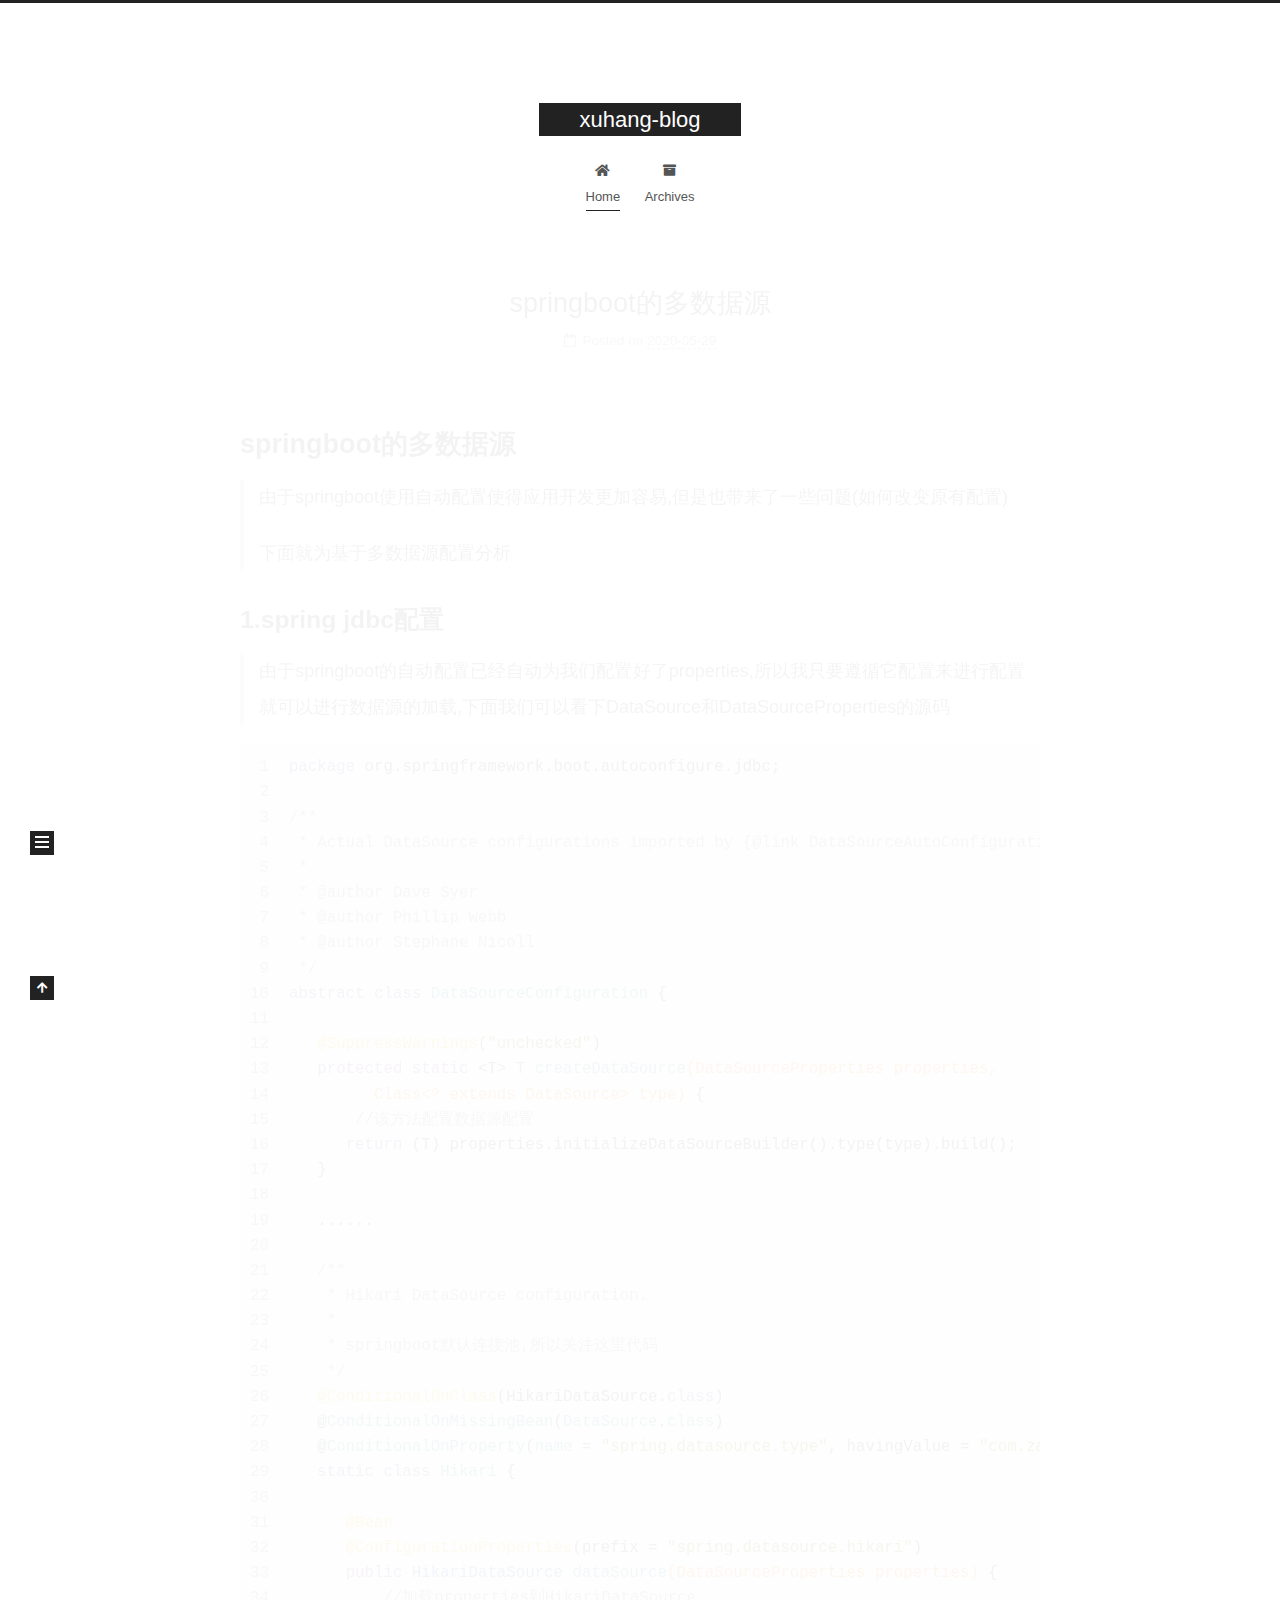
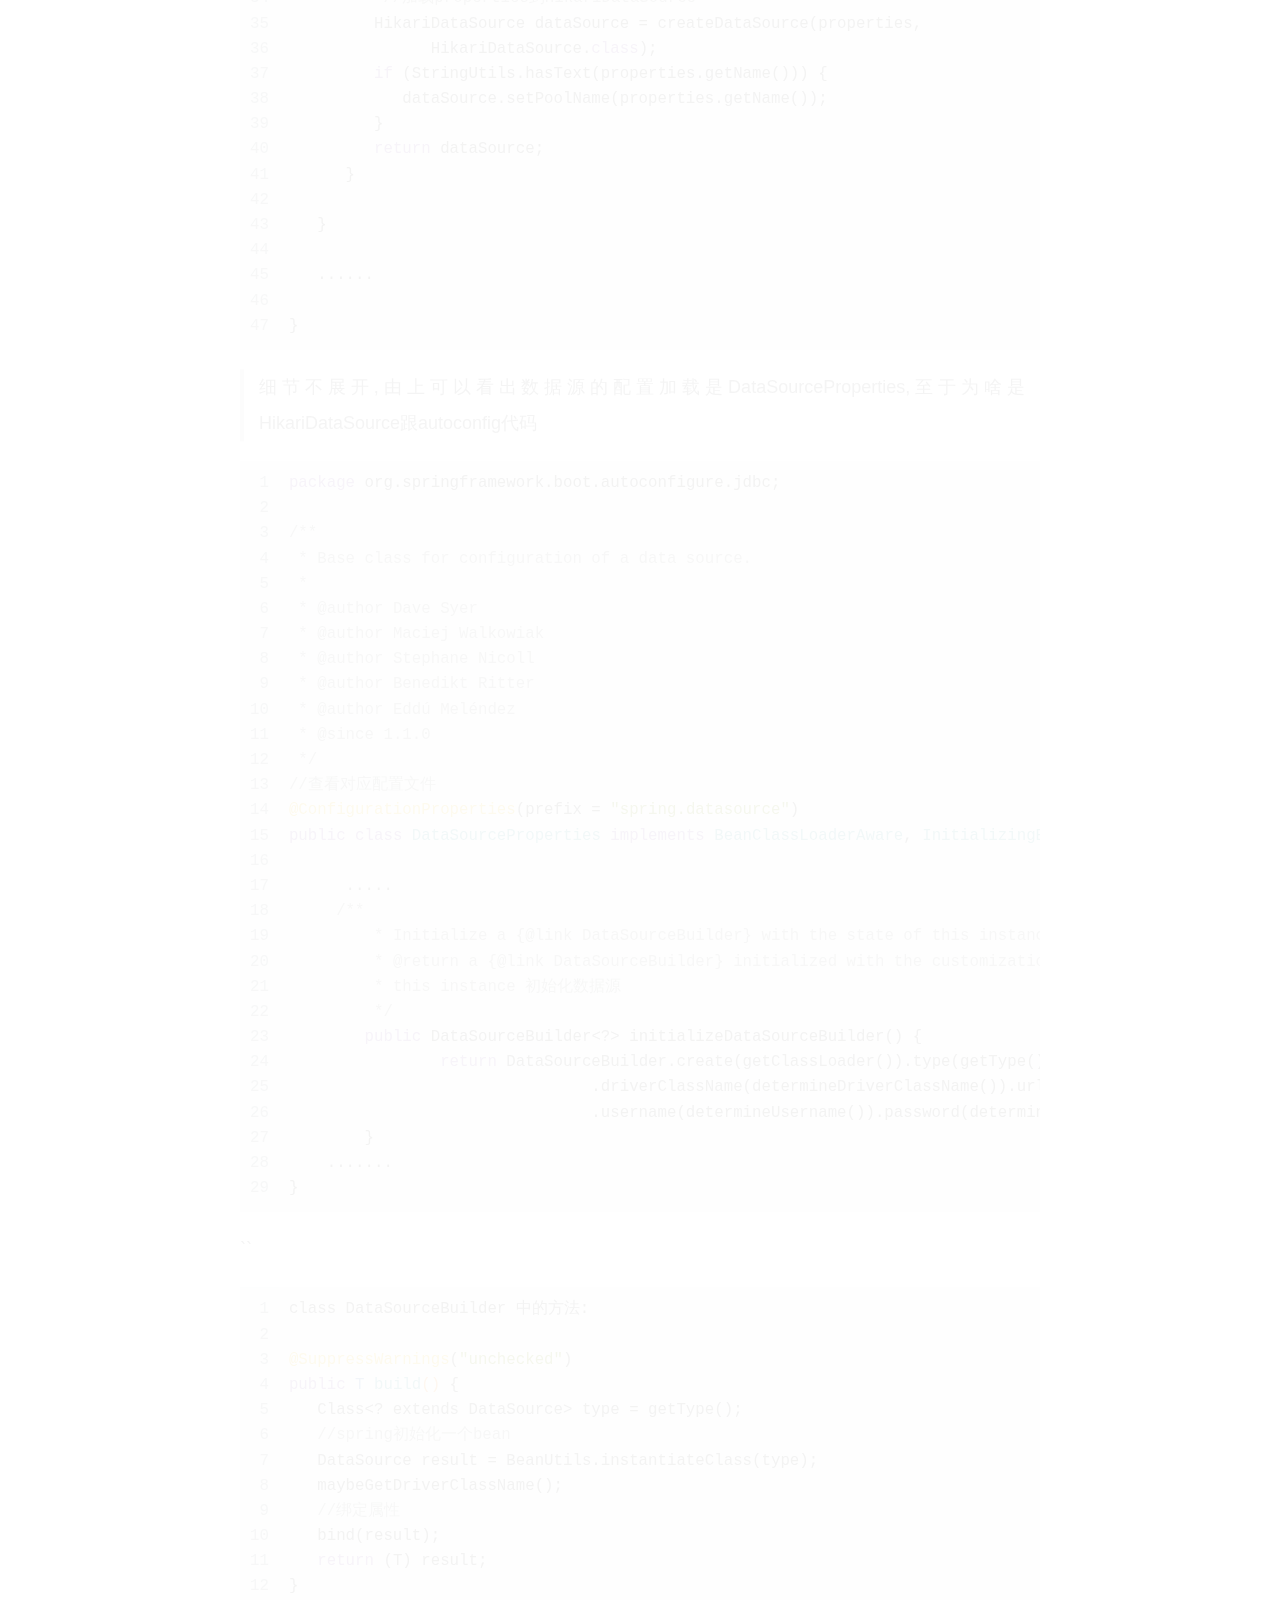
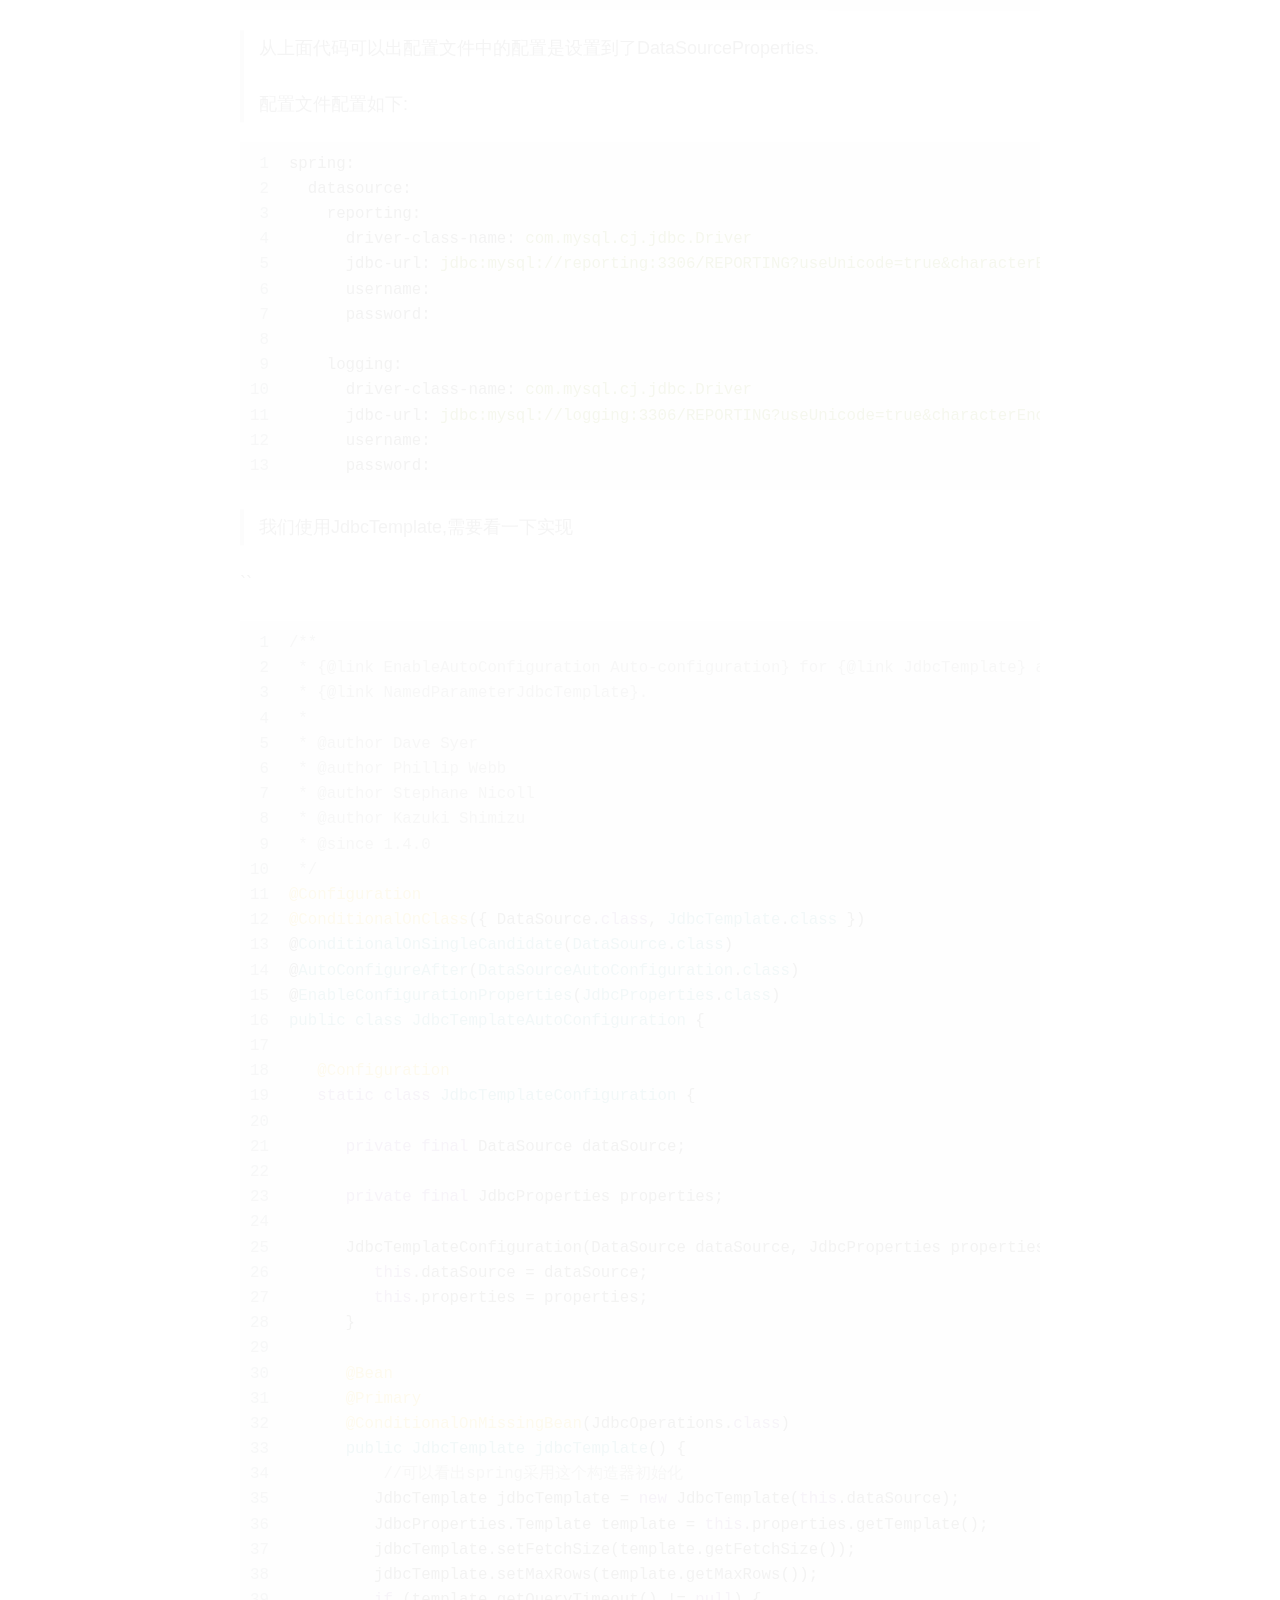
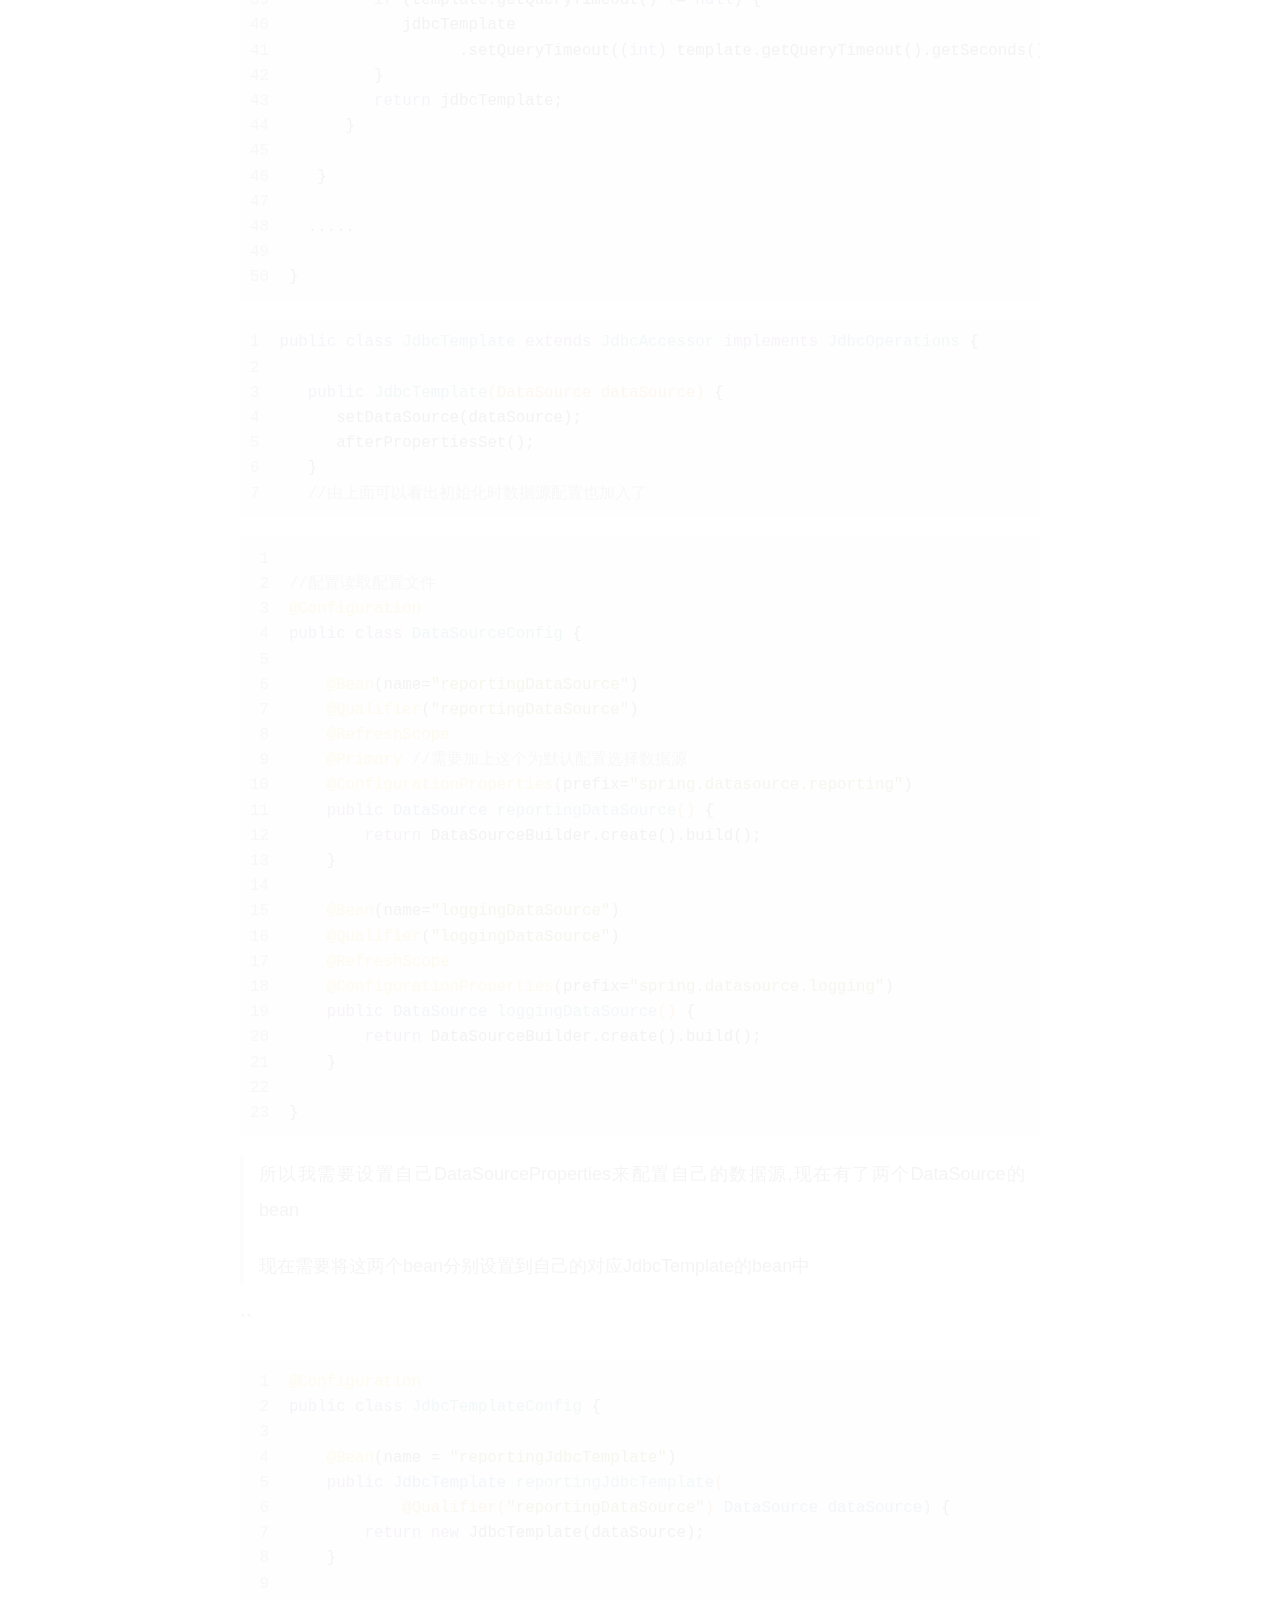
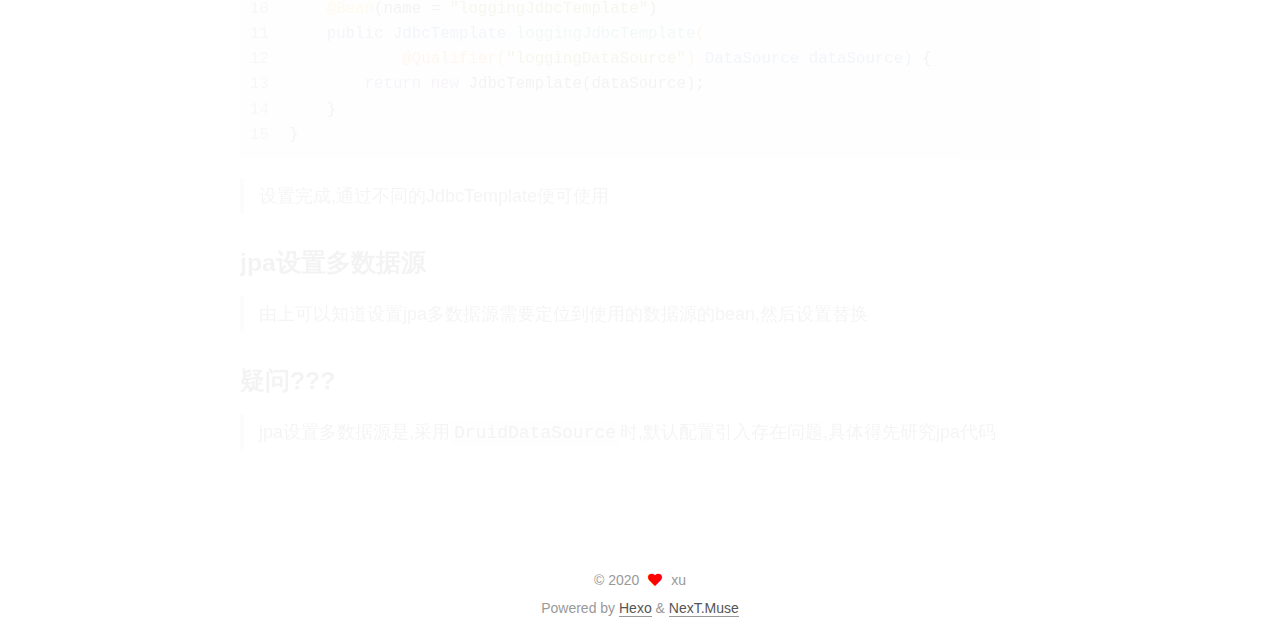
<file: index.html>
<!DOCTYPE html>
<html lang="en">
<head>
  <meta charset="UTF-8">
<meta name="viewport" content="width=device-width, initial-scale=1, maximum-scale=2">
<meta name="theme-color" content="#222">
<meta name="generator" content="Hexo 4.2.1">
  <link rel="apple-touch-icon" sizes="180x180" href="/images/apple-touch-icon-next.png">
  <link rel="icon" type="image/png" sizes="32x32" href="/images/favicon-32x32-next.png">
  <link rel="icon" type="image/png" sizes="16x16" href="/images/favicon-16x16-next.png">
  <link rel="mask-icon" href="/images/logo.svg" color="#222">

<link rel="stylesheet" href="/css/main.css">


<link rel="stylesheet" href="/lib/font-awesome/css/all.min.css">

<script id="hexo-configurations">
    var NexT = window.NexT || {};
    var CONFIG = {"hostname":"yoursite.com","root":"/","scheme":"Muse","version":"7.8.0","exturl":false,"sidebar":{"position":"left","display":"post","padding":18,"offset":12,"onmobile":false},"copycode":{"enable":false,"show_result":false,"style":null},"back2top":{"enable":true,"sidebar":false,"scrollpercent":false},"bookmark":{"enable":false,"color":"#222","save":"auto"},"fancybox":false,"mediumzoom":false,"lazyload":false,"pangu":false,"comments":{"style":"tabs","active":null,"storage":true,"lazyload":false,"nav":null},"algolia":{"hits":{"per_page":10},"labels":{"input_placeholder":"Search for Posts","hits_empty":"We didn't find any results for the search: ${query}","hits_stats":"${hits} results found in ${time} ms"}},"localsearch":{"enable":false,"trigger":"auto","top_n_per_article":1,"unescape":false,"preload":false},"motion":{"enable":true,"async":false,"transition":{"post_block":"fadeIn","post_header":"slideDownIn","post_body":"slideDownIn","coll_header":"slideLeftIn","sidebar":"slideUpIn"}}};
  </script>

  <meta property="og:type" content="website">
<meta property="og:title" content="xuhang-blog">
<meta property="og:url" content="http://yoursite.com/index.html">
<meta property="og:site_name" content="xuhang-blog">
<meta property="og:locale" content="en_US">
<meta property="article:author" content="xu">
<meta name="twitter:card" content="summary">

<link rel="canonical" href="http://yoursite.com/">


<script id="page-configurations">
  // https://hexo.io/docs/variables.html
  CONFIG.page = {
    sidebar: "",
    isHome : true,
    isPost : false,
    lang   : 'en'
  };
</script>

  <title>xuhang-blog</title>
  






  <noscript>
  <style>
  .use-motion .brand,
  .use-motion .menu-item,
  .sidebar-inner,
  .use-motion .post-block,
  .use-motion .pagination,
  .use-motion .comments,
  .use-motion .post-header,
  .use-motion .post-body,
  .use-motion .collection-header { opacity: initial; }

  .use-motion .site-title,
  .use-motion .site-subtitle {
    opacity: initial;
    top: initial;
  }

  .use-motion .logo-line-before i { left: initial; }
  .use-motion .logo-line-after i { right: initial; }
  </style>
</noscript>

</head>

<body itemscope itemtype="http://schema.org/WebPage">
  <div class="container use-motion">
    <div class="headband"></div>

    <header class="header" itemscope itemtype="http://schema.org/WPHeader">
      <div class="header-inner"><div class="site-brand-container">
  <div class="site-nav-toggle">
    <div class="toggle" aria-label="Toggle navigation bar">
      <span class="toggle-line toggle-line-first"></span>
      <span class="toggle-line toggle-line-middle"></span>
      <span class="toggle-line toggle-line-last"></span>
    </div>
  </div>

  <div class="site-meta">

    <a href="/" class="brand" rel="start">
      <span class="logo-line-before"><i></i></span>
      <h1 class="site-title">xuhang-blog</h1>
      <span class="logo-line-after"><i></i></span>
    </a>
  </div>

  <div class="site-nav-right">
    <div class="toggle popup-trigger">
    </div>
  </div>
</div>




<nav class="site-nav">
  <ul id="menu" class="main-menu menu">
        <li class="menu-item menu-item-home">

    <a href="/" rel="section"><i class="fa fa-home fa-fw"></i>Home</a>

  </li>
        <li class="menu-item menu-item-archives">

    <a href="/archives/" rel="section"><i class="fa fa-archive fa-fw"></i>Archives</a>

  </li>
  </ul>
</nav>




</div>
    </header>

    
  <div class="back-to-top">
    <i class="fa fa-arrow-up"></i>
    <span>0%</span>
  </div>


    <main class="main">
      <div class="main-inner">
        <div class="content-wrap">
          

          <div class="content index posts-expand">
            
      
  
  
  <article itemscope itemtype="http://schema.org/Article" class="post-block" lang="en">
    <link itemprop="mainEntityOfPage" href="http://yoursite.com/2020/05/29/springboot%E7%9A%84%E5%A4%9A%E6%95%B0%E6%8D%AE%E6%BA%90/">

    <span hidden itemprop="author" itemscope itemtype="http://schema.org/Person">
      <meta itemprop="image" content="/images/avatar.gif">
      <meta itemprop="name" content="xu">
      <meta itemprop="description" content="">
    </span>

    <span hidden itemprop="publisher" itemscope itemtype="http://schema.org/Organization">
      <meta itemprop="name" content="xuhang-blog">
    </span>
      <header class="post-header">
        <h2 class="post-title" itemprop="name headline">
          
            <a href="/2020/05/29/springboot%E7%9A%84%E5%A4%9A%E6%95%B0%E6%8D%AE%E6%BA%90/" class="post-title-link" itemprop="url">springboot的多数据源</a>
        </h2>

        <div class="post-meta">
            <span class="post-meta-item">
              <span class="post-meta-item-icon">
                <i class="far fa-calendar"></i>
              </span>
              <span class="post-meta-item-text">Posted on</span>

              <time title="Created: 2020-05-29 10:59:04" itemprop="dateCreated datePublished" datetime="2020-05-29T10:59:04+08:00">2020-05-29</time>
            </span>

          

        </div>
      </header>

    
    
    
    <div class="post-body" itemprop="articleBody">

      
          <h1 id="springboot的多数据源"><a href="#springboot的多数据源" class="headerlink" title="springboot的多数据源"></a>springboot的多数据源</h1><blockquote>
<p>由于springboot使用自动配置使得应用开发更加容易,但是也带来了一些问题(如何改变原有配置)</p>
<p>下面就为基于多数据源配置分析</p>
</blockquote>
<h2 id="1-spring-jdbc配置"><a href="#1-spring-jdbc配置" class="headerlink" title="1.spring jdbc配置"></a>1.spring jdbc配置</h2><blockquote>
<p>由于springboot的自动配置已经自动为我们配置好了properties,所以我只要遵循它配置来进行配置就可以进行数据源的加载,下面我们可以看下DataSource和DataSourceProperties的源码</p>
</blockquote>
<figure class="highlight java"><table><tr><td class="gutter"><pre><span class="line">1</span><br><span class="line">2</span><br><span class="line">3</span><br><span class="line">4</span><br><span class="line">5</span><br><span class="line">6</span><br><span class="line">7</span><br><span class="line">8</span><br><span class="line">9</span><br><span class="line">10</span><br><span class="line">11</span><br><span class="line">12</span><br><span class="line">13</span><br><span class="line">14</span><br><span class="line">15</span><br><span class="line">16</span><br><span class="line">17</span><br><span class="line">18</span><br><span class="line">19</span><br><span class="line">20</span><br><span class="line">21</span><br><span class="line">22</span><br><span class="line">23</span><br><span class="line">24</span><br><span class="line">25</span><br><span class="line">26</span><br><span class="line">27</span><br><span class="line">28</span><br><span class="line">29</span><br><span class="line">30</span><br><span class="line">31</span><br><span class="line">32</span><br><span class="line">33</span><br><span class="line">34</span><br><span class="line">35</span><br><span class="line">36</span><br><span class="line">37</span><br><span class="line">38</span><br><span class="line">39</span><br><span class="line">40</span><br><span class="line">41</span><br><span class="line">42</span><br><span class="line">43</span><br><span class="line">44</span><br><span class="line">45</span><br><span class="line">46</span><br><span class="line">47</span><br></pre></td><td class="code"><pre><span class="line"><span class="keyword">package</span> org.springframework.boot.autoconfigure.jdbc;</span><br><span class="line"></span><br><span class="line"><span class="comment">/**</span></span><br><span class="line"><span class="comment"> * Actual DataSource configurations imported by &#123;<span class="doctag">@link</span> DataSourceAutoConfiguration&#125;.</span></span><br><span class="line"><span class="comment"> *</span></span><br><span class="line"><span class="comment"> * <span class="doctag">@author</span> Dave Syer</span></span><br><span class="line"><span class="comment"> * <span class="doctag">@author</span> Phillip Webb</span></span><br><span class="line"><span class="comment"> * <span class="doctag">@author</span> Stephane Nicoll</span></span><br><span class="line"><span class="comment"> */</span></span><br><span class="line"><span class="keyword">abstract</span> <span class="class"><span class="keyword">class</span> <span class="title">DataSourceConfiguration</span> </span>&#123;</span><br><span class="line"></span><br><span class="line">   <span class="meta">@SuppressWarnings</span>(<span class="string">"unchecked"</span>)</span><br><span class="line">   <span class="keyword">protected</span> <span class="keyword">static</span> &lt;T&gt; <span class="function">T <span class="title">createDataSource</span><span class="params">(DataSourceProperties properties,</span></span></span><br><span class="line"><span class="function"><span class="params">         Class&lt;? extends DataSource&gt; type)</span> </span>&#123;</span><br><span class="line">       <span class="comment">//该方法配置数据源配置</span></span><br><span class="line">      <span class="keyword">return</span> (T) properties.initializeDataSourceBuilder().type(type).build();</span><br><span class="line">   &#125;</span><br><span class="line"></span><br><span class="line">   ......</span><br><span class="line"></span><br><span class="line">   <span class="comment">/**</span></span><br><span class="line"><span class="comment">    * Hikari DataSource configuration.</span></span><br><span class="line"><span class="comment">    *</span></span><br><span class="line"><span class="comment">    * springboot默认连接池,所以关注这里代码</span></span><br><span class="line"><span class="comment">    */</span></span><br><span class="line">   <span class="meta">@ConditionalOnClass</span>(HikariDataSource<span class="class">.<span class="keyword">class</span>)</span></span><br><span class="line"><span class="class">   @<span class="title">ConditionalOnMissingBean</span>(<span class="title">DataSource</span>.<span class="title">class</span>)</span></span><br><span class="line"><span class="class">   @<span class="title">ConditionalOnProperty</span>(<span class="title">name</span> </span>= <span class="string">"spring.datasource.type"</span>, havingValue = <span class="string">"com.zaxxer.hikari.HikariDataSource"</span>, matchIfMissing = <span class="keyword">true</span>)</span><br><span class="line">   <span class="keyword">static</span> <span class="class"><span class="keyword">class</span> <span class="title">Hikari</span> </span>&#123;</span><br><span class="line"></span><br><span class="line">      <span class="meta">@Bean</span></span><br><span class="line">      <span class="meta">@ConfigurationProperties</span>(prefix = <span class="string">"spring.datasource.hikari"</span>)</span><br><span class="line">      <span class="function"><span class="keyword">public</span> HikariDataSource <span class="title">dataSource</span><span class="params">(DataSourceProperties properties)</span> </span>&#123;</span><br><span class="line">          <span class="comment">//加载properties到HikariDataSource</span></span><br><span class="line">         HikariDataSource dataSource = createDataSource(properties,</span><br><span class="line">               HikariDataSource<span class="class">.<span class="keyword">class</span>)</span>;</span><br><span class="line">         <span class="keyword">if</span> (StringUtils.hasText(properties.getName())) &#123;</span><br><span class="line">            dataSource.setPoolName(properties.getName());</span><br><span class="line">         &#125;</span><br><span class="line">         <span class="keyword">return</span> dataSource;</span><br><span class="line">      &#125;</span><br><span class="line"></span><br><span class="line">   &#125;</span><br><span class="line"></span><br><span class="line">   ......</span><br><span class="line"></span><br><span class="line">&#125;</span><br></pre></td></tr></table></figure>

<blockquote>
<p>细节不展开,由上可以看出数据源的配置加载是DataSourceProperties,至于为啥是HikariDataSource跟autoconfig代码</p>
</blockquote>
<figure class="highlight java"><table><tr><td class="gutter"><pre><span class="line">1</span><br><span class="line">2</span><br><span class="line">3</span><br><span class="line">4</span><br><span class="line">5</span><br><span class="line">6</span><br><span class="line">7</span><br><span class="line">8</span><br><span class="line">9</span><br><span class="line">10</span><br><span class="line">11</span><br><span class="line">12</span><br><span class="line">13</span><br><span class="line">14</span><br><span class="line">15</span><br><span class="line">16</span><br><span class="line">17</span><br><span class="line">18</span><br><span class="line">19</span><br><span class="line">20</span><br><span class="line">21</span><br><span class="line">22</span><br><span class="line">23</span><br><span class="line">24</span><br><span class="line">25</span><br><span class="line">26</span><br><span class="line">27</span><br><span class="line">28</span><br><span class="line">29</span><br></pre></td><td class="code"><pre><span class="line"><span class="keyword">package</span> org.springframework.boot.autoconfigure.jdbc;</span><br><span class="line"></span><br><span class="line"><span class="comment">/**</span></span><br><span class="line"><span class="comment"> * Base class for configuration of a data source.</span></span><br><span class="line"><span class="comment"> *</span></span><br><span class="line"><span class="comment"> * <span class="doctag">@author</span> Dave Syer</span></span><br><span class="line"><span class="comment"> * <span class="doctag">@author</span> Maciej Walkowiak</span></span><br><span class="line"><span class="comment"> * <span class="doctag">@author</span> Stephane Nicoll</span></span><br><span class="line"><span class="comment"> * <span class="doctag">@author</span> Benedikt Ritter</span></span><br><span class="line"><span class="comment"> * <span class="doctag">@author</span> Eddú Meléndez</span></span><br><span class="line"><span class="comment"> * <span class="doctag">@since</span> 1.1.0</span></span><br><span class="line"><span class="comment"> */</span></span><br><span class="line"><span class="comment">//查看对应配置文件</span></span><br><span class="line"><span class="meta">@ConfigurationProperties</span>(prefix = <span class="string">"spring.datasource"</span>)</span><br><span class="line"><span class="keyword">public</span> <span class="class"><span class="keyword">class</span> <span class="title">DataSourceProperties</span> <span class="keyword">implements</span> <span class="title">BeanClassLoaderAware</span>, <span class="title">InitializingBean</span> </span>&#123;</span><br><span class="line"></span><br><span class="line">      .....</span><br><span class="line">     <span class="comment">/**</span></span><br><span class="line"><span class="comment">	 * Initialize a &#123;<span class="doctag">@link</span> DataSourceBuilder&#125; with the state of this instance.</span></span><br><span class="line"><span class="comment">	 * <span class="doctag">@return</span> a &#123;<span class="doctag">@link</span> DataSourceBuilder&#125; initialized with the customizations defined on</span></span><br><span class="line"><span class="comment">	 * this instance 初始化数据源</span></span><br><span class="line"><span class="comment">	 */</span></span><br><span class="line">	<span class="keyword">public</span> DataSourceBuilder&lt;?&gt; initializeDataSourceBuilder() &#123;</span><br><span class="line">		<span class="keyword">return</span> DataSourceBuilder.create(getClassLoader()).type(getType())</span><br><span class="line">				.driverClassName(determineDriverClassName()).url(determineUrl())</span><br><span class="line">				.username(determineUsername()).password(determinePassword());</span><br><span class="line">	&#125;</span><br><span class="line">    .......</span><br><span class="line">&#125;</span><br></pre></td></tr></table></figure>

<p>``</p>
<figure class="highlight java"><table><tr><td class="gutter"><pre><span class="line">1</span><br><span class="line">2</span><br><span class="line">3</span><br><span class="line">4</span><br><span class="line">5</span><br><span class="line">6</span><br><span class="line">7</span><br><span class="line">8</span><br><span class="line">9</span><br><span class="line">10</span><br><span class="line">11</span><br><span class="line">12</span><br></pre></td><td class="code"><pre><span class="line">class DataSourceBuilder 中的方法:</span><br><span class="line"></span><br><span class="line"><span class="meta">@SuppressWarnings</span>(<span class="string">"unchecked"</span>)</span><br><span class="line"><span class="function"><span class="keyword">public</span> T <span class="title">build</span><span class="params">()</span> </span>&#123;</span><br><span class="line">   Class&lt;? extends DataSource&gt; type = getType();</span><br><span class="line">   <span class="comment">//spring初始化一个bean</span></span><br><span class="line">   DataSource result = BeanUtils.instantiateClass(type);</span><br><span class="line">   maybeGetDriverClassName();</span><br><span class="line">   <span class="comment">//绑定属性</span></span><br><span class="line">   bind(result);</span><br><span class="line">   <span class="keyword">return</span> (T) result;</span><br><span class="line">&#125;</span><br></pre></td></tr></table></figure>



<blockquote>
<p>从上面代码可以出配置文件中的配置是设置到了DataSourceProperties.</p>
<p>配置文件配置如下:</p>
</blockquote>
<figure class="highlight yml"><table><tr><td class="gutter"><pre><span class="line">1</span><br><span class="line">2</span><br><span class="line">3</span><br><span class="line">4</span><br><span class="line">5</span><br><span class="line">6</span><br><span class="line">7</span><br><span class="line">8</span><br><span class="line">9</span><br><span class="line">10</span><br><span class="line">11</span><br><span class="line">12</span><br><span class="line">13</span><br></pre></td><td class="code"><pre><span class="line"><span class="attr">spring:</span> </span><br><span class="line">  <span class="attr">datasource:</span></span><br><span class="line">    <span class="attr">reporting:</span> </span><br><span class="line">      <span class="attr">driver-class-name:</span> <span class="string">com.mysql.cj.jdbc.Driver</span></span><br><span class="line">      <span class="attr">jdbc-url:</span> <span class="string">jdbc:mysql://reporting:3306/REPORTING?useUnicode=true&amp;characterEncoding=UTF-8&amp;serverTimezone=GMT%2b8&amp;useSSL=false</span></span><br><span class="line">      <span class="attr">username:</span> </span><br><span class="line">      <span class="attr">password:</span> </span><br><span class="line">      </span><br><span class="line">    <span class="attr">logging:</span> </span><br><span class="line">      <span class="attr">driver-class-name:</span> <span class="string">com.mysql.cj.jdbc.Driver</span></span><br><span class="line">      <span class="attr">jdbc-url:</span> <span class="string">jdbc:mysql://logging:3306/REPORTING?useUnicode=true&amp;characterEncoding=UTF-8&amp;serverTimezone=GMT%2b8&amp;useSSL=false</span></span><br><span class="line">      <span class="attr">username:</span> </span><br><span class="line">      <span class="attr">password:</span></span><br></pre></td></tr></table></figure>

<blockquote>
<p>我们使用JdbcTemplate,需要看一下实现</p>
</blockquote>
<p>``</p>
<figure class="highlight java"><table><tr><td class="gutter"><pre><span class="line">1</span><br><span class="line">2</span><br><span class="line">3</span><br><span class="line">4</span><br><span class="line">5</span><br><span class="line">6</span><br><span class="line">7</span><br><span class="line">8</span><br><span class="line">9</span><br><span class="line">10</span><br><span class="line">11</span><br><span class="line">12</span><br><span class="line">13</span><br><span class="line">14</span><br><span class="line">15</span><br><span class="line">16</span><br><span class="line">17</span><br><span class="line">18</span><br><span class="line">19</span><br><span class="line">20</span><br><span class="line">21</span><br><span class="line">22</span><br><span class="line">23</span><br><span class="line">24</span><br><span class="line">25</span><br><span class="line">26</span><br><span class="line">27</span><br><span class="line">28</span><br><span class="line">29</span><br><span class="line">30</span><br><span class="line">31</span><br><span class="line">32</span><br><span class="line">33</span><br><span class="line">34</span><br><span class="line">35</span><br><span class="line">36</span><br><span class="line">37</span><br><span class="line">38</span><br><span class="line">39</span><br><span class="line">40</span><br><span class="line">41</span><br><span class="line">42</span><br><span class="line">43</span><br><span class="line">44</span><br><span class="line">45</span><br><span class="line">46</span><br><span class="line">47</span><br><span class="line">48</span><br><span class="line">49</span><br><span class="line">50</span><br></pre></td><td class="code"><pre><span class="line"><span class="comment">/**</span></span><br><span class="line"><span class="comment"> * &#123;<span class="doctag">@link</span> EnableAutoConfiguration Auto-configuration&#125; for &#123;<span class="doctag">@link</span> JdbcTemplate&#125; and</span></span><br><span class="line"><span class="comment"> * &#123;<span class="doctag">@link</span> NamedParameterJdbcTemplate&#125;.</span></span><br><span class="line"><span class="comment"> *</span></span><br><span class="line"><span class="comment"> * <span class="doctag">@author</span> Dave Syer</span></span><br><span class="line"><span class="comment"> * <span class="doctag">@author</span> Phillip Webb</span></span><br><span class="line"><span class="comment"> * <span class="doctag">@author</span> Stephane Nicoll</span></span><br><span class="line"><span class="comment"> * <span class="doctag">@author</span> Kazuki Shimizu</span></span><br><span class="line"><span class="comment"> * <span class="doctag">@since</span> 1.4.0</span></span><br><span class="line"><span class="comment"> */</span></span><br><span class="line"><span class="meta">@Configuration</span></span><br><span class="line"><span class="meta">@ConditionalOnClass</span>(&#123; DataSource<span class="class">.<span class="keyword">class</span>, <span class="title">JdbcTemplate</span>.<span class="title">class</span> &#125;)</span></span><br><span class="line"><span class="class">@<span class="title">ConditionalOnSingleCandidate</span>(<span class="title">DataSource</span>.<span class="title">class</span>)</span></span><br><span class="line"><span class="class">@<span class="title">AutoConfigureAfter</span>(<span class="title">DataSourceAutoConfiguration</span>.<span class="title">class</span>)</span></span><br><span class="line"><span class="class">@<span class="title">EnableConfigurationProperties</span>(<span class="title">JdbcProperties</span>.<span class="title">class</span>)</span></span><br><span class="line"><span class="class"><span class="title">public</span> <span class="title">class</span> <span class="title">JdbcTemplateAutoConfiguration</span> </span>&#123;</span><br><span class="line"></span><br><span class="line">   <span class="meta">@Configuration</span></span><br><span class="line">   <span class="keyword">static</span> <span class="class"><span class="keyword">class</span> <span class="title">JdbcTemplateConfiguration</span> </span>&#123;</span><br><span class="line"></span><br><span class="line">      <span class="keyword">private</span> <span class="keyword">final</span> DataSource dataSource;</span><br><span class="line"></span><br><span class="line">      <span class="keyword">private</span> <span class="keyword">final</span> JdbcProperties properties;</span><br><span class="line"></span><br><span class="line">      JdbcTemplateConfiguration(DataSource dataSource, JdbcProperties properties) &#123;</span><br><span class="line">         <span class="keyword">this</span>.dataSource = dataSource;</span><br><span class="line">         <span class="keyword">this</span>.properties = properties;</span><br><span class="line">      &#125;</span><br><span class="line"></span><br><span class="line">      <span class="meta">@Bean</span></span><br><span class="line">      <span class="meta">@Primary</span></span><br><span class="line">      <span class="meta">@ConditionalOnMissingBean</span>(JdbcOperations<span class="class">.<span class="keyword">class</span>)</span></span><br><span class="line"><span class="class">      <span class="title">public</span> <span class="title">JdbcTemplate</span> <span class="title">jdbcTemplate</span>() </span>&#123;</span><br><span class="line">          <span class="comment">//可以看出spring采用这个构造器初始化</span></span><br><span class="line">         JdbcTemplate jdbcTemplate = <span class="keyword">new</span> JdbcTemplate(<span class="keyword">this</span>.dataSource);</span><br><span class="line">         JdbcProperties.Template template = <span class="keyword">this</span>.properties.getTemplate();</span><br><span class="line">         jdbcTemplate.setFetchSize(template.getFetchSize());</span><br><span class="line">         jdbcTemplate.setMaxRows(template.getMaxRows());</span><br><span class="line">         <span class="keyword">if</span> (template.getQueryTimeout() != <span class="keyword">null</span>) &#123;</span><br><span class="line">            jdbcTemplate</span><br><span class="line">                  .setQueryTimeout((<span class="keyword">int</span>) template.getQueryTimeout().getSeconds());</span><br><span class="line">         &#125;</span><br><span class="line">         <span class="keyword">return</span> jdbcTemplate;</span><br><span class="line">      &#125;</span><br><span class="line"></span><br><span class="line">   &#125;</span><br><span class="line"></span><br><span class="line">  .....</span><br><span class="line"></span><br><span class="line">&#125;</span><br></pre></td></tr></table></figure>

<figure class="highlight java"><table><tr><td class="gutter"><pre><span class="line">1</span><br><span class="line">2</span><br><span class="line">3</span><br><span class="line">4</span><br><span class="line">5</span><br><span class="line">6</span><br><span class="line">7</span><br></pre></td><td class="code"><pre><span class="line"><span class="keyword">public</span> <span class="class"><span class="keyword">class</span> <span class="title">JdbcTemplate</span> <span class="keyword">extends</span> <span class="title">JdbcAccessor</span> <span class="keyword">implements</span> <span class="title">JdbcOperations</span> </span>&#123;</span><br><span class="line"></span><br><span class="line">   <span class="function"><span class="keyword">public</span> <span class="title">JdbcTemplate</span><span class="params">(DataSource dataSource)</span> </span>&#123;</span><br><span class="line">      setDataSource(dataSource);</span><br><span class="line">      afterPropertiesSet();</span><br><span class="line">   &#125;</span><br><span class="line">   <span class="comment">//由上面可以看出初始化时数据源配置也加入了</span></span><br></pre></td></tr></table></figure>

<figure class="highlight java"><table><tr><td class="gutter"><pre><span class="line">1</span><br><span class="line">2</span><br><span class="line">3</span><br><span class="line">4</span><br><span class="line">5</span><br><span class="line">6</span><br><span class="line">7</span><br><span class="line">8</span><br><span class="line">9</span><br><span class="line">10</span><br><span class="line">11</span><br><span class="line">12</span><br><span class="line">13</span><br><span class="line">14</span><br><span class="line">15</span><br><span class="line">16</span><br><span class="line">17</span><br><span class="line">18</span><br><span class="line">19</span><br><span class="line">20</span><br><span class="line">21</span><br><span class="line">22</span><br><span class="line">23</span><br></pre></td><td class="code"><pre><span class="line"></span><br><span class="line"><span class="comment">//配置读取配置文件</span></span><br><span class="line"><span class="meta">@Configuration</span></span><br><span class="line"><span class="keyword">public</span> <span class="class"><span class="keyword">class</span> <span class="title">DataSourceConfig</span> </span>&#123;</span><br><span class="line"></span><br><span class="line">    <span class="meta">@Bean</span>(name=<span class="string">"reportingDataSource"</span>)</span><br><span class="line">    <span class="meta">@Qualifier</span>(<span class="string">"reportingDataSource"</span>)</span><br><span class="line">    <span class="meta">@RefreshScope</span></span><br><span class="line">    <span class="meta">@Primary</span> <span class="comment">//需要加上这个为默认配置选择数据源</span></span><br><span class="line">    <span class="meta">@ConfigurationProperties</span>(prefix=<span class="string">"spring.datasource.reporting"</span>)</span><br><span class="line">    <span class="function"><span class="keyword">public</span> DataSource <span class="title">reportingDataSource</span><span class="params">()</span> </span>&#123;</span><br><span class="line">        <span class="keyword">return</span> DataSourceBuilder.create().build();</span><br><span class="line">    &#125;</span><br><span class="line">    </span><br><span class="line">    <span class="meta">@Bean</span>(name=<span class="string">"loggingDataSource"</span>)</span><br><span class="line">    <span class="meta">@Qualifier</span>(<span class="string">"loggingDataSource"</span>)</span><br><span class="line">    <span class="meta">@RefreshScope</span></span><br><span class="line">    <span class="meta">@ConfigurationProperties</span>(prefix=<span class="string">"spring.datasource.logging"</span>)</span><br><span class="line">    <span class="function"><span class="keyword">public</span> DataSource <span class="title">loggingDataSource</span><span class="params">()</span> </span>&#123;</span><br><span class="line">        <span class="keyword">return</span> DataSourceBuilder.create().build();</span><br><span class="line">    &#125;</span><br><span class="line"></span><br><span class="line">&#125;</span><br></pre></td></tr></table></figure>

<blockquote>
<p>所以我需要设置自己DataSourceProperties来配置自己的数据源,现在有了两个DataSource的bean</p>
<p>现在需要将这两个bean分别设置到自己的对应JdbcTemplate的bean中</p>
</blockquote>
<p>``</p>
<figure class="highlight java"><table><tr><td class="gutter"><pre><span class="line">1</span><br><span class="line">2</span><br><span class="line">3</span><br><span class="line">4</span><br><span class="line">5</span><br><span class="line">6</span><br><span class="line">7</span><br><span class="line">8</span><br><span class="line">9</span><br><span class="line">10</span><br><span class="line">11</span><br><span class="line">12</span><br><span class="line">13</span><br><span class="line">14</span><br><span class="line">15</span><br></pre></td><td class="code"><pre><span class="line"><span class="meta">@Configuration</span></span><br><span class="line"><span class="keyword">public</span> <span class="class"><span class="keyword">class</span> <span class="title">JdbcTemplateConfig</span> </span>&#123;</span><br><span class="line">   </span><br><span class="line">    <span class="meta">@Bean</span>(name = <span class="string">"reportingJdbcTemplate"</span>)</span><br><span class="line">    <span class="function"><span class="keyword">public</span> JdbcTemplate <span class="title">reportingJdbcTemplate</span><span class="params">(</span></span></span><br><span class="line"><span class="function"><span class="params">            @Qualifier(<span class="string">"reportingDataSource"</span>)</span> DataSource dataSource) </span>&#123;</span><br><span class="line">        <span class="keyword">return</span> <span class="keyword">new</span> JdbcTemplate(dataSource);</span><br><span class="line">    &#125;</span><br><span class="line">    </span><br><span class="line">    <span class="meta">@Bean</span>(name = <span class="string">"loggingJdbcTemplate"</span>)</span><br><span class="line">    <span class="function"><span class="keyword">public</span> JdbcTemplate <span class="title">loggingJdbcTemplate</span><span class="params">(</span></span></span><br><span class="line"><span class="function"><span class="params">            @Qualifier(<span class="string">"loggingDataSource"</span>)</span> DataSource dataSource) </span>&#123;</span><br><span class="line">        <span class="keyword">return</span> <span class="keyword">new</span> JdbcTemplate(dataSource);</span><br><span class="line">    &#125;</span><br><span class="line">&#125;</span><br></pre></td></tr></table></figure>

<blockquote>
<p>设置完成,通过不同的JdbcTemplate便可使用</p>
</blockquote>
<h2 id="jpa设置多数据源"><a href="#jpa设置多数据源" class="headerlink" title="jpa设置多数据源"></a>jpa设置多数据源</h2><blockquote>
<p>由上可以知道设置jpa多数据源需要定位到使用的数据源的bean,然后设置替换</p>
</blockquote>
<h2 id="疑问"><a href="#疑问" class="headerlink" title="疑问???"></a>疑问???</h2><blockquote>
<p>jpa设置多数据源是,采用<code>DruidDataSource</code>时,默认配置引入存在问题,具体得先研究jpa代码</p>
</blockquote>

      
    </div>

    
    
    
      <footer class="post-footer">
        <div class="post-eof"></div>
      </footer>
  </article>
  
  
  


  



          </div>
          

<script>
  window.addEventListener('tabs:register', () => {
    let { activeClass } = CONFIG.comments;
    if (CONFIG.comments.storage) {
      activeClass = localStorage.getItem('comments_active') || activeClass;
    }
    if (activeClass) {
      let activeTab = document.querySelector(`a[href="#comment-${activeClass}"]`);
      if (activeTab) {
        activeTab.click();
      }
    }
  });
  if (CONFIG.comments.storage) {
    window.addEventListener('tabs:click', event => {
      if (!event.target.matches('.tabs-comment .tab-content .tab-pane')) return;
      let commentClass = event.target.classList[1];
      localStorage.setItem('comments_active', commentClass);
    });
  }
</script>

        </div>
          
  
  <div class="toggle sidebar-toggle">
    <span class="toggle-line toggle-line-first"></span>
    <span class="toggle-line toggle-line-middle"></span>
    <span class="toggle-line toggle-line-last"></span>
  </div>

  <aside class="sidebar">
    <div class="sidebar-inner">

      <ul class="sidebar-nav motion-element">
        <li class="sidebar-nav-toc">
          Table of Contents
        </li>
        <li class="sidebar-nav-overview">
          Overview
        </li>
      </ul>

      <!--noindex-->
      <div class="post-toc-wrap sidebar-panel">
      </div>
      <!--/noindex-->

      <div class="site-overview-wrap sidebar-panel">
        <div class="site-author motion-element" itemprop="author" itemscope itemtype="http://schema.org/Person">
  <p class="site-author-name" itemprop="name">xu</p>
  <div class="site-description" itemprop="description"></div>
</div>
<div class="site-state-wrap motion-element">
  <nav class="site-state">
      <div class="site-state-item site-state-posts">
          <a href="/archives/">
        
          <span class="site-state-item-count">1</span>
          <span class="site-state-item-name">posts</span>
        </a>
      </div>
  </nav>
</div>



      </div>

    </div>
  </aside>
  <div id="sidebar-dimmer"></div>


      </div>
    </main>

    <footer class="footer">
      <div class="footer-inner">
        

        

<div class="copyright">
  
  &copy; 
  <span itemprop="copyrightYear">2020</span>
  <span class="with-love">
    <i class="fa fa-heart"></i>
  </span>
  <span class="author" itemprop="copyrightHolder">xu</span>
</div>
  <div class="powered-by">Powered by <a href="https://hexo.io/" class="theme-link" rel="noopener" target="_blank">Hexo</a> & <a href="https://muse.theme-next.org/" class="theme-link" rel="noopener" target="_blank">NexT.Muse</a>
  </div>

        








      </div>
    </footer>
  </div>

  
  <script src="/lib/anime.min.js"></script>
  <script src="/lib/velocity/velocity.min.js"></script>
  <script src="/lib/velocity/velocity.ui.min.js"></script>

<script src="/js/utils.js"></script>

<script src="/js/motion.js"></script>


<script src="/js/schemes/muse.js"></script>


<script src="/js/next-boot.js"></script>




  















  

  

</body>
</html>
</file>
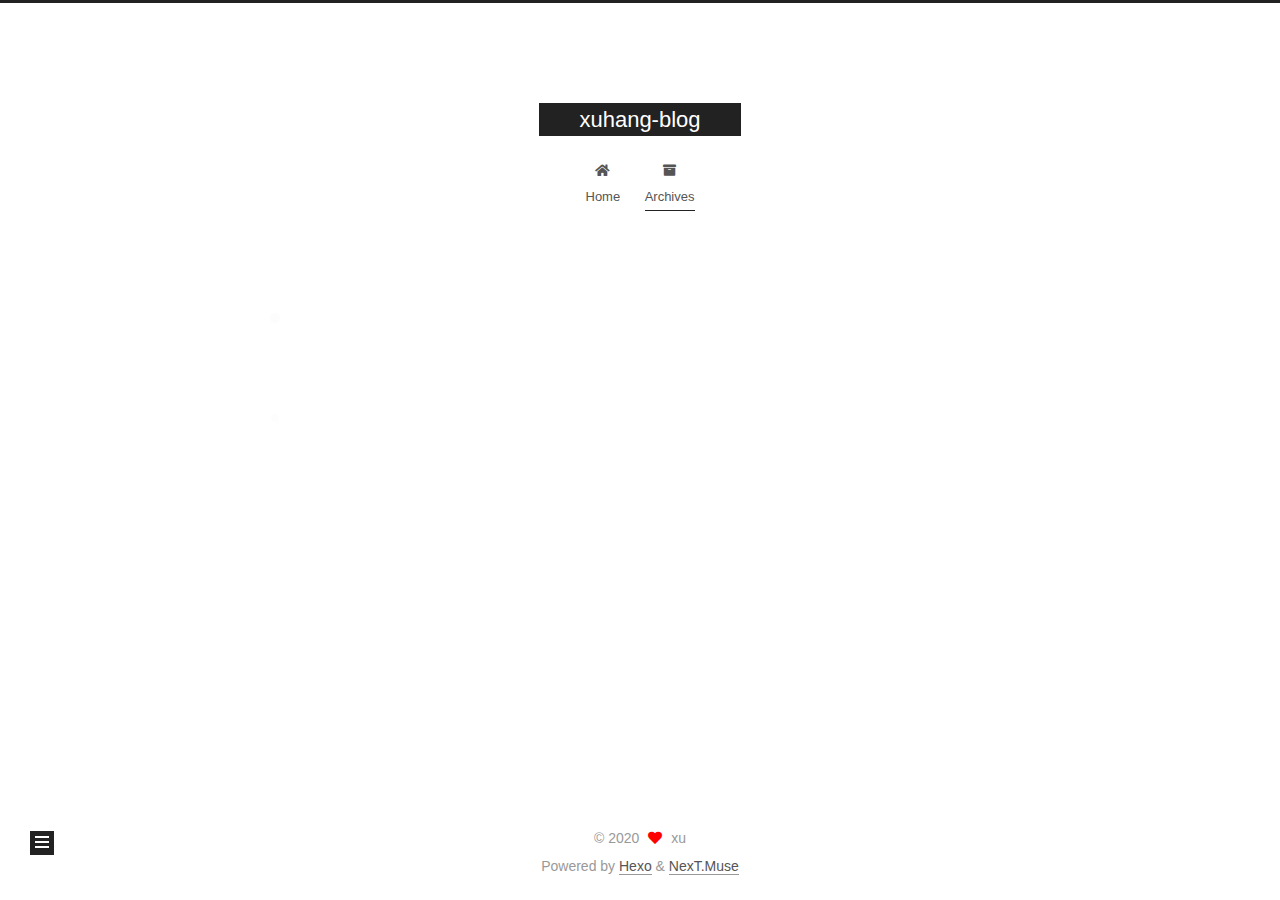
<file: archives/index.html>
<!DOCTYPE html>
<html lang="en">
<head>
  <meta charset="UTF-8">
<meta name="viewport" content="width=device-width, initial-scale=1, maximum-scale=2">
<meta name="theme-color" content="#222">
<meta name="generator" content="Hexo 4.2.1">
  <link rel="apple-touch-icon" sizes="180x180" href="/images/apple-touch-icon-next.png">
  <link rel="icon" type="image/png" sizes="32x32" href="/images/favicon-32x32-next.png">
  <link rel="icon" type="image/png" sizes="16x16" href="/images/favicon-16x16-next.png">
  <link rel="mask-icon" href="/images/logo.svg" color="#222">

<link rel="stylesheet" href="/css/main.css">


<link rel="stylesheet" href="/lib/font-awesome/css/all.min.css">

<script id="hexo-configurations">
    var NexT = window.NexT || {};
    var CONFIG = {"hostname":"yoursite.com","root":"/","scheme":"Muse","version":"7.8.0","exturl":false,"sidebar":{"position":"left","display":"post","padding":18,"offset":12,"onmobile":false},"copycode":{"enable":false,"show_result":false,"style":null},"back2top":{"enable":true,"sidebar":false,"scrollpercent":false},"bookmark":{"enable":false,"color":"#222","save":"auto"},"fancybox":false,"mediumzoom":false,"lazyload":false,"pangu":false,"comments":{"style":"tabs","active":null,"storage":true,"lazyload":false,"nav":null},"algolia":{"hits":{"per_page":10},"labels":{"input_placeholder":"Search for Posts","hits_empty":"We didn't find any results for the search: ${query}","hits_stats":"${hits} results found in ${time} ms"}},"localsearch":{"enable":false,"trigger":"auto","top_n_per_article":1,"unescape":false,"preload":false},"motion":{"enable":true,"async":false,"transition":{"post_block":"fadeIn","post_header":"slideDownIn","post_body":"slideDownIn","coll_header":"slideLeftIn","sidebar":"slideUpIn"}}};
  </script>

  <meta property="og:type" content="website">
<meta property="og:title" content="xuhang-blog">
<meta property="og:url" content="http://yoursite.com/archives/index.html">
<meta property="og:site_name" content="xuhang-blog">
<meta property="og:locale" content="en_US">
<meta property="article:author" content="xu">
<meta name="twitter:card" content="summary">

<link rel="canonical" href="http://yoursite.com/archives/">


<script id="page-configurations">
  // https://hexo.io/docs/variables.html
  CONFIG.page = {
    sidebar: "",
    isHome : false,
    isPost : false,
    lang   : 'en'
  };
</script>

  <title>Archive | xuhang-blog</title>
  






  <noscript>
  <style>
  .use-motion .brand,
  .use-motion .menu-item,
  .sidebar-inner,
  .use-motion .post-block,
  .use-motion .pagination,
  .use-motion .comments,
  .use-motion .post-header,
  .use-motion .post-body,
  .use-motion .collection-header { opacity: initial; }

  .use-motion .site-title,
  .use-motion .site-subtitle {
    opacity: initial;
    top: initial;
  }

  .use-motion .logo-line-before i { left: initial; }
  .use-motion .logo-line-after i { right: initial; }
  </style>
</noscript>

</head>

<body itemscope itemtype="http://schema.org/WebPage">
  <div class="container use-motion">
    <div class="headband"></div>

    <header class="header" itemscope itemtype="http://schema.org/WPHeader">
      <div class="header-inner"><div class="site-brand-container">
  <div class="site-nav-toggle">
    <div class="toggle" aria-label="Toggle navigation bar">
      <span class="toggle-line toggle-line-first"></span>
      <span class="toggle-line toggle-line-middle"></span>
      <span class="toggle-line toggle-line-last"></span>
    </div>
  </div>

  <div class="site-meta">

    <a href="/" class="brand" rel="start">
      <span class="logo-line-before"><i></i></span>
      <h1 class="site-title">xuhang-blog</h1>
      <span class="logo-line-after"><i></i></span>
    </a>
  </div>

  <div class="site-nav-right">
    <div class="toggle popup-trigger">
    </div>
  </div>
</div>




<nav class="site-nav">
  <ul id="menu" class="main-menu menu">
        <li class="menu-item menu-item-home">

    <a href="/" rel="section"><i class="fa fa-home fa-fw"></i>Home</a>

  </li>
        <li class="menu-item menu-item-archives">

    <a href="/archives/" rel="section"><i class="fa fa-archive fa-fw"></i>Archives</a>

  </li>
  </ul>
</nav>




</div>
    </header>

    
  <div class="back-to-top">
    <i class="fa fa-arrow-up"></i>
    <span>0%</span>
  </div>


    <main class="main">
      <div class="main-inner">
        <div class="content-wrap">
          

          <div class="content archive">
            

  
  
  
  <div class="post-block">
    <div class="posts-collapse">
      <div class="collection-title">
        <span class="collection-header">Um..! 1 post. Keep on posting.</span>
      </div>

      
    <div class="collection-year">
      <span class="collection-header">2020</span>
    </div>

  <article itemscope itemtype="http://schema.org/Article">
    <header class="post-header">

      <div class="post-meta">
        <time itemprop="dateCreated"
              datetime="2020-05-29T10:59:04+08:00"
              content="2020-05-29">
          05-29
        </time>
      </div>

      <div class="post-title">
          <a class="post-title-link" href="/2020/05/29/springboot%E7%9A%84%E5%A4%9A%E6%95%B0%E6%8D%AE%E6%BA%90/" itemprop="url">
            <span itemprop="name">springboot的多数据源</span>
          </a>
      </div>

    </header>
  </article>


    </div>
  </div>
  
  
  

  



          </div>
          

<script>
  window.addEventListener('tabs:register', () => {
    let { activeClass } = CONFIG.comments;
    if (CONFIG.comments.storage) {
      activeClass = localStorage.getItem('comments_active') || activeClass;
    }
    if (activeClass) {
      let activeTab = document.querySelector(`a[href="#comment-${activeClass}"]`);
      if (activeTab) {
        activeTab.click();
      }
    }
  });
  if (CONFIG.comments.storage) {
    window.addEventListener('tabs:click', event => {
      if (!event.target.matches('.tabs-comment .tab-content .tab-pane')) return;
      let commentClass = event.target.classList[1];
      localStorage.setItem('comments_active', commentClass);
    });
  }
</script>

        </div>
          
  
  <div class="toggle sidebar-toggle">
    <span class="toggle-line toggle-line-first"></span>
    <span class="toggle-line toggle-line-middle"></span>
    <span class="toggle-line toggle-line-last"></span>
  </div>

  <aside class="sidebar">
    <div class="sidebar-inner">

      <ul class="sidebar-nav motion-element">
        <li class="sidebar-nav-toc">
          Table of Contents
        </li>
        <li class="sidebar-nav-overview">
          Overview
        </li>
      </ul>

      <!--noindex-->
      <div class="post-toc-wrap sidebar-panel">
      </div>
      <!--/noindex-->

      <div class="site-overview-wrap sidebar-panel">
        <div class="site-author motion-element" itemprop="author" itemscope itemtype="http://schema.org/Person">
  <p class="site-author-name" itemprop="name">xu</p>
  <div class="site-description" itemprop="description"></div>
</div>
<div class="site-state-wrap motion-element">
  <nav class="site-state">
      <div class="site-state-item site-state-posts">
          <a href="/archives/">
        
          <span class="site-state-item-count">1</span>
          <span class="site-state-item-name">posts</span>
        </a>
      </div>
  </nav>
</div>



      </div>

    </div>
  </aside>
  <div id="sidebar-dimmer"></div>


      </div>
    </main>

    <footer class="footer">
      <div class="footer-inner">
        

        

<div class="copyright">
  
  &copy; 
  <span itemprop="copyrightYear">2020</span>
  <span class="with-love">
    <i class="fa fa-heart"></i>
  </span>
  <span class="author" itemprop="copyrightHolder">xu</span>
</div>
  <div class="powered-by">Powered by <a href="https://hexo.io/" class="theme-link" rel="noopener" target="_blank">Hexo</a> & <a href="https://muse.theme-next.org/" class="theme-link" rel="noopener" target="_blank">NexT.Muse</a>
  </div>

        








      </div>
    </footer>
  </div>

  
  <script src="/lib/anime.min.js"></script>
  <script src="/lib/velocity/velocity.min.js"></script>
  <script src="/lib/velocity/velocity.ui.min.js"></script>

<script src="/js/utils.js"></script>

<script src="/js/motion.js"></script>


<script src="/js/schemes/muse.js"></script>


<script src="/js/next-boot.js"></script>




  















  

  

</body>
</html>
</file>
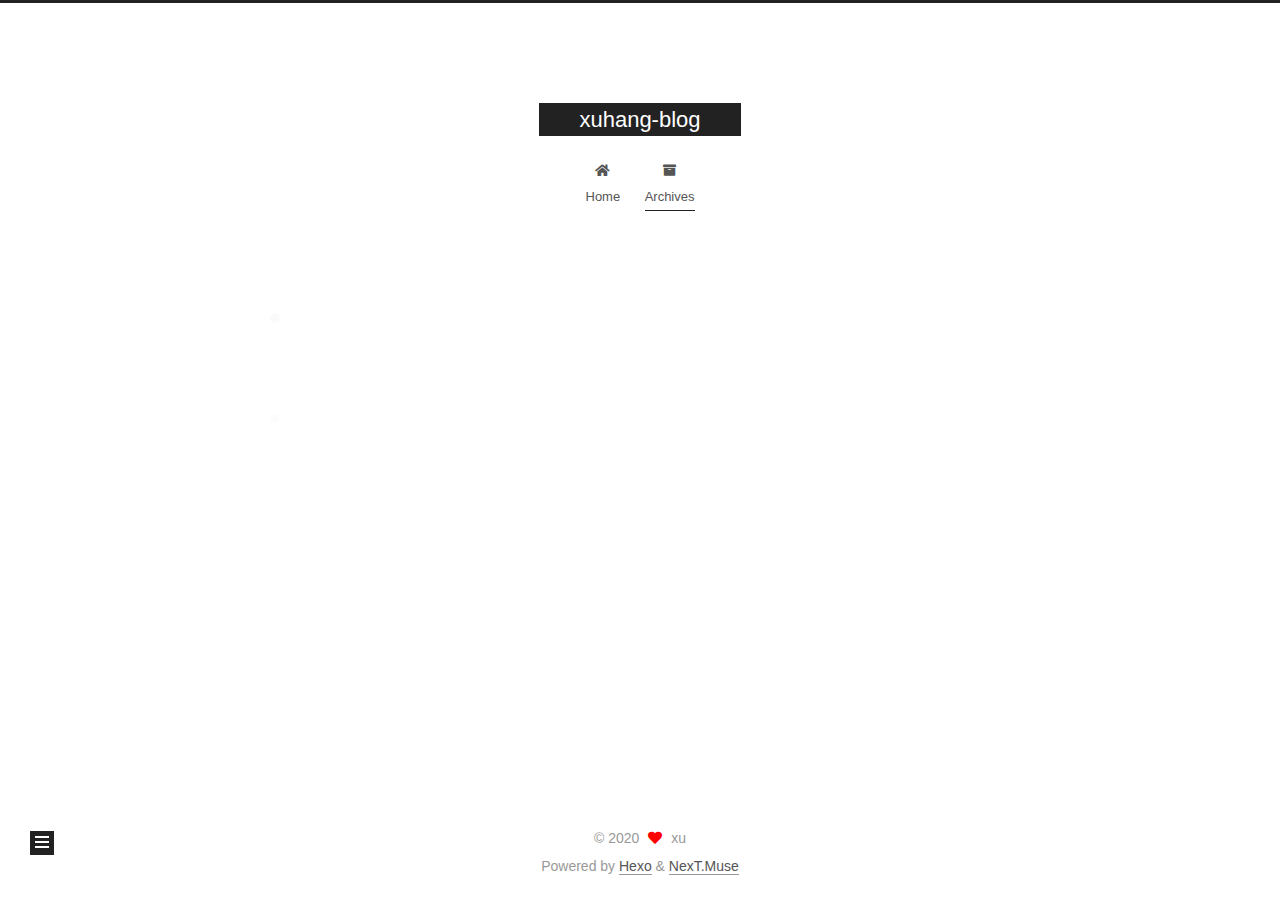
<file: archives/2020/index.html>
<!DOCTYPE html>
<html lang="en">
<head>
  <meta charset="UTF-8">
<meta name="viewport" content="width=device-width, initial-scale=1, maximum-scale=2">
<meta name="theme-color" content="#222">
<meta name="generator" content="Hexo 4.2.1">
  <link rel="apple-touch-icon" sizes="180x180" href="/images/apple-touch-icon-next.png">
  <link rel="icon" type="image/png" sizes="32x32" href="/images/favicon-32x32-next.png">
  <link rel="icon" type="image/png" sizes="16x16" href="/images/favicon-16x16-next.png">
  <link rel="mask-icon" href="/images/logo.svg" color="#222">

<link rel="stylesheet" href="/css/main.css">


<link rel="stylesheet" href="/lib/font-awesome/css/all.min.css">

<script id="hexo-configurations">
    var NexT = window.NexT || {};
    var CONFIG = {"hostname":"yoursite.com","root":"/","scheme":"Muse","version":"7.8.0","exturl":false,"sidebar":{"position":"left","display":"post","padding":18,"offset":12,"onmobile":false},"copycode":{"enable":false,"show_result":false,"style":null},"back2top":{"enable":true,"sidebar":false,"scrollpercent":false},"bookmark":{"enable":false,"color":"#222","save":"auto"},"fancybox":false,"mediumzoom":false,"lazyload":false,"pangu":false,"comments":{"style":"tabs","active":null,"storage":true,"lazyload":false,"nav":null},"algolia":{"hits":{"per_page":10},"labels":{"input_placeholder":"Search for Posts","hits_empty":"We didn't find any results for the search: ${query}","hits_stats":"${hits} results found in ${time} ms"}},"localsearch":{"enable":false,"trigger":"auto","top_n_per_article":1,"unescape":false,"preload":false},"motion":{"enable":true,"async":false,"transition":{"post_block":"fadeIn","post_header":"slideDownIn","post_body":"slideDownIn","coll_header":"slideLeftIn","sidebar":"slideUpIn"}}};
  </script>

  <meta property="og:type" content="website">
<meta property="og:title" content="xuhang-blog">
<meta property="og:url" content="http://yoursite.com/archives/2020/index.html">
<meta property="og:site_name" content="xuhang-blog">
<meta property="og:locale" content="en_US">
<meta property="article:author" content="xu">
<meta name="twitter:card" content="summary">

<link rel="canonical" href="http://yoursite.com/archives/2020/">


<script id="page-configurations">
  // https://hexo.io/docs/variables.html
  CONFIG.page = {
    sidebar: "",
    isHome : false,
    isPost : false,
    lang   : 'en'
  };
</script>

  <title>Archive | xuhang-blog</title>
  






  <noscript>
  <style>
  .use-motion .brand,
  .use-motion .menu-item,
  .sidebar-inner,
  .use-motion .post-block,
  .use-motion .pagination,
  .use-motion .comments,
  .use-motion .post-header,
  .use-motion .post-body,
  .use-motion .collection-header { opacity: initial; }

  .use-motion .site-title,
  .use-motion .site-subtitle {
    opacity: initial;
    top: initial;
  }

  .use-motion .logo-line-before i { left: initial; }
  .use-motion .logo-line-after i { right: initial; }
  </style>
</noscript>

</head>

<body itemscope itemtype="http://schema.org/WebPage">
  <div class="container use-motion">
    <div class="headband"></div>

    <header class="header" itemscope itemtype="http://schema.org/WPHeader">
      <div class="header-inner"><div class="site-brand-container">
  <div class="site-nav-toggle">
    <div class="toggle" aria-label="Toggle navigation bar">
      <span class="toggle-line toggle-line-first"></span>
      <span class="toggle-line toggle-line-middle"></span>
      <span class="toggle-line toggle-line-last"></span>
    </div>
  </div>

  <div class="site-meta">

    <a href="/" class="brand" rel="start">
      <span class="logo-line-before"><i></i></span>
      <h1 class="site-title">xuhang-blog</h1>
      <span class="logo-line-after"><i></i></span>
    </a>
  </div>

  <div class="site-nav-right">
    <div class="toggle popup-trigger">
    </div>
  </div>
</div>




<nav class="site-nav">
  <ul id="menu" class="main-menu menu">
        <li class="menu-item menu-item-home">

    <a href="/" rel="section"><i class="fa fa-home fa-fw"></i>Home</a>

  </li>
        <li class="menu-item menu-item-archives">

    <a href="/archives/" rel="section"><i class="fa fa-archive fa-fw"></i>Archives</a>

  </li>
  </ul>
</nav>




</div>
    </header>

    
  <div class="back-to-top">
    <i class="fa fa-arrow-up"></i>
    <span>0%</span>
  </div>


    <main class="main">
      <div class="main-inner">
        <div class="content-wrap">
          

          <div class="content archive">
            

  
  
  
  <div class="post-block">
    <div class="posts-collapse">
      <div class="collection-title">
        <span class="collection-header">Um..! 1 post. Keep on posting.</span>
      </div>

      
    <div class="collection-year">
      <span class="collection-header">2020</span>
    </div>

  <article itemscope itemtype="http://schema.org/Article">
    <header class="post-header">

      <div class="post-meta">
        <time itemprop="dateCreated"
              datetime="2020-05-29T10:59:04+08:00"
              content="2020-05-29">
          05-29
        </time>
      </div>

      <div class="post-title">
          <a class="post-title-link" href="/2020/05/29/springboot%E7%9A%84%E5%A4%9A%E6%95%B0%E6%8D%AE%E6%BA%90/" itemprop="url">
            <span itemprop="name">springboot的多数据源</span>
          </a>
      </div>

    </header>
  </article>


    </div>
  </div>
  
  
  

  



          </div>
          

<script>
  window.addEventListener('tabs:register', () => {
    let { activeClass } = CONFIG.comments;
    if (CONFIG.comments.storage) {
      activeClass = localStorage.getItem('comments_active') || activeClass;
    }
    if (activeClass) {
      let activeTab = document.querySelector(`a[href="#comment-${activeClass}"]`);
      if (activeTab) {
        activeTab.click();
      }
    }
  });
  if (CONFIG.comments.storage) {
    window.addEventListener('tabs:click', event => {
      if (!event.target.matches('.tabs-comment .tab-content .tab-pane')) return;
      let commentClass = event.target.classList[1];
      localStorage.setItem('comments_active', commentClass);
    });
  }
</script>

        </div>
          
  
  <div class="toggle sidebar-toggle">
    <span class="toggle-line toggle-line-first"></span>
    <span class="toggle-line toggle-line-middle"></span>
    <span class="toggle-line toggle-line-last"></span>
  </div>

  <aside class="sidebar">
    <div class="sidebar-inner">

      <ul class="sidebar-nav motion-element">
        <li class="sidebar-nav-toc">
          Table of Contents
        </li>
        <li class="sidebar-nav-overview">
          Overview
        </li>
      </ul>

      <!--noindex-->
      <div class="post-toc-wrap sidebar-panel">
      </div>
      <!--/noindex-->

      <div class="site-overview-wrap sidebar-panel">
        <div class="site-author motion-element" itemprop="author" itemscope itemtype="http://schema.org/Person">
  <p class="site-author-name" itemprop="name">xu</p>
  <div class="site-description" itemprop="description"></div>
</div>
<div class="site-state-wrap motion-element">
  <nav class="site-state">
      <div class="site-state-item site-state-posts">
          <a href="/archives/">
        
          <span class="site-state-item-count">1</span>
          <span class="site-state-item-name">posts</span>
        </a>
      </div>
  </nav>
</div>



      </div>

    </div>
  </aside>
  <div id="sidebar-dimmer"></div>


      </div>
    </main>

    <footer class="footer">
      <div class="footer-inner">
        

        

<div class="copyright">
  
  &copy; 
  <span itemprop="copyrightYear">2020</span>
  <span class="with-love">
    <i class="fa fa-heart"></i>
  </span>
  <span class="author" itemprop="copyrightHolder">xu</span>
</div>
  <div class="powered-by">Powered by <a href="https://hexo.io/" class="theme-link" rel="noopener" target="_blank">Hexo</a> & <a href="https://muse.theme-next.org/" class="theme-link" rel="noopener" target="_blank">NexT.Muse</a>
  </div>

        








      </div>
    </footer>
  </div>

  
  <script src="/lib/anime.min.js"></script>
  <script src="/lib/velocity/velocity.min.js"></script>
  <script src="/lib/velocity/velocity.ui.min.js"></script>

<script src="/js/utils.js"></script>

<script src="/js/motion.js"></script>


<script src="/js/schemes/muse.js"></script>


<script src="/js/next-boot.js"></script>




  















  

  

</body>
</html>
</file>
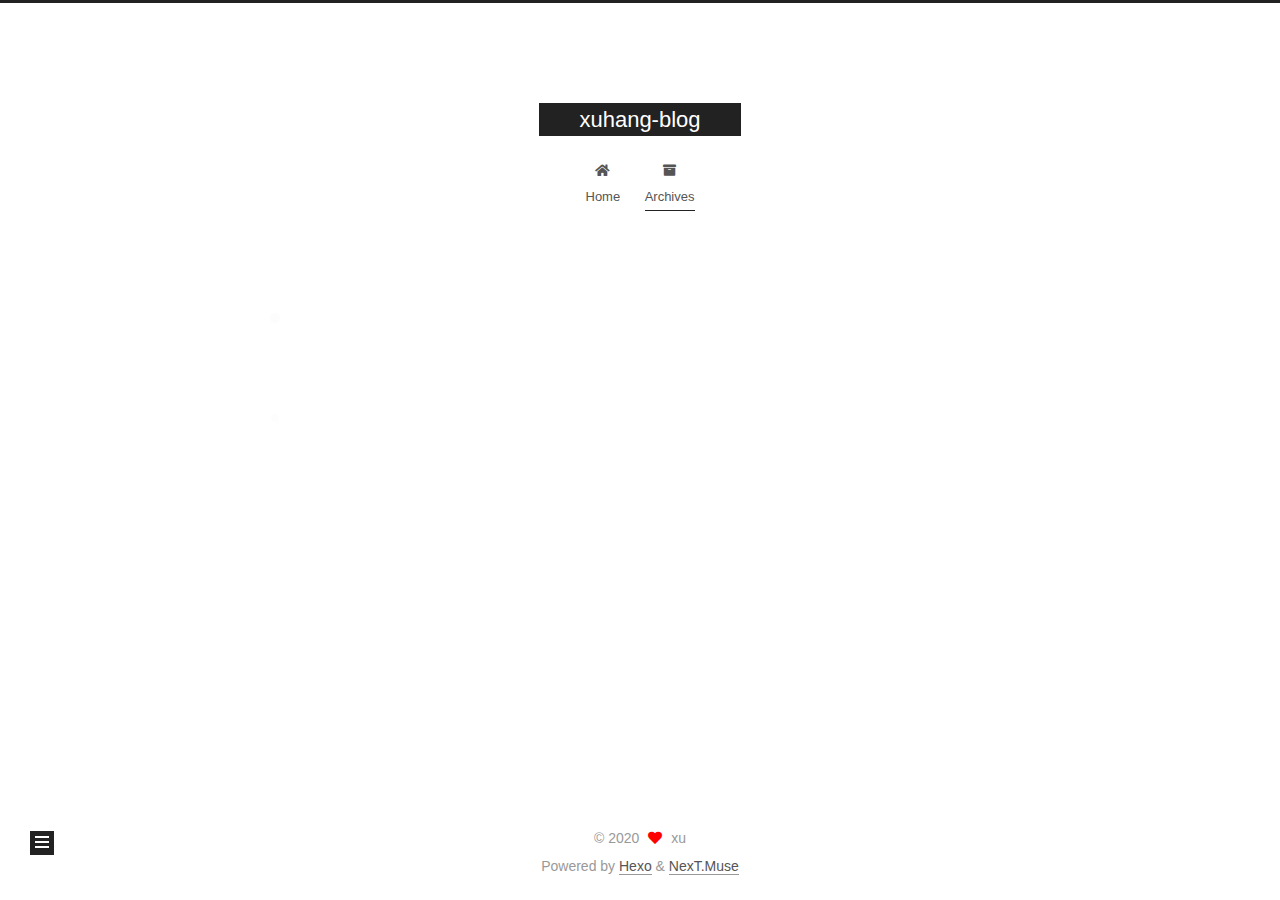
<file: archives/2020/05/index.html>
<!DOCTYPE html>
<html lang="en">
<head>
  <meta charset="UTF-8">
<meta name="viewport" content="width=device-width, initial-scale=1, maximum-scale=2">
<meta name="theme-color" content="#222">
<meta name="generator" content="Hexo 4.2.1">
  <link rel="apple-touch-icon" sizes="180x180" href="/images/apple-touch-icon-next.png">
  <link rel="icon" type="image/png" sizes="32x32" href="/images/favicon-32x32-next.png">
  <link rel="icon" type="image/png" sizes="16x16" href="/images/favicon-16x16-next.png">
  <link rel="mask-icon" href="/images/logo.svg" color="#222">

<link rel="stylesheet" href="/css/main.css">


<link rel="stylesheet" href="/lib/font-awesome/css/all.min.css">

<script id="hexo-configurations">
    var NexT = window.NexT || {};
    var CONFIG = {"hostname":"yoursite.com","root":"/","scheme":"Muse","version":"7.8.0","exturl":false,"sidebar":{"position":"left","display":"post","padding":18,"offset":12,"onmobile":false},"copycode":{"enable":false,"show_result":false,"style":null},"back2top":{"enable":true,"sidebar":false,"scrollpercent":false},"bookmark":{"enable":false,"color":"#222","save":"auto"},"fancybox":false,"mediumzoom":false,"lazyload":false,"pangu":false,"comments":{"style":"tabs","active":null,"storage":true,"lazyload":false,"nav":null},"algolia":{"hits":{"per_page":10},"labels":{"input_placeholder":"Search for Posts","hits_empty":"We didn't find any results for the search: ${query}","hits_stats":"${hits} results found in ${time} ms"}},"localsearch":{"enable":false,"trigger":"auto","top_n_per_article":1,"unescape":false,"preload":false},"motion":{"enable":true,"async":false,"transition":{"post_block":"fadeIn","post_header":"slideDownIn","post_body":"slideDownIn","coll_header":"slideLeftIn","sidebar":"slideUpIn"}}};
  </script>

  <meta property="og:type" content="website">
<meta property="og:title" content="xuhang-blog">
<meta property="og:url" content="http://yoursite.com/archives/2020/05/index.html">
<meta property="og:site_name" content="xuhang-blog">
<meta property="og:locale" content="en_US">
<meta property="article:author" content="xu">
<meta name="twitter:card" content="summary">

<link rel="canonical" href="http://yoursite.com/archives/2020/05/">


<script id="page-configurations">
  // https://hexo.io/docs/variables.html
  CONFIG.page = {
    sidebar: "",
    isHome : false,
    isPost : false,
    lang   : 'en'
  };
</script>

  <title>Archive | xuhang-blog</title>
  






  <noscript>
  <style>
  .use-motion .brand,
  .use-motion .menu-item,
  .sidebar-inner,
  .use-motion .post-block,
  .use-motion .pagination,
  .use-motion .comments,
  .use-motion .post-header,
  .use-motion .post-body,
  .use-motion .collection-header { opacity: initial; }

  .use-motion .site-title,
  .use-motion .site-subtitle {
    opacity: initial;
    top: initial;
  }

  .use-motion .logo-line-before i { left: initial; }
  .use-motion .logo-line-after i { right: initial; }
  </style>
</noscript>

</head>

<body itemscope itemtype="http://schema.org/WebPage">
  <div class="container use-motion">
    <div class="headband"></div>

    <header class="header" itemscope itemtype="http://schema.org/WPHeader">
      <div class="header-inner"><div class="site-brand-container">
  <div class="site-nav-toggle">
    <div class="toggle" aria-label="Toggle navigation bar">
      <span class="toggle-line toggle-line-first"></span>
      <span class="toggle-line toggle-line-middle"></span>
      <span class="toggle-line toggle-line-last"></span>
    </div>
  </div>

  <div class="site-meta">

    <a href="/" class="brand" rel="start">
      <span class="logo-line-before"><i></i></span>
      <h1 class="site-title">xuhang-blog</h1>
      <span class="logo-line-after"><i></i></span>
    </a>
  </div>

  <div class="site-nav-right">
    <div class="toggle popup-trigger">
    </div>
  </div>
</div>




<nav class="site-nav">
  <ul id="menu" class="main-menu menu">
        <li class="menu-item menu-item-home">

    <a href="/" rel="section"><i class="fa fa-home fa-fw"></i>Home</a>

  </li>
        <li class="menu-item menu-item-archives">

    <a href="/archives/" rel="section"><i class="fa fa-archive fa-fw"></i>Archives</a>

  </li>
  </ul>
</nav>




</div>
    </header>

    
  <div class="back-to-top">
    <i class="fa fa-arrow-up"></i>
    <span>0%</span>
  </div>


    <main class="main">
      <div class="main-inner">
        <div class="content-wrap">
          

          <div class="content archive">
            

  
  
  
  <div class="post-block">
    <div class="posts-collapse">
      <div class="collection-title">
        <span class="collection-header">Um..! 1 post. Keep on posting.</span>
      </div>

      
    <div class="collection-year">
      <span class="collection-header">2020</span>
    </div>

  <article itemscope itemtype="http://schema.org/Article">
    <header class="post-header">

      <div class="post-meta">
        <time itemprop="dateCreated"
              datetime="2020-05-29T10:59:04+08:00"
              content="2020-05-29">
          05-29
        </time>
      </div>

      <div class="post-title">
          <a class="post-title-link" href="/2020/05/29/springboot%E7%9A%84%E5%A4%9A%E6%95%B0%E6%8D%AE%E6%BA%90/" itemprop="url">
            <span itemprop="name">springboot的多数据源</span>
          </a>
      </div>

    </header>
  </article>


    </div>
  </div>
  
  
  

  



          </div>
          

<script>
  window.addEventListener('tabs:register', () => {
    let { activeClass } = CONFIG.comments;
    if (CONFIG.comments.storage) {
      activeClass = localStorage.getItem('comments_active') || activeClass;
    }
    if (activeClass) {
      let activeTab = document.querySelector(`a[href="#comment-${activeClass}"]`);
      if (activeTab) {
        activeTab.click();
      }
    }
  });
  if (CONFIG.comments.storage) {
    window.addEventListener('tabs:click', event => {
      if (!event.target.matches('.tabs-comment .tab-content .tab-pane')) return;
      let commentClass = event.target.classList[1];
      localStorage.setItem('comments_active', commentClass);
    });
  }
</script>

        </div>
          
  
  <div class="toggle sidebar-toggle">
    <span class="toggle-line toggle-line-first"></span>
    <span class="toggle-line toggle-line-middle"></span>
    <span class="toggle-line toggle-line-last"></span>
  </div>

  <aside class="sidebar">
    <div class="sidebar-inner">

      <ul class="sidebar-nav motion-element">
        <li class="sidebar-nav-toc">
          Table of Contents
        </li>
        <li class="sidebar-nav-overview">
          Overview
        </li>
      </ul>

      <!--noindex-->
      <div class="post-toc-wrap sidebar-panel">
      </div>
      <!--/noindex-->

      <div class="site-overview-wrap sidebar-panel">
        <div class="site-author motion-element" itemprop="author" itemscope itemtype="http://schema.org/Person">
  <p class="site-author-name" itemprop="name">xu</p>
  <div class="site-description" itemprop="description"></div>
</div>
<div class="site-state-wrap motion-element">
  <nav class="site-state">
      <div class="site-state-item site-state-posts">
          <a href="/archives/">
        
          <span class="site-state-item-count">1</span>
          <span class="site-state-item-name">posts</span>
        </a>
      </div>
  </nav>
</div>



      </div>

    </div>
  </aside>
  <div id="sidebar-dimmer"></div>


      </div>
    </main>

    <footer class="footer">
      <div class="footer-inner">
        

        

<div class="copyright">
  
  &copy; 
  <span itemprop="copyrightYear">2020</span>
  <span class="with-love">
    <i class="fa fa-heart"></i>
  </span>
  <span class="author" itemprop="copyrightHolder">xu</span>
</div>
  <div class="powered-by">Powered by <a href="https://hexo.io/" class="theme-link" rel="noopener" target="_blank">Hexo</a> & <a href="https://muse.theme-next.org/" class="theme-link" rel="noopener" target="_blank">NexT.Muse</a>
  </div>

        








      </div>
    </footer>
  </div>

  
  <script src="/lib/anime.min.js"></script>
  <script src="/lib/velocity/velocity.min.js"></script>
  <script src="/lib/velocity/velocity.ui.min.js"></script>

<script src="/js/utils.js"></script>

<script src="/js/motion.js"></script>


<script src="/js/schemes/muse.js"></script>


<script src="/js/next-boot.js"></script>




  















  

  

</body>
</html>
</file>
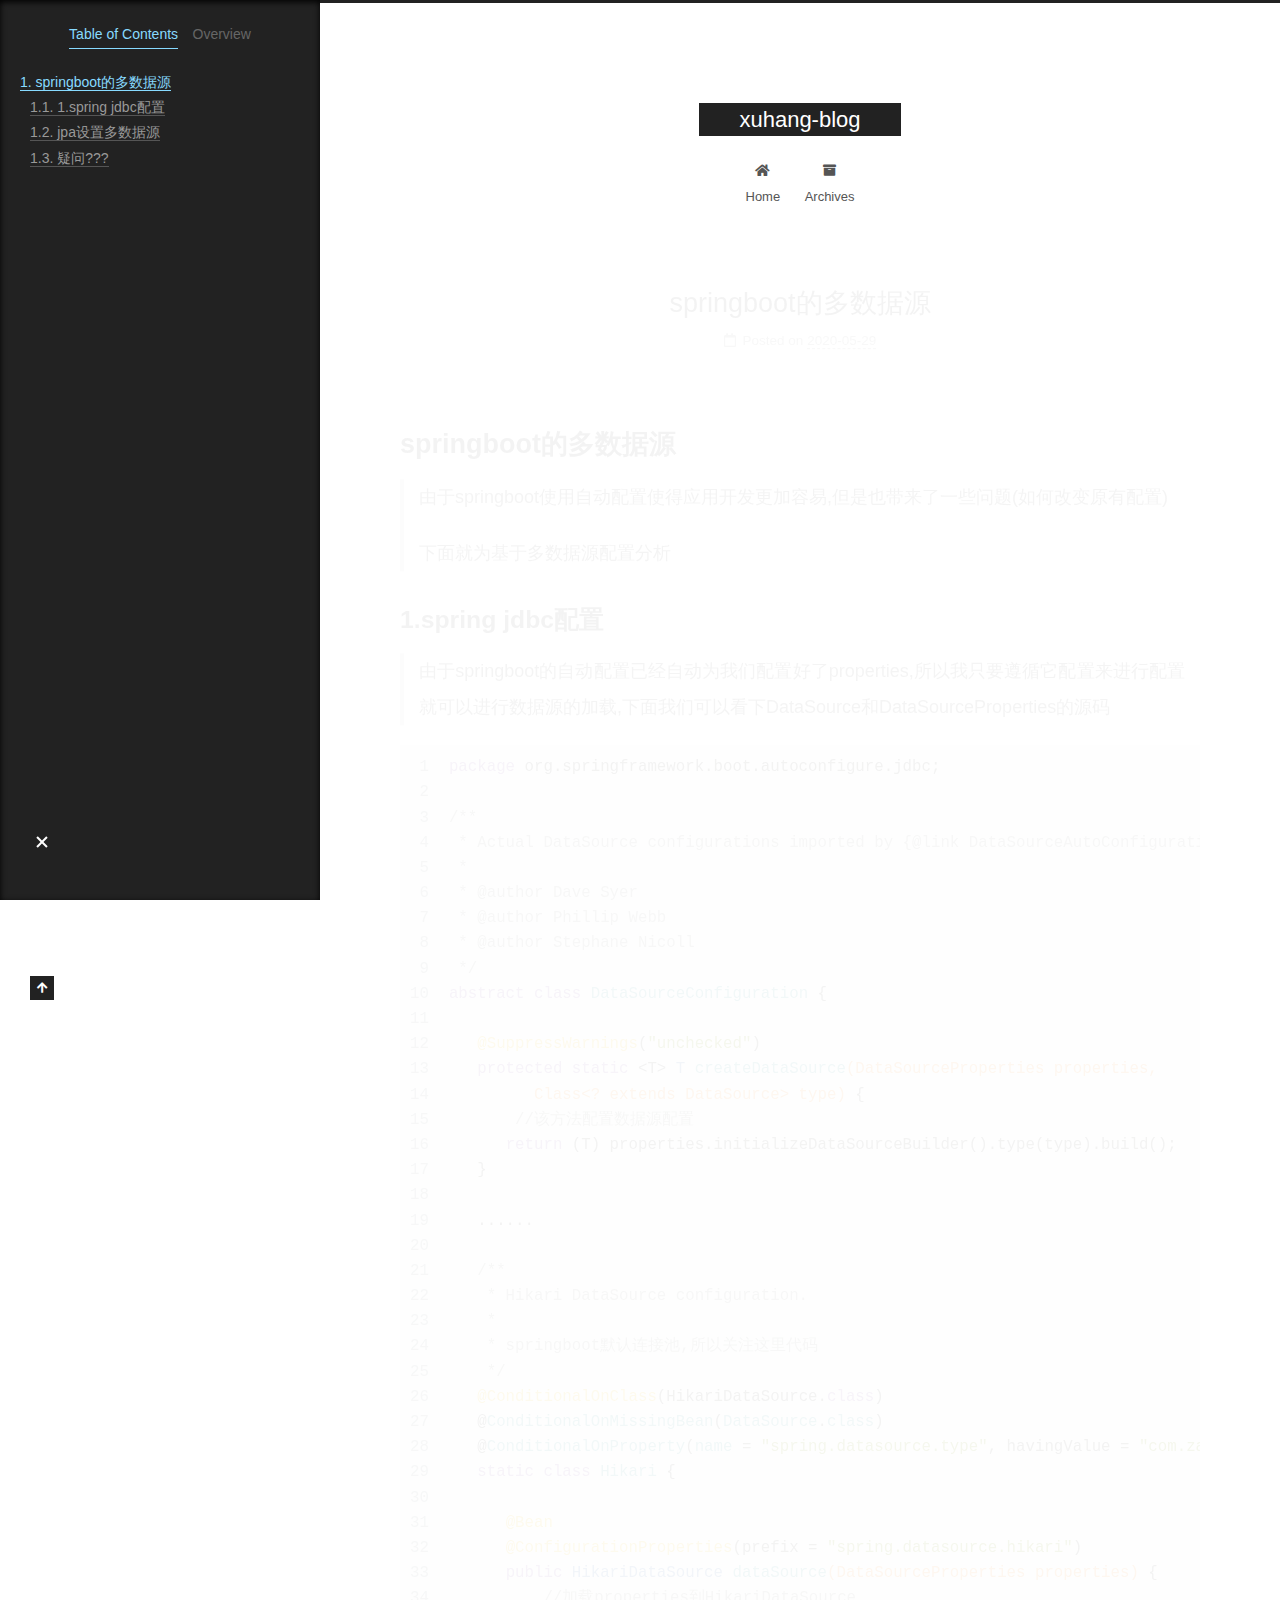
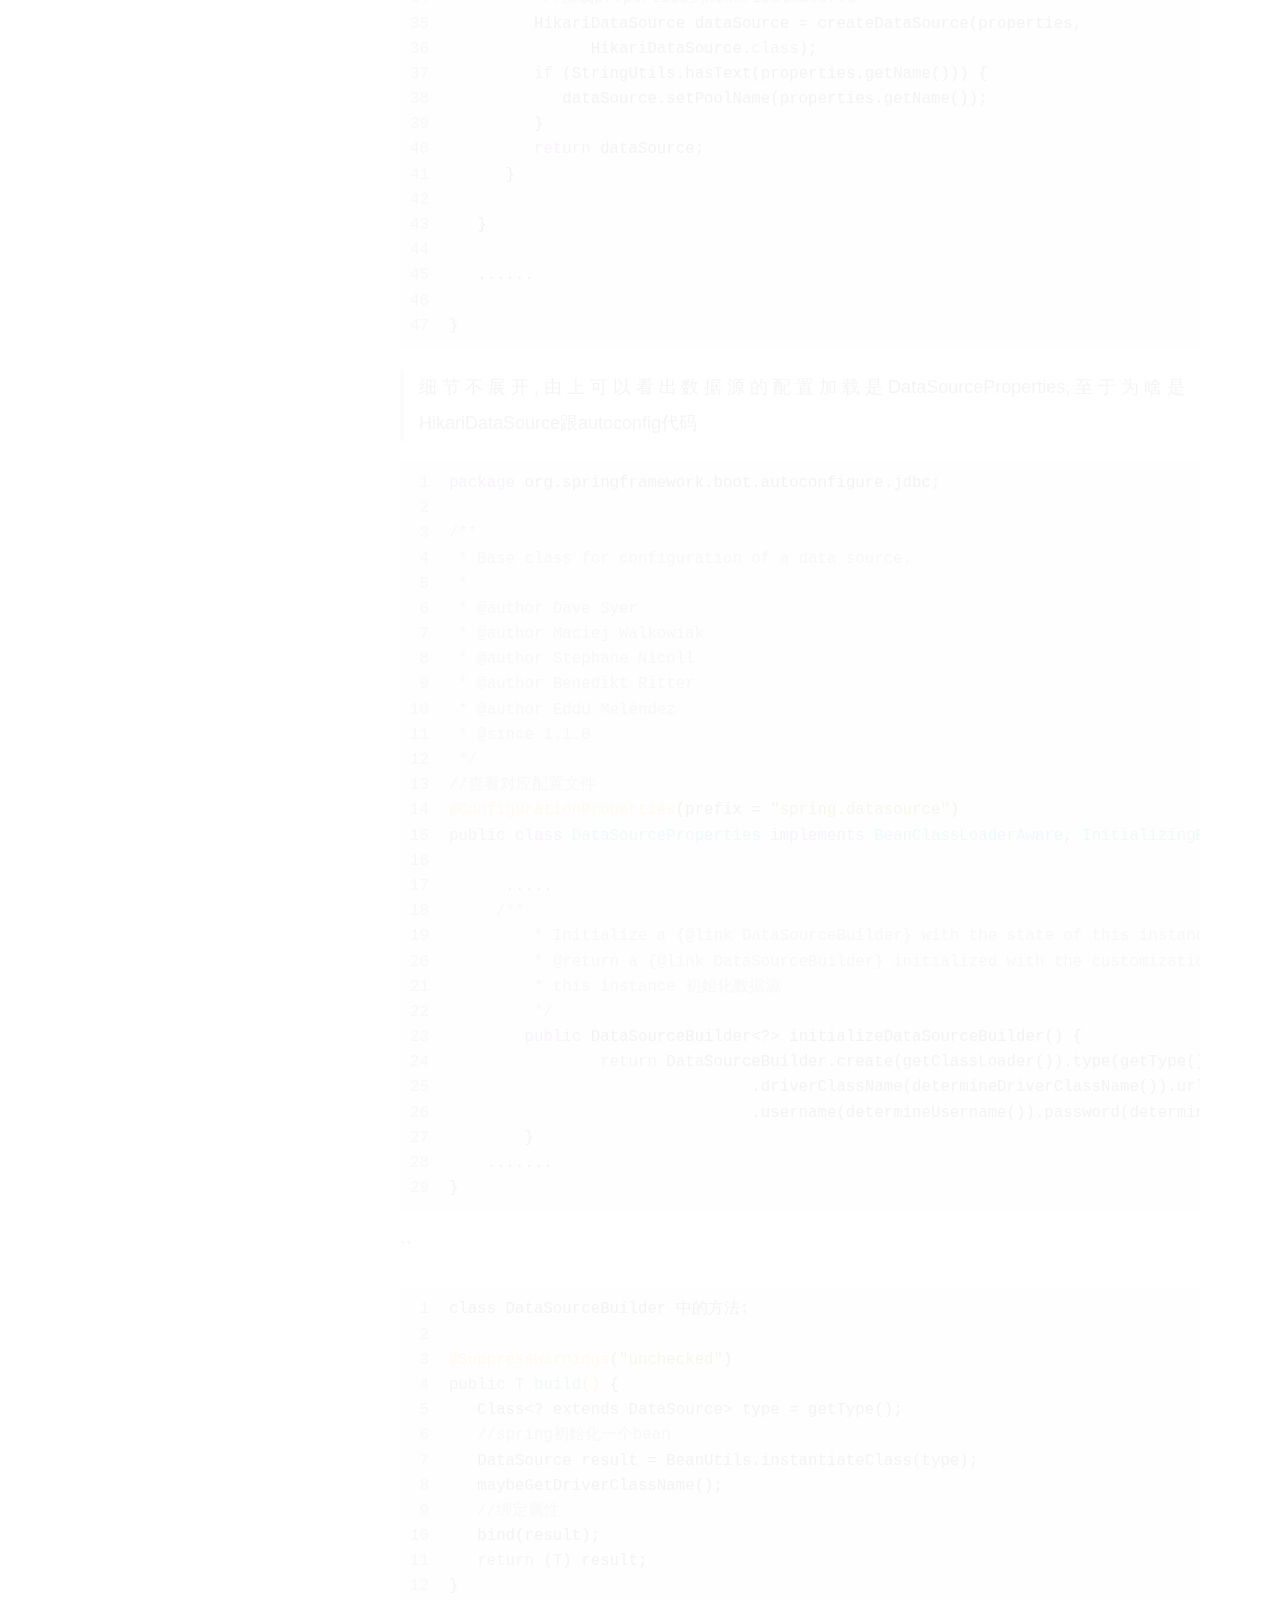
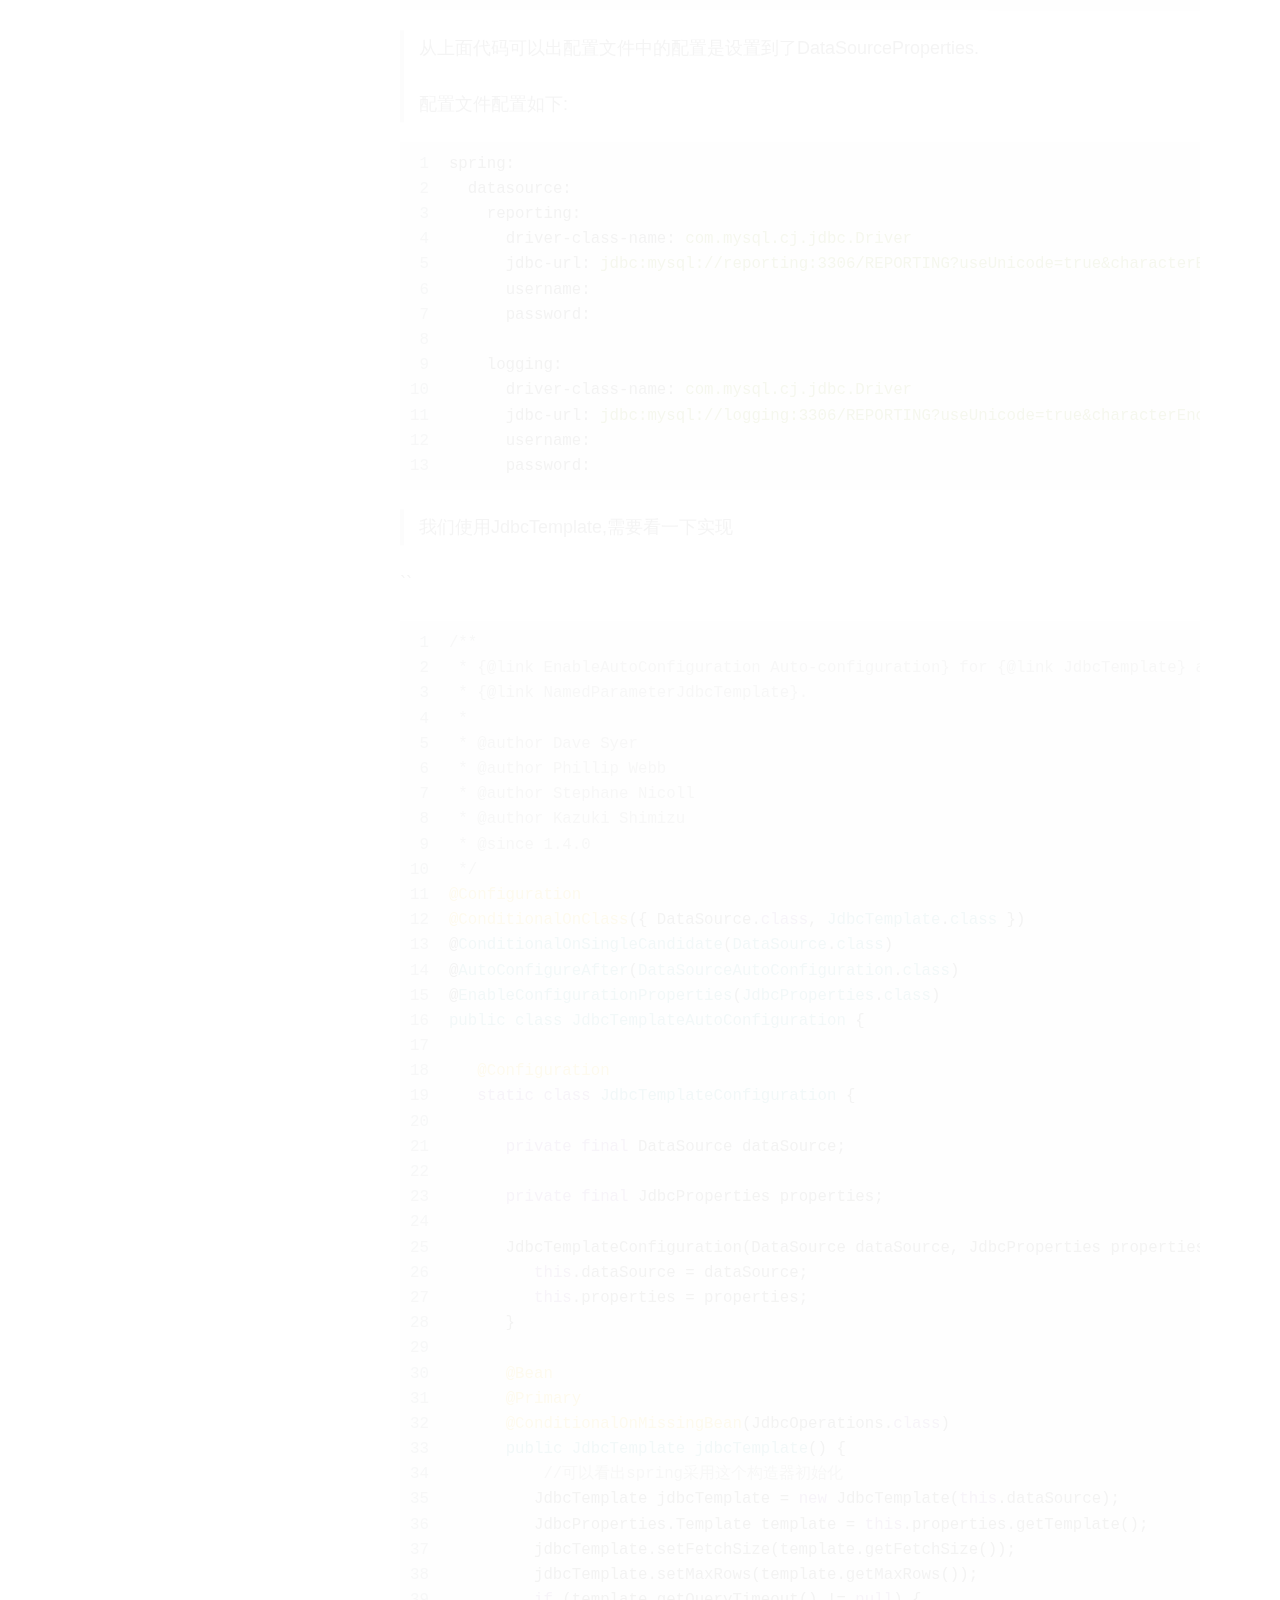
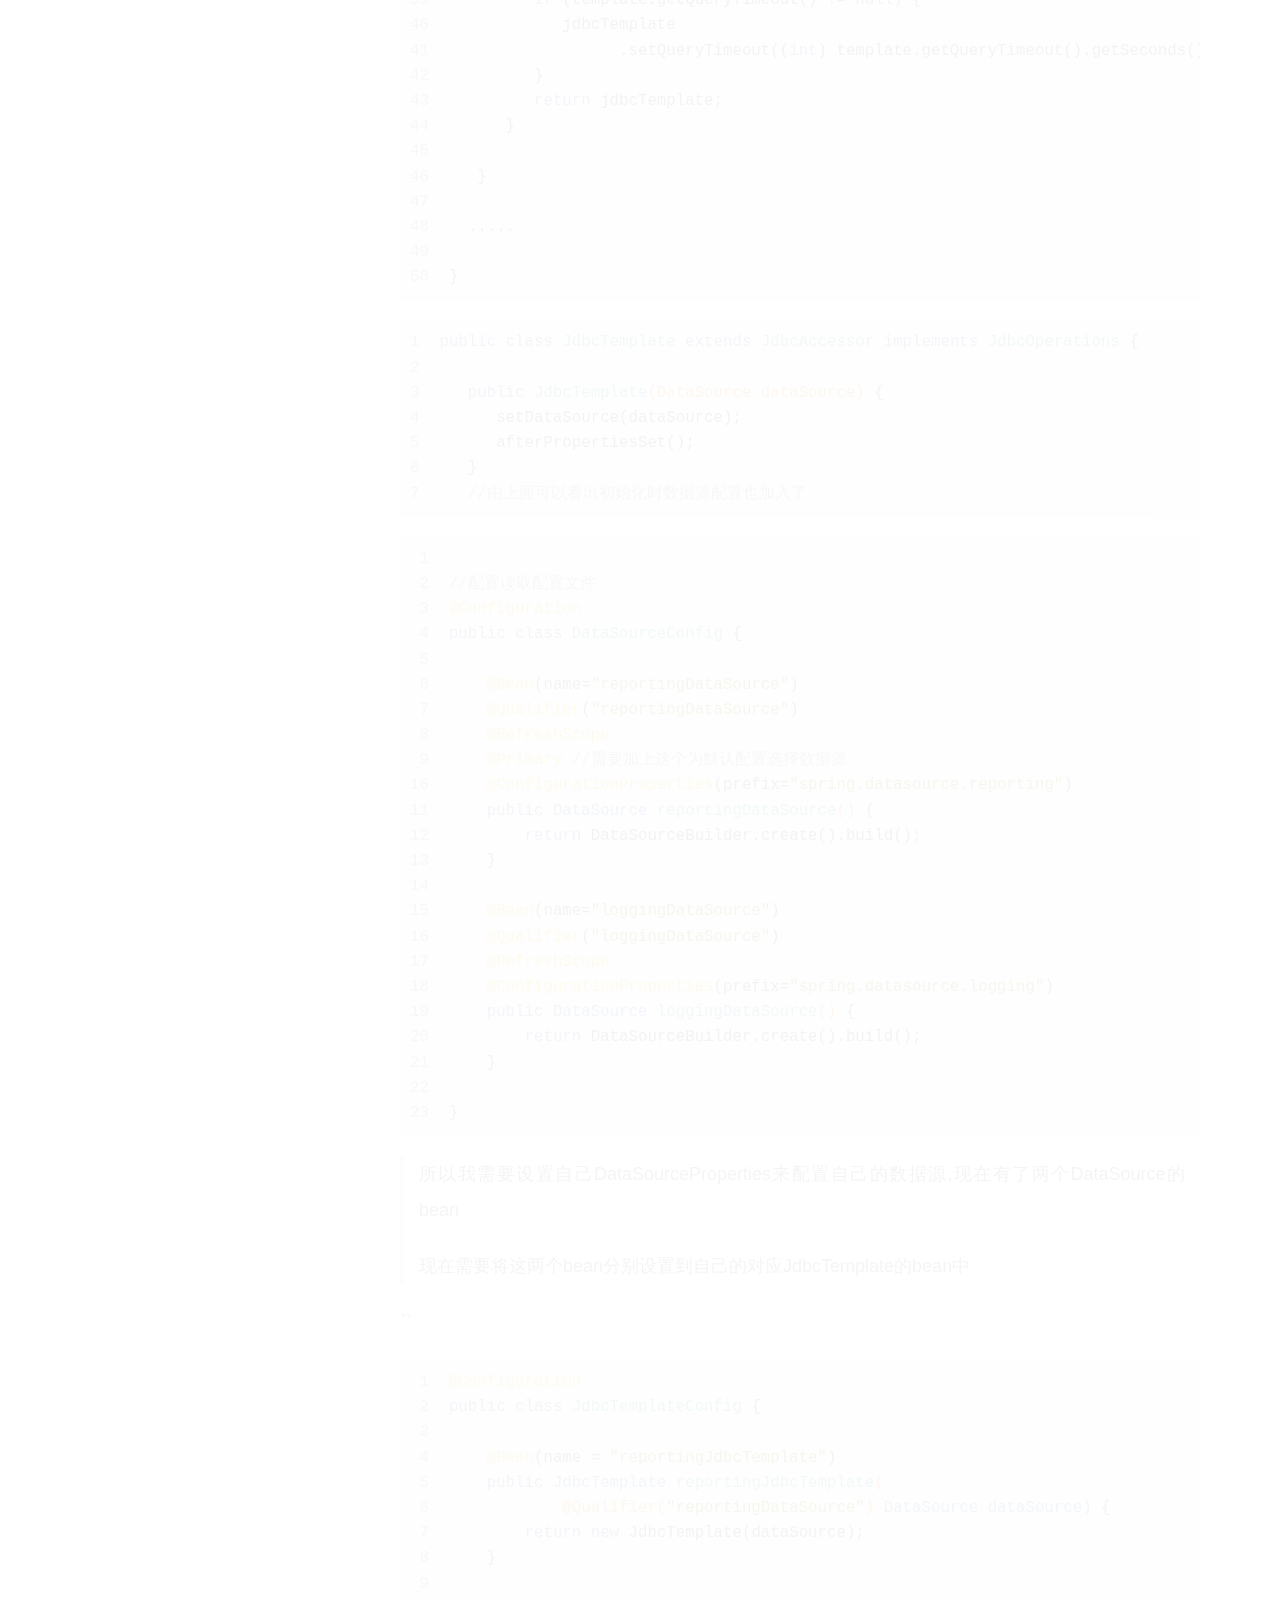
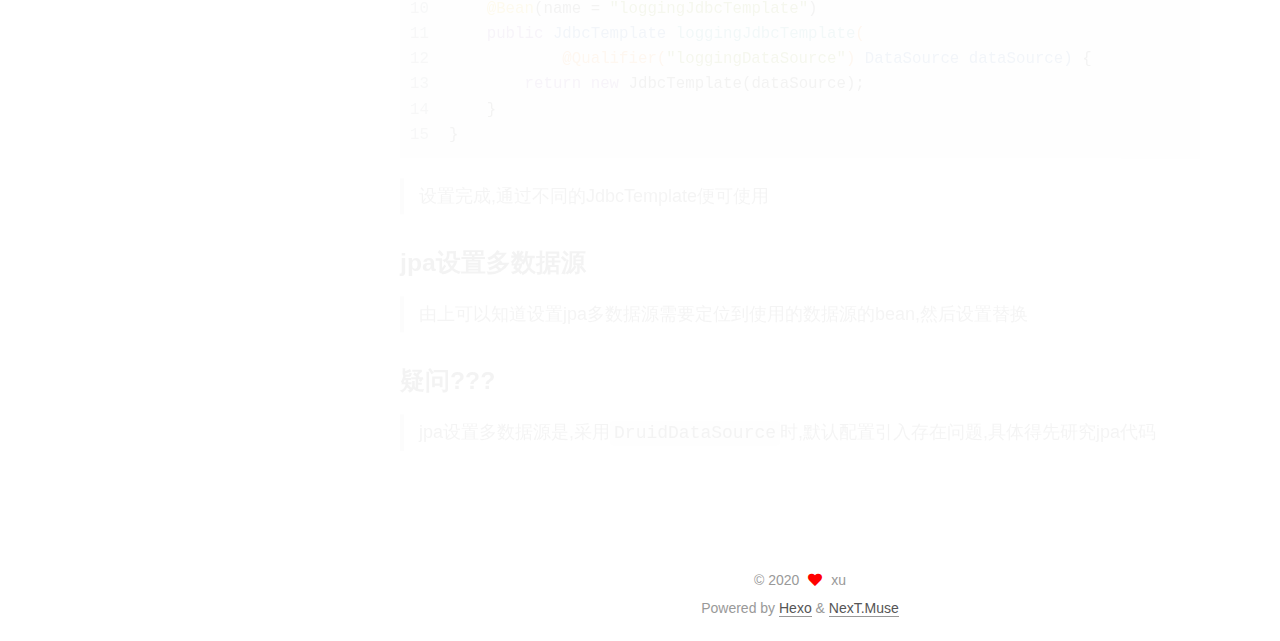
<file: 2020/05/29/springboot的多数据源/index.html>
<!DOCTYPE html>
<html lang="en">
<head>
  <meta charset="UTF-8">
<meta name="viewport" content="width=device-width, initial-scale=1, maximum-scale=2">
<meta name="theme-color" content="#222">
<meta name="generator" content="Hexo 4.2.1">
  <link rel="apple-touch-icon" sizes="180x180" href="/images/apple-touch-icon-next.png">
  <link rel="icon" type="image/png" sizes="32x32" href="/images/favicon-32x32-next.png">
  <link rel="icon" type="image/png" sizes="16x16" href="/images/favicon-16x16-next.png">
  <link rel="mask-icon" href="/images/logo.svg" color="#222">

<link rel="stylesheet" href="/css/main.css">


<link rel="stylesheet" href="/lib/font-awesome/css/all.min.css">

<script id="hexo-configurations">
    var NexT = window.NexT || {};
    var CONFIG = {"hostname":"yoursite.com","root":"/","scheme":"Muse","version":"7.8.0","exturl":false,"sidebar":{"position":"left","display":"post","padding":18,"offset":12,"onmobile":false},"copycode":{"enable":false,"show_result":false,"style":null},"back2top":{"enable":true,"sidebar":false,"scrollpercent":false},"bookmark":{"enable":false,"color":"#222","save":"auto"},"fancybox":false,"mediumzoom":false,"lazyload":false,"pangu":false,"comments":{"style":"tabs","active":null,"storage":true,"lazyload":false,"nav":null},"algolia":{"hits":{"per_page":10},"labels":{"input_placeholder":"Search for Posts","hits_empty":"We didn't find any results for the search: ${query}","hits_stats":"${hits} results found in ${time} ms"}},"localsearch":{"enable":false,"trigger":"auto","top_n_per_article":1,"unescape":false,"preload":false},"motion":{"enable":true,"async":false,"transition":{"post_block":"fadeIn","post_header":"slideDownIn","post_body":"slideDownIn","coll_header":"slideLeftIn","sidebar":"slideUpIn"}}};
  </script>

  <meta name="description" content="springboot的多数据源 由于springboot使用自动配置使得应用开发更加容易,但是也带来了一些问题(如何改变原有配置) 下面就为基于多数据源配置分析  1.spring jdbc配置 由于springboot的自动配置已经自动为我们配置好了properties,所以我只要遵循它配置来进行配置就可以进行数据源的加载,下面我们可以看下DataSource和DataSourcePropert">
<meta property="og:type" content="article">
<meta property="og:title" content="springboot的多数据源">
<meta property="og:url" content="http://yoursite.com/2020/05/29/springboot%E7%9A%84%E5%A4%9A%E6%95%B0%E6%8D%AE%E6%BA%90/index.html">
<meta property="og:site_name" content="xuhang-blog">
<meta property="og:description" content="springboot的多数据源 由于springboot使用自动配置使得应用开发更加容易,但是也带来了一些问题(如何改变原有配置) 下面就为基于多数据源配置分析  1.spring jdbc配置 由于springboot的自动配置已经自动为我们配置好了properties,所以我只要遵循它配置来进行配置就可以进行数据源的加载,下面我们可以看下DataSource和DataSourcePropert">
<meta property="og:locale" content="en_US">
<meta property="article:published_time" content="2020-05-29T02:59:04.905Z">
<meta property="article:modified_time" content="2020-05-29T02:59:04.905Z">
<meta property="article:author" content="xu">
<meta name="twitter:card" content="summary">

<link rel="canonical" href="http://yoursite.com/2020/05/29/springboot%E7%9A%84%E5%A4%9A%E6%95%B0%E6%8D%AE%E6%BA%90/">


<script id="page-configurations">
  // https://hexo.io/docs/variables.html
  CONFIG.page = {
    sidebar: "",
    isHome : false,
    isPost : true,
    lang   : 'en'
  };
</script>

  <title>springboot的多数据源 | xuhang-blog</title>
  






  <noscript>
  <style>
  .use-motion .brand,
  .use-motion .menu-item,
  .sidebar-inner,
  .use-motion .post-block,
  .use-motion .pagination,
  .use-motion .comments,
  .use-motion .post-header,
  .use-motion .post-body,
  .use-motion .collection-header { opacity: initial; }

  .use-motion .site-title,
  .use-motion .site-subtitle {
    opacity: initial;
    top: initial;
  }

  .use-motion .logo-line-before i { left: initial; }
  .use-motion .logo-line-after i { right: initial; }
  </style>
</noscript>

</head>

<body itemscope itemtype="http://schema.org/WebPage">
  <div class="container use-motion">
    <div class="headband"></div>

    <header class="header" itemscope itemtype="http://schema.org/WPHeader">
      <div class="header-inner"><div class="site-brand-container">
  <div class="site-nav-toggle">
    <div class="toggle" aria-label="Toggle navigation bar">
      <span class="toggle-line toggle-line-first"></span>
      <span class="toggle-line toggle-line-middle"></span>
      <span class="toggle-line toggle-line-last"></span>
    </div>
  </div>

  <div class="site-meta">

    <a href="/" class="brand" rel="start">
      <span class="logo-line-before"><i></i></span>
      <h1 class="site-title">xuhang-blog</h1>
      <span class="logo-line-after"><i></i></span>
    </a>
  </div>

  <div class="site-nav-right">
    <div class="toggle popup-trigger">
    </div>
  </div>
</div>




<nav class="site-nav">
  <ul id="menu" class="main-menu menu">
        <li class="menu-item menu-item-home">

    <a href="/" rel="section"><i class="fa fa-home fa-fw"></i>Home</a>

  </li>
        <li class="menu-item menu-item-archives">

    <a href="/archives/" rel="section"><i class="fa fa-archive fa-fw"></i>Archives</a>

  </li>
  </ul>
</nav>




</div>
    </header>

    
  <div class="back-to-top">
    <i class="fa fa-arrow-up"></i>
    <span>0%</span>
  </div>


    <main class="main">
      <div class="main-inner">
        <div class="content-wrap">
          

          <div class="content post posts-expand">
            

    
  
  
  <article itemscope itemtype="http://schema.org/Article" class="post-block" lang="en">
    <link itemprop="mainEntityOfPage" href="http://yoursite.com/2020/05/29/springboot%E7%9A%84%E5%A4%9A%E6%95%B0%E6%8D%AE%E6%BA%90/">

    <span hidden itemprop="author" itemscope itemtype="http://schema.org/Person">
      <meta itemprop="image" content="/images/avatar.gif">
      <meta itemprop="name" content="xu">
      <meta itemprop="description" content="">
    </span>

    <span hidden itemprop="publisher" itemscope itemtype="http://schema.org/Organization">
      <meta itemprop="name" content="xuhang-blog">
    </span>
      <header class="post-header">
        <h1 class="post-title" itemprop="name headline">
          springboot的多数据源
        </h1>

        <div class="post-meta">
            <span class="post-meta-item">
              <span class="post-meta-item-icon">
                <i class="far fa-calendar"></i>
              </span>
              <span class="post-meta-item-text">Posted on</span>

              <time title="Created: 2020-05-29 10:59:04" itemprop="dateCreated datePublished" datetime="2020-05-29T10:59:04+08:00">2020-05-29</time>
            </span>

          

        </div>
      </header>

    
    
    
    <div class="post-body" itemprop="articleBody">

      
        <h1 id="springboot的多数据源"><a href="#springboot的多数据源" class="headerlink" title="springboot的多数据源"></a>springboot的多数据源</h1><blockquote>
<p>由于springboot使用自动配置使得应用开发更加容易,但是也带来了一些问题(如何改变原有配置)</p>
<p>下面就为基于多数据源配置分析</p>
</blockquote>
<h2 id="1-spring-jdbc配置"><a href="#1-spring-jdbc配置" class="headerlink" title="1.spring jdbc配置"></a>1.spring jdbc配置</h2><blockquote>
<p>由于springboot的自动配置已经自动为我们配置好了properties,所以我只要遵循它配置来进行配置就可以进行数据源的加载,下面我们可以看下DataSource和DataSourceProperties的源码</p>
</blockquote>
<figure class="highlight java"><table><tr><td class="gutter"><pre><span class="line">1</span><br><span class="line">2</span><br><span class="line">3</span><br><span class="line">4</span><br><span class="line">5</span><br><span class="line">6</span><br><span class="line">7</span><br><span class="line">8</span><br><span class="line">9</span><br><span class="line">10</span><br><span class="line">11</span><br><span class="line">12</span><br><span class="line">13</span><br><span class="line">14</span><br><span class="line">15</span><br><span class="line">16</span><br><span class="line">17</span><br><span class="line">18</span><br><span class="line">19</span><br><span class="line">20</span><br><span class="line">21</span><br><span class="line">22</span><br><span class="line">23</span><br><span class="line">24</span><br><span class="line">25</span><br><span class="line">26</span><br><span class="line">27</span><br><span class="line">28</span><br><span class="line">29</span><br><span class="line">30</span><br><span class="line">31</span><br><span class="line">32</span><br><span class="line">33</span><br><span class="line">34</span><br><span class="line">35</span><br><span class="line">36</span><br><span class="line">37</span><br><span class="line">38</span><br><span class="line">39</span><br><span class="line">40</span><br><span class="line">41</span><br><span class="line">42</span><br><span class="line">43</span><br><span class="line">44</span><br><span class="line">45</span><br><span class="line">46</span><br><span class="line">47</span><br></pre></td><td class="code"><pre><span class="line"><span class="keyword">package</span> org.springframework.boot.autoconfigure.jdbc;</span><br><span class="line"></span><br><span class="line"><span class="comment">/**</span></span><br><span class="line"><span class="comment"> * Actual DataSource configurations imported by &#123;<span class="doctag">@link</span> DataSourceAutoConfiguration&#125;.</span></span><br><span class="line"><span class="comment"> *</span></span><br><span class="line"><span class="comment"> * <span class="doctag">@author</span> Dave Syer</span></span><br><span class="line"><span class="comment"> * <span class="doctag">@author</span> Phillip Webb</span></span><br><span class="line"><span class="comment"> * <span class="doctag">@author</span> Stephane Nicoll</span></span><br><span class="line"><span class="comment"> */</span></span><br><span class="line"><span class="keyword">abstract</span> <span class="class"><span class="keyword">class</span> <span class="title">DataSourceConfiguration</span> </span>&#123;</span><br><span class="line"></span><br><span class="line">   <span class="meta">@SuppressWarnings</span>(<span class="string">"unchecked"</span>)</span><br><span class="line">   <span class="keyword">protected</span> <span class="keyword">static</span> &lt;T&gt; <span class="function">T <span class="title">createDataSource</span><span class="params">(DataSourceProperties properties,</span></span></span><br><span class="line"><span class="function"><span class="params">         Class&lt;? extends DataSource&gt; type)</span> </span>&#123;</span><br><span class="line">       <span class="comment">//该方法配置数据源配置</span></span><br><span class="line">      <span class="keyword">return</span> (T) properties.initializeDataSourceBuilder().type(type).build();</span><br><span class="line">   &#125;</span><br><span class="line"></span><br><span class="line">   ......</span><br><span class="line"></span><br><span class="line">   <span class="comment">/**</span></span><br><span class="line"><span class="comment">    * Hikari DataSource configuration.</span></span><br><span class="line"><span class="comment">    *</span></span><br><span class="line"><span class="comment">    * springboot默认连接池,所以关注这里代码</span></span><br><span class="line"><span class="comment">    */</span></span><br><span class="line">   <span class="meta">@ConditionalOnClass</span>(HikariDataSource<span class="class">.<span class="keyword">class</span>)</span></span><br><span class="line"><span class="class">   @<span class="title">ConditionalOnMissingBean</span>(<span class="title">DataSource</span>.<span class="title">class</span>)</span></span><br><span class="line"><span class="class">   @<span class="title">ConditionalOnProperty</span>(<span class="title">name</span> </span>= <span class="string">"spring.datasource.type"</span>, havingValue = <span class="string">"com.zaxxer.hikari.HikariDataSource"</span>, matchIfMissing = <span class="keyword">true</span>)</span><br><span class="line">   <span class="keyword">static</span> <span class="class"><span class="keyword">class</span> <span class="title">Hikari</span> </span>&#123;</span><br><span class="line"></span><br><span class="line">      <span class="meta">@Bean</span></span><br><span class="line">      <span class="meta">@ConfigurationProperties</span>(prefix = <span class="string">"spring.datasource.hikari"</span>)</span><br><span class="line">      <span class="function"><span class="keyword">public</span> HikariDataSource <span class="title">dataSource</span><span class="params">(DataSourceProperties properties)</span> </span>&#123;</span><br><span class="line">          <span class="comment">//加载properties到HikariDataSource</span></span><br><span class="line">         HikariDataSource dataSource = createDataSource(properties,</span><br><span class="line">               HikariDataSource<span class="class">.<span class="keyword">class</span>)</span>;</span><br><span class="line">         <span class="keyword">if</span> (StringUtils.hasText(properties.getName())) &#123;</span><br><span class="line">            dataSource.setPoolName(properties.getName());</span><br><span class="line">         &#125;</span><br><span class="line">         <span class="keyword">return</span> dataSource;</span><br><span class="line">      &#125;</span><br><span class="line"></span><br><span class="line">   &#125;</span><br><span class="line"></span><br><span class="line">   ......</span><br><span class="line"></span><br><span class="line">&#125;</span><br></pre></td></tr></table></figure>

<blockquote>
<p>细节不展开,由上可以看出数据源的配置加载是DataSourceProperties,至于为啥是HikariDataSource跟autoconfig代码</p>
</blockquote>
<figure class="highlight java"><table><tr><td class="gutter"><pre><span class="line">1</span><br><span class="line">2</span><br><span class="line">3</span><br><span class="line">4</span><br><span class="line">5</span><br><span class="line">6</span><br><span class="line">7</span><br><span class="line">8</span><br><span class="line">9</span><br><span class="line">10</span><br><span class="line">11</span><br><span class="line">12</span><br><span class="line">13</span><br><span class="line">14</span><br><span class="line">15</span><br><span class="line">16</span><br><span class="line">17</span><br><span class="line">18</span><br><span class="line">19</span><br><span class="line">20</span><br><span class="line">21</span><br><span class="line">22</span><br><span class="line">23</span><br><span class="line">24</span><br><span class="line">25</span><br><span class="line">26</span><br><span class="line">27</span><br><span class="line">28</span><br><span class="line">29</span><br></pre></td><td class="code"><pre><span class="line"><span class="keyword">package</span> org.springframework.boot.autoconfigure.jdbc;</span><br><span class="line"></span><br><span class="line"><span class="comment">/**</span></span><br><span class="line"><span class="comment"> * Base class for configuration of a data source.</span></span><br><span class="line"><span class="comment"> *</span></span><br><span class="line"><span class="comment"> * <span class="doctag">@author</span> Dave Syer</span></span><br><span class="line"><span class="comment"> * <span class="doctag">@author</span> Maciej Walkowiak</span></span><br><span class="line"><span class="comment"> * <span class="doctag">@author</span> Stephane Nicoll</span></span><br><span class="line"><span class="comment"> * <span class="doctag">@author</span> Benedikt Ritter</span></span><br><span class="line"><span class="comment"> * <span class="doctag">@author</span> Eddú Meléndez</span></span><br><span class="line"><span class="comment"> * <span class="doctag">@since</span> 1.1.0</span></span><br><span class="line"><span class="comment"> */</span></span><br><span class="line"><span class="comment">//查看对应配置文件</span></span><br><span class="line"><span class="meta">@ConfigurationProperties</span>(prefix = <span class="string">"spring.datasource"</span>)</span><br><span class="line"><span class="keyword">public</span> <span class="class"><span class="keyword">class</span> <span class="title">DataSourceProperties</span> <span class="keyword">implements</span> <span class="title">BeanClassLoaderAware</span>, <span class="title">InitializingBean</span> </span>&#123;</span><br><span class="line"></span><br><span class="line">      .....</span><br><span class="line">     <span class="comment">/**</span></span><br><span class="line"><span class="comment">	 * Initialize a &#123;<span class="doctag">@link</span> DataSourceBuilder&#125; with the state of this instance.</span></span><br><span class="line"><span class="comment">	 * <span class="doctag">@return</span> a &#123;<span class="doctag">@link</span> DataSourceBuilder&#125; initialized with the customizations defined on</span></span><br><span class="line"><span class="comment">	 * this instance 初始化数据源</span></span><br><span class="line"><span class="comment">	 */</span></span><br><span class="line">	<span class="keyword">public</span> DataSourceBuilder&lt;?&gt; initializeDataSourceBuilder() &#123;</span><br><span class="line">		<span class="keyword">return</span> DataSourceBuilder.create(getClassLoader()).type(getType())</span><br><span class="line">				.driverClassName(determineDriverClassName()).url(determineUrl())</span><br><span class="line">				.username(determineUsername()).password(determinePassword());</span><br><span class="line">	&#125;</span><br><span class="line">    .......</span><br><span class="line">&#125;</span><br></pre></td></tr></table></figure>

<p>``</p>
<figure class="highlight java"><table><tr><td class="gutter"><pre><span class="line">1</span><br><span class="line">2</span><br><span class="line">3</span><br><span class="line">4</span><br><span class="line">5</span><br><span class="line">6</span><br><span class="line">7</span><br><span class="line">8</span><br><span class="line">9</span><br><span class="line">10</span><br><span class="line">11</span><br><span class="line">12</span><br></pre></td><td class="code"><pre><span class="line">class DataSourceBuilder 中的方法:</span><br><span class="line"></span><br><span class="line"><span class="meta">@SuppressWarnings</span>(<span class="string">"unchecked"</span>)</span><br><span class="line"><span class="function"><span class="keyword">public</span> T <span class="title">build</span><span class="params">()</span> </span>&#123;</span><br><span class="line">   Class&lt;? extends DataSource&gt; type = getType();</span><br><span class="line">   <span class="comment">//spring初始化一个bean</span></span><br><span class="line">   DataSource result = BeanUtils.instantiateClass(type);</span><br><span class="line">   maybeGetDriverClassName();</span><br><span class="line">   <span class="comment">//绑定属性</span></span><br><span class="line">   bind(result);</span><br><span class="line">   <span class="keyword">return</span> (T) result;</span><br><span class="line">&#125;</span><br></pre></td></tr></table></figure>



<blockquote>
<p>从上面代码可以出配置文件中的配置是设置到了DataSourceProperties.</p>
<p>配置文件配置如下:</p>
</blockquote>
<figure class="highlight yml"><table><tr><td class="gutter"><pre><span class="line">1</span><br><span class="line">2</span><br><span class="line">3</span><br><span class="line">4</span><br><span class="line">5</span><br><span class="line">6</span><br><span class="line">7</span><br><span class="line">8</span><br><span class="line">9</span><br><span class="line">10</span><br><span class="line">11</span><br><span class="line">12</span><br><span class="line">13</span><br></pre></td><td class="code"><pre><span class="line"><span class="attr">spring:</span> </span><br><span class="line">  <span class="attr">datasource:</span></span><br><span class="line">    <span class="attr">reporting:</span> </span><br><span class="line">      <span class="attr">driver-class-name:</span> <span class="string">com.mysql.cj.jdbc.Driver</span></span><br><span class="line">      <span class="attr">jdbc-url:</span> <span class="string">jdbc:mysql://reporting:3306/REPORTING?useUnicode=true&amp;characterEncoding=UTF-8&amp;serverTimezone=GMT%2b8&amp;useSSL=false</span></span><br><span class="line">      <span class="attr">username:</span> </span><br><span class="line">      <span class="attr">password:</span> </span><br><span class="line">      </span><br><span class="line">    <span class="attr">logging:</span> </span><br><span class="line">      <span class="attr">driver-class-name:</span> <span class="string">com.mysql.cj.jdbc.Driver</span></span><br><span class="line">      <span class="attr">jdbc-url:</span> <span class="string">jdbc:mysql://logging:3306/REPORTING?useUnicode=true&amp;characterEncoding=UTF-8&amp;serverTimezone=GMT%2b8&amp;useSSL=false</span></span><br><span class="line">      <span class="attr">username:</span> </span><br><span class="line">      <span class="attr">password:</span></span><br></pre></td></tr></table></figure>

<blockquote>
<p>我们使用JdbcTemplate,需要看一下实现</p>
</blockquote>
<p>``</p>
<figure class="highlight java"><table><tr><td class="gutter"><pre><span class="line">1</span><br><span class="line">2</span><br><span class="line">3</span><br><span class="line">4</span><br><span class="line">5</span><br><span class="line">6</span><br><span class="line">7</span><br><span class="line">8</span><br><span class="line">9</span><br><span class="line">10</span><br><span class="line">11</span><br><span class="line">12</span><br><span class="line">13</span><br><span class="line">14</span><br><span class="line">15</span><br><span class="line">16</span><br><span class="line">17</span><br><span class="line">18</span><br><span class="line">19</span><br><span class="line">20</span><br><span class="line">21</span><br><span class="line">22</span><br><span class="line">23</span><br><span class="line">24</span><br><span class="line">25</span><br><span class="line">26</span><br><span class="line">27</span><br><span class="line">28</span><br><span class="line">29</span><br><span class="line">30</span><br><span class="line">31</span><br><span class="line">32</span><br><span class="line">33</span><br><span class="line">34</span><br><span class="line">35</span><br><span class="line">36</span><br><span class="line">37</span><br><span class="line">38</span><br><span class="line">39</span><br><span class="line">40</span><br><span class="line">41</span><br><span class="line">42</span><br><span class="line">43</span><br><span class="line">44</span><br><span class="line">45</span><br><span class="line">46</span><br><span class="line">47</span><br><span class="line">48</span><br><span class="line">49</span><br><span class="line">50</span><br></pre></td><td class="code"><pre><span class="line"><span class="comment">/**</span></span><br><span class="line"><span class="comment"> * &#123;<span class="doctag">@link</span> EnableAutoConfiguration Auto-configuration&#125; for &#123;<span class="doctag">@link</span> JdbcTemplate&#125; and</span></span><br><span class="line"><span class="comment"> * &#123;<span class="doctag">@link</span> NamedParameterJdbcTemplate&#125;.</span></span><br><span class="line"><span class="comment"> *</span></span><br><span class="line"><span class="comment"> * <span class="doctag">@author</span> Dave Syer</span></span><br><span class="line"><span class="comment"> * <span class="doctag">@author</span> Phillip Webb</span></span><br><span class="line"><span class="comment"> * <span class="doctag">@author</span> Stephane Nicoll</span></span><br><span class="line"><span class="comment"> * <span class="doctag">@author</span> Kazuki Shimizu</span></span><br><span class="line"><span class="comment"> * <span class="doctag">@since</span> 1.4.0</span></span><br><span class="line"><span class="comment"> */</span></span><br><span class="line"><span class="meta">@Configuration</span></span><br><span class="line"><span class="meta">@ConditionalOnClass</span>(&#123; DataSource<span class="class">.<span class="keyword">class</span>, <span class="title">JdbcTemplate</span>.<span class="title">class</span> &#125;)</span></span><br><span class="line"><span class="class">@<span class="title">ConditionalOnSingleCandidate</span>(<span class="title">DataSource</span>.<span class="title">class</span>)</span></span><br><span class="line"><span class="class">@<span class="title">AutoConfigureAfter</span>(<span class="title">DataSourceAutoConfiguration</span>.<span class="title">class</span>)</span></span><br><span class="line"><span class="class">@<span class="title">EnableConfigurationProperties</span>(<span class="title">JdbcProperties</span>.<span class="title">class</span>)</span></span><br><span class="line"><span class="class"><span class="title">public</span> <span class="title">class</span> <span class="title">JdbcTemplateAutoConfiguration</span> </span>&#123;</span><br><span class="line"></span><br><span class="line">   <span class="meta">@Configuration</span></span><br><span class="line">   <span class="keyword">static</span> <span class="class"><span class="keyword">class</span> <span class="title">JdbcTemplateConfiguration</span> </span>&#123;</span><br><span class="line"></span><br><span class="line">      <span class="keyword">private</span> <span class="keyword">final</span> DataSource dataSource;</span><br><span class="line"></span><br><span class="line">      <span class="keyword">private</span> <span class="keyword">final</span> JdbcProperties properties;</span><br><span class="line"></span><br><span class="line">      JdbcTemplateConfiguration(DataSource dataSource, JdbcProperties properties) &#123;</span><br><span class="line">         <span class="keyword">this</span>.dataSource = dataSource;</span><br><span class="line">         <span class="keyword">this</span>.properties = properties;</span><br><span class="line">      &#125;</span><br><span class="line"></span><br><span class="line">      <span class="meta">@Bean</span></span><br><span class="line">      <span class="meta">@Primary</span></span><br><span class="line">      <span class="meta">@ConditionalOnMissingBean</span>(JdbcOperations<span class="class">.<span class="keyword">class</span>)</span></span><br><span class="line"><span class="class">      <span class="title">public</span> <span class="title">JdbcTemplate</span> <span class="title">jdbcTemplate</span>() </span>&#123;</span><br><span class="line">          <span class="comment">//可以看出spring采用这个构造器初始化</span></span><br><span class="line">         JdbcTemplate jdbcTemplate = <span class="keyword">new</span> JdbcTemplate(<span class="keyword">this</span>.dataSource);</span><br><span class="line">         JdbcProperties.Template template = <span class="keyword">this</span>.properties.getTemplate();</span><br><span class="line">         jdbcTemplate.setFetchSize(template.getFetchSize());</span><br><span class="line">         jdbcTemplate.setMaxRows(template.getMaxRows());</span><br><span class="line">         <span class="keyword">if</span> (template.getQueryTimeout() != <span class="keyword">null</span>) &#123;</span><br><span class="line">            jdbcTemplate</span><br><span class="line">                  .setQueryTimeout((<span class="keyword">int</span>) template.getQueryTimeout().getSeconds());</span><br><span class="line">         &#125;</span><br><span class="line">         <span class="keyword">return</span> jdbcTemplate;</span><br><span class="line">      &#125;</span><br><span class="line"></span><br><span class="line">   &#125;</span><br><span class="line"></span><br><span class="line">  .....</span><br><span class="line"></span><br><span class="line">&#125;</span><br></pre></td></tr></table></figure>

<figure class="highlight java"><table><tr><td class="gutter"><pre><span class="line">1</span><br><span class="line">2</span><br><span class="line">3</span><br><span class="line">4</span><br><span class="line">5</span><br><span class="line">6</span><br><span class="line">7</span><br></pre></td><td class="code"><pre><span class="line"><span class="keyword">public</span> <span class="class"><span class="keyword">class</span> <span class="title">JdbcTemplate</span> <span class="keyword">extends</span> <span class="title">JdbcAccessor</span> <span class="keyword">implements</span> <span class="title">JdbcOperations</span> </span>&#123;</span><br><span class="line"></span><br><span class="line">   <span class="function"><span class="keyword">public</span> <span class="title">JdbcTemplate</span><span class="params">(DataSource dataSource)</span> </span>&#123;</span><br><span class="line">      setDataSource(dataSource);</span><br><span class="line">      afterPropertiesSet();</span><br><span class="line">   &#125;</span><br><span class="line">   <span class="comment">//由上面可以看出初始化时数据源配置也加入了</span></span><br></pre></td></tr></table></figure>

<figure class="highlight java"><table><tr><td class="gutter"><pre><span class="line">1</span><br><span class="line">2</span><br><span class="line">3</span><br><span class="line">4</span><br><span class="line">5</span><br><span class="line">6</span><br><span class="line">7</span><br><span class="line">8</span><br><span class="line">9</span><br><span class="line">10</span><br><span class="line">11</span><br><span class="line">12</span><br><span class="line">13</span><br><span class="line">14</span><br><span class="line">15</span><br><span class="line">16</span><br><span class="line">17</span><br><span class="line">18</span><br><span class="line">19</span><br><span class="line">20</span><br><span class="line">21</span><br><span class="line">22</span><br><span class="line">23</span><br></pre></td><td class="code"><pre><span class="line"></span><br><span class="line"><span class="comment">//配置读取配置文件</span></span><br><span class="line"><span class="meta">@Configuration</span></span><br><span class="line"><span class="keyword">public</span> <span class="class"><span class="keyword">class</span> <span class="title">DataSourceConfig</span> </span>&#123;</span><br><span class="line"></span><br><span class="line">    <span class="meta">@Bean</span>(name=<span class="string">"reportingDataSource"</span>)</span><br><span class="line">    <span class="meta">@Qualifier</span>(<span class="string">"reportingDataSource"</span>)</span><br><span class="line">    <span class="meta">@RefreshScope</span></span><br><span class="line">    <span class="meta">@Primary</span> <span class="comment">//需要加上这个为默认配置选择数据源</span></span><br><span class="line">    <span class="meta">@ConfigurationProperties</span>(prefix=<span class="string">"spring.datasource.reporting"</span>)</span><br><span class="line">    <span class="function"><span class="keyword">public</span> DataSource <span class="title">reportingDataSource</span><span class="params">()</span> </span>&#123;</span><br><span class="line">        <span class="keyword">return</span> DataSourceBuilder.create().build();</span><br><span class="line">    &#125;</span><br><span class="line">    </span><br><span class="line">    <span class="meta">@Bean</span>(name=<span class="string">"loggingDataSource"</span>)</span><br><span class="line">    <span class="meta">@Qualifier</span>(<span class="string">"loggingDataSource"</span>)</span><br><span class="line">    <span class="meta">@RefreshScope</span></span><br><span class="line">    <span class="meta">@ConfigurationProperties</span>(prefix=<span class="string">"spring.datasource.logging"</span>)</span><br><span class="line">    <span class="function"><span class="keyword">public</span> DataSource <span class="title">loggingDataSource</span><span class="params">()</span> </span>&#123;</span><br><span class="line">        <span class="keyword">return</span> DataSourceBuilder.create().build();</span><br><span class="line">    &#125;</span><br><span class="line"></span><br><span class="line">&#125;</span><br></pre></td></tr></table></figure>

<blockquote>
<p>所以我需要设置自己DataSourceProperties来配置自己的数据源,现在有了两个DataSource的bean</p>
<p>现在需要将这两个bean分别设置到自己的对应JdbcTemplate的bean中</p>
</blockquote>
<p>``</p>
<figure class="highlight java"><table><tr><td class="gutter"><pre><span class="line">1</span><br><span class="line">2</span><br><span class="line">3</span><br><span class="line">4</span><br><span class="line">5</span><br><span class="line">6</span><br><span class="line">7</span><br><span class="line">8</span><br><span class="line">9</span><br><span class="line">10</span><br><span class="line">11</span><br><span class="line">12</span><br><span class="line">13</span><br><span class="line">14</span><br><span class="line">15</span><br></pre></td><td class="code"><pre><span class="line"><span class="meta">@Configuration</span></span><br><span class="line"><span class="keyword">public</span> <span class="class"><span class="keyword">class</span> <span class="title">JdbcTemplateConfig</span> </span>&#123;</span><br><span class="line">   </span><br><span class="line">    <span class="meta">@Bean</span>(name = <span class="string">"reportingJdbcTemplate"</span>)</span><br><span class="line">    <span class="function"><span class="keyword">public</span> JdbcTemplate <span class="title">reportingJdbcTemplate</span><span class="params">(</span></span></span><br><span class="line"><span class="function"><span class="params">            @Qualifier(<span class="string">"reportingDataSource"</span>)</span> DataSource dataSource) </span>&#123;</span><br><span class="line">        <span class="keyword">return</span> <span class="keyword">new</span> JdbcTemplate(dataSource);</span><br><span class="line">    &#125;</span><br><span class="line">    </span><br><span class="line">    <span class="meta">@Bean</span>(name = <span class="string">"loggingJdbcTemplate"</span>)</span><br><span class="line">    <span class="function"><span class="keyword">public</span> JdbcTemplate <span class="title">loggingJdbcTemplate</span><span class="params">(</span></span></span><br><span class="line"><span class="function"><span class="params">            @Qualifier(<span class="string">"loggingDataSource"</span>)</span> DataSource dataSource) </span>&#123;</span><br><span class="line">        <span class="keyword">return</span> <span class="keyword">new</span> JdbcTemplate(dataSource);</span><br><span class="line">    &#125;</span><br><span class="line">&#125;</span><br></pre></td></tr></table></figure>

<blockquote>
<p>设置完成,通过不同的JdbcTemplate便可使用</p>
</blockquote>
<h2 id="jpa设置多数据源"><a href="#jpa设置多数据源" class="headerlink" title="jpa设置多数据源"></a>jpa设置多数据源</h2><blockquote>
<p>由上可以知道设置jpa多数据源需要定位到使用的数据源的bean,然后设置替换</p>
</blockquote>
<h2 id="疑问"><a href="#疑问" class="headerlink" title="疑问???"></a>疑问???</h2><blockquote>
<p>jpa设置多数据源是,采用<code>DruidDataSource</code>时,默认配置引入存在问题,具体得先研究jpa代码</p>
</blockquote>

    </div>

    
    
    

      <footer class="post-footer">

        


        
      </footer>
    
  </article>
  
  
  



          </div>
          

<script>
  window.addEventListener('tabs:register', () => {
    let { activeClass } = CONFIG.comments;
    if (CONFIG.comments.storage) {
      activeClass = localStorage.getItem('comments_active') || activeClass;
    }
    if (activeClass) {
      let activeTab = document.querySelector(`a[href="#comment-${activeClass}"]`);
      if (activeTab) {
        activeTab.click();
      }
    }
  });
  if (CONFIG.comments.storage) {
    window.addEventListener('tabs:click', event => {
      if (!event.target.matches('.tabs-comment .tab-content .tab-pane')) return;
      let commentClass = event.target.classList[1];
      localStorage.setItem('comments_active', commentClass);
    });
  }
</script>

        </div>
          
  
  <div class="toggle sidebar-toggle">
    <span class="toggle-line toggle-line-first"></span>
    <span class="toggle-line toggle-line-middle"></span>
    <span class="toggle-line toggle-line-last"></span>
  </div>

  <aside class="sidebar">
    <div class="sidebar-inner">

      <ul class="sidebar-nav motion-element">
        <li class="sidebar-nav-toc">
          Table of Contents
        </li>
        <li class="sidebar-nav-overview">
          Overview
        </li>
      </ul>

      <!--noindex-->
      <div class="post-toc-wrap sidebar-panel">
          <div class="post-toc motion-element"><ol class="nav"><li class="nav-item nav-level-1"><a class="nav-link" href="#springboot的多数据源"><span class="nav-number">1.</span> <span class="nav-text">springboot的多数据源</span></a><ol class="nav-child"><li class="nav-item nav-level-2"><a class="nav-link" href="#1-spring-jdbc配置"><span class="nav-number">1.1.</span> <span class="nav-text">1.spring jdbc配置</span></a></li><li class="nav-item nav-level-2"><a class="nav-link" href="#jpa设置多数据源"><span class="nav-number">1.2.</span> <span class="nav-text">jpa设置多数据源</span></a></li><li class="nav-item nav-level-2"><a class="nav-link" href="#疑问"><span class="nav-number">1.3.</span> <span class="nav-text">疑问???</span></a></li></ol></li></ol></div>
      </div>
      <!--/noindex-->

      <div class="site-overview-wrap sidebar-panel">
        <div class="site-author motion-element" itemprop="author" itemscope itemtype="http://schema.org/Person">
  <p class="site-author-name" itemprop="name">xu</p>
  <div class="site-description" itemprop="description"></div>
</div>
<div class="site-state-wrap motion-element">
  <nav class="site-state">
      <div class="site-state-item site-state-posts">
          <a href="/archives/">
        
          <span class="site-state-item-count">1</span>
          <span class="site-state-item-name">posts</span>
        </a>
      </div>
  </nav>
</div>



      </div>

    </div>
  </aside>
  <div id="sidebar-dimmer"></div>


      </div>
    </main>

    <footer class="footer">
      <div class="footer-inner">
        

        

<div class="copyright">
  
  &copy; 
  <span itemprop="copyrightYear">2020</span>
  <span class="with-love">
    <i class="fa fa-heart"></i>
  </span>
  <span class="author" itemprop="copyrightHolder">xu</span>
</div>
  <div class="powered-by">Powered by <a href="https://hexo.io/" class="theme-link" rel="noopener" target="_blank">Hexo</a> & <a href="https://muse.theme-next.org/" class="theme-link" rel="noopener" target="_blank">NexT.Muse</a>
  </div>

        








      </div>
    </footer>
  </div>

  
  <script src="/lib/anime.min.js"></script>
  <script src="/lib/velocity/velocity.min.js"></script>
  <script src="/lib/velocity/velocity.ui.min.js"></script>

<script src="/js/utils.js"></script>

<script src="/js/motion.js"></script>


<script src="/js/schemes/muse.js"></script>


<script src="/js/next-boot.js"></script>




  















  

  

</body>
</html>
</file>
<file: css/main.css>
:root {
  --body-bg-color: #fff;
  --content-bg-color: #fff;
  --card-bg-color: #f5f5f5;
  --text-color: #555;
  --blockquote-color: #666;
  --link-color: #555;
  --link-hover-color: #222;
  --brand-color: #fff;
  --brand-hover-color: #fff;
  --table-row-odd-bg-color: #f9f9f9;
  --table-row-hover-bg-color: #f5f5f5;
  --menu-item-bg-color: #f5f5f5;
  --btn-default-bg: #222;
  --btn-default-color: #fff;
  --btn-default-border-color: #222;
  --btn-default-hover-bg: #fff;
  --btn-default-hover-color: #222;
  --btn-default-hover-border-color: #222;
}
html {
  line-height: 1.15; /* 1 */
  -webkit-text-size-adjust: 100%; /* 2 */
}
body {
  margin: 0;
}
main {
  display: block;
}
h1 {
  font-size: 2em;
  margin: 0.67em 0;
}
hr {
  box-sizing: content-box; /* 1 */
  height: 0; /* 1 */
  overflow: visible; /* 2 */
}
pre {
  font-family: monospace, monospace; /* 1 */
  font-size: 1em; /* 2 */
}
a {
  background: transparent;
}
abbr[title] {
  border-bottom: none; /* 1 */
  text-decoration: underline; /* 2 */
  text-decoration: underline dotted; /* 2 */
}
b,
strong {
  font-weight: bolder;
}
code,
kbd,
samp {
  font-family: monospace, monospace; /* 1 */
  font-size: 1em; /* 2 */
}
small {
  font-size: 80%;
}
sub,
sup {
  font-size: 75%;
  line-height: 0;
  position: relative;
  vertical-align: baseline;
}
sub {
  bottom: -0.25em;
}
sup {
  top: -0.5em;
}
img {
  border-style: none;
}
button,
input,
optgroup,
select,
textarea {
  font-family: inherit; /* 1 */
  font-size: 100%; /* 1 */
  line-height: 1.15; /* 1 */
  margin: 0; /* 2 */
}
button,
input {
/* 1 */
  overflow: visible;
}
button,
select {
/* 1 */
  text-transform: none;
}
button,
[type='button'],
[type='reset'],
[type='submit'] {
  -webkit-appearance: button;
}
button::-moz-focus-inner,
[type='button']::-moz-focus-inner,
[type='reset']::-moz-focus-inner,
[type='submit']::-moz-focus-inner {
  border-style: none;
  padding: 0;
}
button:-moz-focusring,
[type='button']:-moz-focusring,
[type='reset']:-moz-focusring,
[type='submit']:-moz-focusring {
  outline: 1px dotted ButtonText;
}
fieldset {
  padding: 0.35em 0.75em 0.625em;
}
legend {
  box-sizing: border-box; /* 1 */
  color: inherit; /* 2 */
  display: table; /* 1 */
  max-width: 100%; /* 1 */
  padding: 0; /* 3 */
  white-space: normal; /* 1 */
}
progress {
  vertical-align: baseline;
}
textarea {
  overflow: auto;
}
[type='checkbox'],
[type='radio'] {
  box-sizing: border-box; /* 1 */
  padding: 0; /* 2 */
}
[type='number']::-webkit-inner-spin-button,
[type='number']::-webkit-outer-spin-button {
  height: auto;
}
[type='search'] {
  outline-offset: -2px; /* 2 */
  -webkit-appearance: textfield; /* 1 */
}
[type='search']::-webkit-search-decoration {
  -webkit-appearance: none;
}
::-webkit-file-upload-button {
  font: inherit; /* 2 */
  -webkit-appearance: button; /* 1 */
}
details {
  display: block;
}
summary {
  display: list-item;
}
template {
  display: none;
}
[hidden] {
  display: none;
}
::selection {
  background: #262a30;
  color: #eee;
}
html,
body {
  height: 100%;
}
body {
  background: var(--body-bg-color);
  color: var(--text-color);
  font-family: 'Lato', "PingFang SC", "Microsoft YaHei", sans-serif;
  font-size: 1em;
  line-height: 2;
}
@media (max-width: 991px) {
  body {
    padding-left: 0 !important;
    padding-right: 0 !important;
  }
}
h1,
h2,
h3,
h4,
h5,
h6 {
  font-family: 'Lato', "PingFang SC", "Microsoft YaHei", sans-serif;
  font-weight: bold;
  line-height: 1.5;
  margin: 20px 0 15px;
}
h1 {
  font-size: 1.5em;
}
h2 {
  font-size: 1.375em;
}
h3 {
  font-size: 1.25em;
}
h4 {
  font-size: 1.125em;
}
h5 {
  font-size: 1em;
}
h6 {
  font-size: 0.875em;
}
p {
  margin: 0 0 20px 0;
}
a,
span.exturl {
  border-bottom: 1px solid #999;
  color: var(--link-color);
  outline: 0;
  text-decoration: none;
  overflow-wrap: break-word;
  word-wrap: break-word;
  cursor: pointer;
}
a:hover,
span.exturl:hover {
  border-bottom-color: var(--link-hover-color);
  color: var(--link-hover-color);
}
iframe,
img,
video {
  display: block;
  margin-left: auto;
  margin-right: auto;
  max-width: 100%;
}
hr {
  background-image: repeating-linear-gradient(-45deg, #ddd, #ddd 4px, transparent 4px, transparent 8px);
  border: 0;
  height: 3px;
  margin: 40px 0;
}
blockquote {
  border-left: 4px solid #ddd;
  color: var(--blockquote-color);
  margin: 0;
  padding: 0 15px;
}
blockquote cite::before {
  content: '-';
  padding: 0 5px;
}
dt {
  font-weight: bold;
}
dd {
  margin: 0;
  padding: 0;
}
kbd {
  background-color: #f5f5f5;
  background-image: linear-gradient(#eee, #fff, #eee);
  border: 1px solid #ccc;
  border-radius: 0.2em;
  box-shadow: 0.1em 0.1em 0.2em rgba(0,0,0,0.1);
  color: #555;
  font-family: inherit;
  padding: 0.1em 0.3em;
  white-space: nowrap;
}
.table-container {
  overflow: auto;
}
table {
  border-collapse: collapse;
  border-spacing: 0;
  font-size: 0.875em;
  margin: 0 0 20px 0;
  width: 100%;
}
tbody tr:nth-of-type(odd) {
  background: var(--table-row-odd-bg-color);
}
tbody tr:hover {
  background: var(--table-row-hover-bg-color);
}
caption,
th,
td {
  font-weight: normal;
  padding: 8px;
  vertical-align: middle;
}
th,
td {
  border: 1px solid #ddd;
  border-bottom: 3px solid #ddd;
}
th {
  font-weight: 700;
  padding-bottom: 10px;
}
td {
  border-bottom-width: 1px;
}
.btn {
  background: var(--btn-default-bg);
  border: 2px solid var(--btn-default-border-color);
  border-radius: 0;
  color: var(--btn-default-color);
  display: inline-block;
  font-size: 0.875em;
  line-height: 2;
  padding: 0 20px;
  text-decoration: none;
  transition-property: background-color;
  transition-delay: 0s;
  transition-duration: 0.2s;
  transition-timing-function: ease-in-out;
}
.btn:hover {
  background: var(--btn-default-hover-bg);
  border-color: var(--btn-default-hover-border-color);
  color: var(--btn-default-hover-color);
}
.btn + .btn {
  margin: 0 0 8px 8px;
}
.btn .fa-fw {
  text-align: left;
  width: 1.285714285714286em;
}
.toggle {
  line-height: 0;
}
.toggle .toggle-line {
  background: #fff;
  display: inline-block;
  height: 2px;
  left: 0;
  position: relative;
  top: 0;
  transition: all 0.4s;
  vertical-align: top;
  width: 100%;
}
.toggle .toggle-line:not(:first-child) {
  margin-top: 3px;
}
.toggle.toggle-arrow .toggle-line-first {
  left: 50%;
  top: 2px;
  transform: rotate(45deg);
  width: 50%;
}
.toggle.toggle-arrow .toggle-line-middle {
  left: 2px;
  width: 90%;
}
.toggle.toggle-arrow .toggle-line-last {
  left: 50%;
  top: -2px;
  transform: rotate(-45deg);
  width: 50%;
}
.toggle.toggle-close .toggle-line-first {
  transform: rotate(-45deg);
  top: 5px;
}
.toggle.toggle-close .toggle-line-middle {
  opacity: 0;
}
.toggle.toggle-close .toggle-line-last {
  transform: rotate(45deg);
  top: -5px;
}
.highlight,
pre {
  background: #f7f7f7;
  color: #4d4d4c;
  line-height: 1.6;
  margin: 0 auto 20px;
}
pre,
code {
  font-family: consolas, Menlo, monospace, "PingFang SC", "Microsoft YaHei";
}
code {
  background: #eee;
  border-radius: 3px;
  color: #555;
  padding: 2px 4px;
  overflow-wrap: break-word;
  word-wrap: break-word;
}
.highlight *::selection {
  background: #d6d6d6;
}
.highlight pre {
  border: 0;
  margin: 0;
  padding: 10px 0;
}
.highlight table {
  border: 0;
  margin: 0;
  width: auto;
}
.highlight td {
  border: 0;
  padding: 0;
}
.highlight figcaption {
  background: #eff2f3;
  color: #4d4d4c;
  display: flex;
  font-size: 0.875em;
  justify-content: space-between;
  line-height: 1.2;
  padding: 0.5em;
}
.highlight figcaption a {
  color: #4d4d4c;
}
.highlight figcaption a:hover {
  border-bottom-color: #4d4d4c;
}
.highlight .gutter {
  -moz-user-select: none;
  -ms-user-select: none;
  -webkit-user-select: none;
  user-select: none;
}
.highlight .gutter pre {
  background: #eff2f3;
  color: #869194;
  padding-left: 10px;
  padding-right: 10px;
  text-align: right;
}
.highlight .code pre {
  background: #f7f7f7;
  padding-left: 10px;
  width: 100%;
}
.gist table {
  width: auto;
}
.gist table td {
  border: 0;
}
pre {
  overflow: auto;
  padding: 10px;
}
pre code {
  background: none;
  color: #4d4d4c;
  font-size: 0.875em;
  padding: 0;
  text-shadow: none;
}
pre .deletion {
  background: #fdd;
}
pre .addition {
  background: #dfd;
}
pre .meta {
  color: #eab700;
  -moz-user-select: none;
  -ms-user-select: none;
  -webkit-user-select: none;
  user-select: none;
}
pre .comment {
  color: #8e908c;
}
pre .variable,
pre .attribute,
pre .tag,
pre .name,
pre .regexp,
pre .ruby .constant,
pre .xml .tag .title,
pre .xml .pi,
pre .xml .doctype,
pre .html .doctype,
pre .css .id,
pre .css .class,
pre .css .pseudo {
  color: #c82829;
}
pre .number,
pre .preprocessor,
pre .built_in,
pre .builtin-name,
pre .literal,
pre .params,
pre .constant,
pre .command {
  color: #f5871f;
}
pre .ruby .class .title,
pre .css .rules .attribute,
pre .string,
pre .symbol,
pre .value,
pre .inheritance,
pre .header,
pre .ruby .symbol,
pre .xml .cdata,
pre .special,
pre .formula {
  color: #718c00;
}
pre .title,
pre .css .hexcolor {
  color: #3e999f;
}
pre .function,
pre .python .decorator,
pre .python .title,
pre .ruby .function .title,
pre .ruby .title .keyword,
pre .perl .sub,
pre .javascript .title,
pre .coffeescript .title {
  color: #4271ae;
}
pre .keyword,
pre .javascript .function {
  color: #8959a8;
}
.blockquote-center {
  border-left: none;
  margin: 40px 0;
  padding: 0;
  position: relative;
  text-align: center;
}
.blockquote-center .fa {
  display: block;
  opacity: 0.6;
  position: absolute;
  width: 100%;
}
.blockquote-center .fa-quote-left {
  border-top: 1px solid #ccc;
  text-align: left;
  top: -20px;
}
.blockquote-center .fa-quote-right {
  border-bottom: 1px solid #ccc;
  text-align: right;
  bottom: -20px;
}
.blockquote-center p,
.blockquote-center div {
  text-align: center;
}
.post-body .group-picture img {
  margin: 0 auto;
  padding: 0 3px;
}
.group-picture-row {
  margin-bottom: 6px;
  overflow: hidden;
}
.group-picture-column {
  float: left;
  margin-bottom: 10px;
}
.post-body .label {
  color: #555;
  display: inline;
  padding: 0 2px;
}
.post-body .label.default {
  background: #f0f0f0;
}
.post-body .label.primary {
  background: #efe6f7;
}
.post-body .label.info {
  background: #e5f2f8;
}
.post-body .label.success {
  background: #e7f4e9;
}
.post-body .label.warning {
  background: #fcf6e1;
}
.post-body .label.danger {
  background: #fae8eb;
}
.post-body .tabs {
  margin-bottom: 20px;
}
.post-body .tabs,
.tabs-comment {
  display: block;
  padding-top: 10px;
  position: relative;
}
.post-body .tabs ul.nav-tabs,
.tabs-comment ul.nav-tabs {
  display: flex;
  flex-wrap: wrap;
  margin: 0;
  margin-bottom: -1px;
  padding: 0;
}
@media (max-width: 413px) {
  .post-body .tabs ul.nav-tabs,
  .tabs-comment ul.nav-tabs {
    display: block;
    margin-bottom: 5px;
  }
}
.post-body .tabs ul.nav-tabs li.tab,
.tabs-comment ul.nav-tabs li.tab {
  border-bottom: 1px solid #ddd;
  border-left: 1px solid transparent;
  border-right: 1px solid transparent;
  border-top: 3px solid transparent;
  flex-grow: 1;
  list-style-type: none;
  border-radius: 0 0 0 0;
}
@media (max-width: 413px) {
  .post-body .tabs ul.nav-tabs li.tab,
  .tabs-comment ul.nav-tabs li.tab {
    border-bottom: 1px solid transparent;
    border-left: 3px solid transparent;
    border-right: 1px solid transparent;
    border-top: 1px solid transparent;
  }
}
@media (max-width: 413px) {
  .post-body .tabs ul.nav-tabs li.tab,
  .tabs-comment ul.nav-tabs li.tab {
    border-radius: 0;
  }
}
.post-body .tabs ul.nav-tabs li.tab a,
.tabs-comment ul.nav-tabs li.tab a {
  border-bottom: initial;
  display: block;
  line-height: 1.8;
  outline: 0;
  padding: 0.25em 0.75em;
  text-align: center;
  transition-delay: 0s;
  transition-duration: 0.2s;
  transition-timing-function: ease-out;
}
.post-body .tabs ul.nav-tabs li.tab a i,
.tabs-comment ul.nav-tabs li.tab a i {
  width: 1.285714285714286em;
}
.post-body .tabs ul.nav-tabs li.tab.active,
.tabs-comment ul.nav-tabs li.tab.active {
  border-bottom: 1px solid transparent;
  border-left: 1px solid #ddd;
  border-right: 1px solid #ddd;
  border-top: 3px solid #fc6423;
}
@media (max-width: 413px) {
  .post-body .tabs ul.nav-tabs li.tab.active,
  .tabs-comment ul.nav-tabs li.tab.active {
    border-bottom: 1px solid #ddd;
    border-left: 3px solid #fc6423;
    border-right: 1px solid #ddd;
    border-top: 1px solid #ddd;
  }
}
.post-body .tabs ul.nav-tabs li.tab.active a,
.tabs-comment ul.nav-tabs li.tab.active a {
  color: var(--link-color);
  cursor: default;
}
.post-body .tabs .tab-content .tab-pane,
.tabs-comment .tab-content .tab-pane {
  border: 1px solid #ddd;
  border-top: 0;
  padding: 20px 20px 0 20px;
  border-radius: 0;
}
.post-body .tabs .tab-content .tab-pane:not(.active),
.tabs-comment .tab-content .tab-pane:not(.active) {
  display: none;
}
.post-body .tabs .tab-content .tab-pane.active,
.tabs-comment .tab-content .tab-pane.active {
  display: block;
}
.post-body .tabs .tab-content .tab-pane.active:nth-of-type(1),
.tabs-comment .tab-content .tab-pane.active:nth-of-type(1) {
  border-radius: 0 0 0 0;
}
@media (max-width: 413px) {
  .post-body .tabs .tab-content .tab-pane.active:nth-of-type(1),
  .tabs-comment .tab-content .tab-pane.active:nth-of-type(1) {
    border-radius: 0;
  }
}
.post-body .note {
  border-radius: 3px;
  margin-bottom: 20px;
  padding: 1em;
  position: relative;
  border: 1px solid #eee;
  border-left-width: 5px;
}
.post-body .note h2,
.post-body .note h3,
.post-body .note h4,
.post-body .note h5,
.post-body .note h6 {
  margin-top: 0;
  border-bottom: initial;
  margin-bottom: 0;
  padding-top: 0;
}
.post-body .note p:first-child,
.post-body .note ul:first-child,
.post-body .note ol:first-child,
.post-body .note table:first-child,
.post-body .note pre:first-child,
.post-body .note blockquote:first-child,
.post-body .note img:first-child {
  margin-top: 0;
}
.post-body .note p:last-child,
.post-body .note ul:last-child,
.post-body .note ol:last-child,
.post-body .note table:last-child,
.post-body .note pre:last-child,
.post-body .note blockquote:last-child,
.post-body .note img:last-child {
  margin-bottom: 0;
}
.post-body .note.default {
  border-left-color: #777;
}
.post-body .note.default h2,
.post-body .note.default h3,
.post-body .note.default h4,
.post-body .note.default h5,
.post-body .note.default h6 {
  color: #777;
}
.post-body .note.primary {
  border-left-color: #6f42c1;
}
.post-body .note.primary h2,
.post-body .note.primary h3,
.post-body .note.primary h4,
.post-body .note.primary h5,
.post-body .note.primary h6 {
  color: #6f42c1;
}
.post-body .note.info {
  border-left-color: #428bca;
}
.post-body .note.info h2,
.post-body .note.info h3,
.post-body .note.info h4,
.post-body .note.info h5,
.post-body .note.info h6 {
  color: #428bca;
}
.post-body .note.success {
  border-left-color: #5cb85c;
}
.post-body .note.success h2,
.post-body .note.success h3,
.post-body .note.success h4,
.post-body .note.success h5,
.post-body .note.success h6 {
  color: #5cb85c;
}
.post-body .note.warning {
  border-left-color: #f0ad4e;
}
.post-body .note.warning h2,
.post-body .note.warning h3,
.post-body .note.warning h4,
.post-body .note.warning h5,
.post-body .note.warning h6 {
  color: #f0ad4e;
}
.post-body .note.danger {
  border-left-color: #d9534f;
}
.post-body .note.danger h2,
.post-body .note.danger h3,
.post-body .note.danger h4,
.post-body .note.danger h5,
.post-body .note.danger h6 {
  color: #d9534f;
}
.pagination .prev,
.pagination .next,
.pagination .page-number,
.pagination .space {
  display: inline-block;
  margin: 0 10px;
  padding: 0 11px;
  position: relative;
  top: -1px;
}
@media (max-width: 767px) {
  .pagination .prev,
  .pagination .next,
  .pagination .page-number,
  .pagination .space {
    margin: 0 5px;
  }
}
.pagination {
  border-top: 1px solid #eee;
  margin: 120px 0 0;
  text-align: center;
}
.pagination .prev,
.pagination .next,
.pagination .page-number {
  border-bottom: 0;
  border-top: 1px solid #eee;
  transition-property: border-color;
  transition-delay: 0s;
  transition-duration: 0.2s;
  transition-timing-function: ease-in-out;
}
.pagination .prev:hover,
.pagination .next:hover,
.pagination .page-number:hover {
  border-top-color: #222;
}
.pagination .space {
  margin: 0;
  padding: 0;
}
.pagination .prev {
  margin-left: 0;
}
.pagination .next {
  margin-right: 0;
}
.pagination .page-number.current {
  background: #ccc;
  border-top-color: #ccc;
  color: #fff;
}
@media (max-width: 767px) {
  .pagination {
    border-top: none;
  }
  .pagination .prev,
  .pagination .next,
  .pagination .page-number {
    border-bottom: 1px solid #eee;
    border-top: 0;
    margin-bottom: 10px;
    padding: 0 10px;
  }
  .pagination .prev:hover,
  .pagination .next:hover,
  .pagination .page-number:hover {
    border-bottom-color: #222;
  }
}
.comments {
  margin-top: 60px;
  overflow: hidden;
}
.comment-button-group {
  display: flex;
  flex-wrap: wrap-reverse;
  justify-content: center;
  margin: 1em 0;
}
.comment-button-group .comment-button {
  margin: 0.1em 0.2em;
}
.comment-button-group .comment-button.active {
  background: var(--btn-default-hover-bg);
  border-color: var(--btn-default-hover-border-color);
  color: var(--btn-default-hover-color);
}
.comment-position {
  display: none;
}
.comment-position.active {
  display: block;
}
.tabs-comment {
  background: var(--content-bg-color);
  margin-top: 4em;
  padding-top: 0;
}
.tabs-comment .comments {
  border: 0;
  box-shadow: none;
  margin-top: 0;
  padding-top: 0;
}
.container {
  min-height: 100%;
  position: relative;
}
.main-inner {
  margin: 0 auto;
  width: 700px;
}
@media (min-width: 1200px) {
  .main-inner {
    width: 800px;
  }
}
@media (min-width: 1600px) {
  .main-inner {
    width: 900px;
  }
}
@media (max-width: 767px) {
  .content-wrap {
    padding: 0 20px;
  }
}
.header {
  background: transparent;
}
.header-inner {
  margin: 0 auto;
  width: 700px;
}
@media (min-width: 1200px) {
  .header-inner {
    width: 800px;
  }
}
@media (min-width: 1600px) {
  .header-inner {
    width: 900px;
  }
}
.site-brand-container {
  display: flex;
  flex-shrink: 0;
  padding: 0 10px;
}
.headband {
  background: #222;
  height: 3px;
}
.site-meta {
  flex-grow: 1;
  text-align: center;
}
@media (max-width: 767px) {
  .site-meta {
    text-align: center;
  }
}
.brand {
  border-bottom: none;
  color: var(--brand-color);
  display: inline-block;
  line-height: 1.375em;
  padding: 0 40px;
  position: relative;
}
.brand:hover {
  color: var(--brand-hover-color);
}
.site-title {
  font-family: 'Lato', "PingFang SC", "Microsoft YaHei", sans-serif;
  font-size: 1.375em;
  font-weight: normal;
  margin: 0;
}
.site-subtitle {
  color: #999;
  font-size: 0.8125em;
  margin: 10px 0;
}
.use-motion .brand {
  opacity: 0;
}
.use-motion .site-title,
.use-motion .site-subtitle,
.use-motion .custom-logo-image {
  opacity: 0;
  position: relative;
  top: -10px;
}
.site-nav-toggle,
.site-nav-right {
  display: none;
}
@media (max-width: 767px) {
  .site-nav-toggle,
  .site-nav-right {
    display: flex;
    flex-direction: column;
    justify-content: center;
  }
}
.site-nav-toggle .toggle,
.site-nav-right .toggle {
  color: var(--text-color);
  padding: 10px;
  width: 22px;
}
.site-nav-toggle .toggle .toggle-line,
.site-nav-right .toggle .toggle-line {
  background: var(--text-color);
  border-radius: 1px;
}
.site-nav {
  display: block;
}
@media (max-width: 767px) {
  .site-nav {
    clear: both;
    display: none;
  }
}
.site-nav.site-nav-on {
  display: block;
}
.menu {
  margin-top: 20px;
  padding-left: 0;
  text-align: center;
}
.menu-item {
  display: inline-block;
  list-style: none;
  margin: 0 10px;
}
@media (max-width: 767px) {
  .menu-item {
    display: block;
    margin-top: 10px;
  }
  .menu-item.menu-item-search {
    display: none;
  }
}
.menu-item a,
.menu-item span.exturl {
  border-bottom: 0;
  display: block;
  font-size: 0.8125em;
  transition-property: border-color;
  transition-delay: 0s;
  transition-duration: 0.2s;
  transition-timing-function: ease-in-out;
}
@media (hover: none) {
  .menu-item a:hover,
  .menu-item span.exturl:hover {
    border-bottom-color: transparent !important;
  }
}
.menu-item .fa,
.menu-item .fab,
.menu-item .far,
.menu-item .fas {
  margin-right: 8px;
}
.menu-item .badge {
  display: inline-block;
  font-weight: bold;
  line-height: 1;
  margin-left: 0.35em;
  margin-top: 0.35em;
  text-align: center;
  white-space: nowrap;
}
@media (max-width: 767px) {
  .menu-item .badge {
    float: right;
    margin-left: 0;
  }
}
.menu-item-active a,
.menu .menu-item a:hover,
.menu .menu-item span.exturl:hover {
  background: var(--menu-item-bg-color);
}
.use-motion .menu-item {
  opacity: 0;
}
.sidebar {
  background: #222;
  bottom: 0;
  box-shadow: inset 0 2px 6px #000;
  position: fixed;
  top: 0;
}
@media (max-width: 991px) {
  .sidebar {
    display: none;
  }
}
.sidebar-inner {
  color: #999;
  padding: 18px 10px;
  text-align: center;
}
.cc-license {
  margin-top: 10px;
  text-align: center;
}
.cc-license .cc-opacity {
  border-bottom: none;
  opacity: 0.7;
}
.cc-license .cc-opacity:hover {
  opacity: 0.9;
}
.cc-license img {
  display: inline-block;
}
.site-author-image {
  border: 2px solid #333;
  display: block;
  margin: 0 auto;
  max-width: 96px;
  padding: 2px;
}
.site-author-name {
  color: #f5f5f5;
  font-weight: normal;
  margin: 5px 0 0;
  text-align: center;
}
.site-description {
  color: #999;
  font-size: 1em;
  margin-top: 5px;
  text-align: center;
}
.links-of-author {
  margin-top: 15px;
}
.links-of-author a,
.links-of-author span.exturl {
  border-bottom-color: #555;
  display: inline-block;
  font-size: 0.8125em;
  margin-bottom: 10px;
  margin-right: 10px;
  vertical-align: middle;
}
.links-of-author a::before,
.links-of-author span.exturl::before {
  background: #d2ff1d;
  border-radius: 50%;
  content: ' ';
  display: inline-block;
  height: 4px;
  margin-right: 3px;
  vertical-align: middle;
  width: 4px;
}
.sidebar-button {
  margin-top: 15px;
}
.sidebar-button a {
  border: 1px solid #fc6423;
  border-radius: 4px;
  color: #fc6423;
  display: inline-block;
  padding: 0 15px;
}
.sidebar-button a .fa,
.sidebar-button a .fab,
.sidebar-button a .far,
.sidebar-button a .fas {
  margin-right: 5px;
}
.sidebar-button a:hover {
  background: #fc6423;
  border: 1px solid #fc6423;
  color: #fff;
}
.sidebar-button a:hover .fa,
.sidebar-button a:hover .fab,
.sidebar-button a:hover .far,
.sidebar-button a:hover .fas {
  color: #fff;
}
.links-of-blogroll {
  font-size: 0.8125em;
  margin-top: 10px;
}
.links-of-blogroll-title {
  font-size: 0.875em;
  font-weight: 600;
  margin-top: 0;
}
.links-of-blogroll-list {
  list-style: none;
  margin: 0;
  padding: 0;
}
#sidebar-dimmer {
  display: none;
}
@media (max-width: 767px) {
  #sidebar-dimmer {
    background: #000;
    display: block;
    height: 100%;
    left: 100%;
    opacity: 0;
    position: fixed;
    top: 0;
    width: 100%;
    z-index: 1100;
  }
  .sidebar-active + #sidebar-dimmer {
    opacity: 0.7;
    transform: translateX(-100%);
    transition: opacity 0.5s;
  }
}
.sidebar-nav {
  margin: 0;
  padding-bottom: 20px;
  padding-left: 0;
}
.sidebar-nav li {
  border-bottom: 1px solid transparent;
  color: #666;
  cursor: pointer;
  display: inline-block;
  font-size: 0.875em;
}
.sidebar-nav li.sidebar-nav-overview {
  margin-left: 10px;
}
.sidebar-nav li:hover {
  color: #f5f5f5;
}
.sidebar-nav .sidebar-nav-active {
  border-bottom-color: #87daff;
  color: #87daff;
}
.sidebar-nav .sidebar-nav-active:hover {
  color: #87daff;
}
.sidebar-panel {
  display: none;
  overflow-x: hidden;
  overflow-y: auto;
}
.sidebar-panel-active {
  display: block;
}
.sidebar-toggle {
  background: #222;
  bottom: 45px;
  cursor: pointer;
  height: 14px;
  left: 30px;
  padding: 5px;
  position: fixed;
  width: 14px;
  z-index: 1300;
}
@media (max-width: 991px) {
  .sidebar-toggle {
    left: 20px;
    opacity: 0.8;
    display: none;
  }
}
.sidebar-toggle:hover .toggle-line {
  background: #87daff;
}
.post-toc {
  font-size: 0.875em;
}
.post-toc ol {
  list-style: none;
  margin: 0;
  padding: 0 2px 5px 10px;
  text-align: left;
}
.post-toc ol > ol {
  padding-left: 0;
}
.post-toc ol a {
  transition-property: all;
  transition-delay: 0s;
  transition-duration: 0.2s;
  transition-timing-function: ease-in-out;
}
.post-toc .nav-item {
  line-height: 1.8;
  overflow: hidden;
  text-overflow: ellipsis;
  white-space: nowrap;
}
.post-toc .nav .nav-child {
  display: none;
}
.post-toc .nav .active > .nav-child {
  display: block;
}
.post-toc .nav .active-current > .nav-child {
  display: block;
}
.post-toc .nav .active-current > .nav-child > .nav-item {
  display: block;
}
.post-toc .nav .active > a {
  border-bottom-color: #87daff;
  color: #87daff;
}
.post-toc .nav .active-current > a {
  color: #87daff;
}
.post-toc .nav .active-current > a:hover {
  color: #87daff;
}
.site-state {
  display: flex;
  justify-content: center;
  line-height: 1.4;
  margin-top: 10px;
  overflow: hidden;
  text-align: center;
  white-space: nowrap;
}
.site-state-item {
  padding: 0 15px;
}
.site-state-item:not(:first-child) {
  border-left: 1px solid #333;
}
.site-state-item a {
  border-bottom: none;
}
.site-state-item-count {
  display: block;
  font-size: 1.25em;
  font-weight: 600;
  text-align: center;
}
.site-state-item-name {
  color: inherit;
  font-size: 0.875em;
}
.footer {
  color: #999;
  font-size: 0.875em;
  padding: 20px 0;
}
.footer.footer-fixed {
  bottom: 0;
  left: 0;
  position: absolute;
  right: 0;
}
.footer-inner {
  box-sizing: border-box;
  margin: 0 auto;
  text-align: center;
  width: 700px;
}
@media (min-width: 1200px) {
  .footer-inner {
    width: 800px;
  }
}
@media (min-width: 1600px) {
  .footer-inner {
    width: 900px;
  }
}
.languages {
  display: inline-block;
  font-size: 1.125em;
  position: relative;
}
.languages .lang-select-label span {
  margin: 0 0.5em;
}
.languages .lang-select {
  height: 100%;
  left: 0;
  opacity: 0;
  position: absolute;
  top: 0;
  width: 100%;
}
.with-love {
  color: #ff0000;
  display: inline-block;
  margin: 0 5px;
}
.powered-by,
.theme-info {
  display: inline-block;
}
@-moz-keyframes iconAnimate {
  0%, 100% {
    transform: scale(1);
  }
  10%, 30% {
    transform: scale(0.9);
  }
  20%, 40%, 60%, 80% {
    transform: scale(1.1);
  }
  50%, 70% {
    transform: scale(1.1);
  }
}
@-webkit-keyframes iconAnimate {
  0%, 100% {
    transform: scale(1);
  }
  10%, 30% {
    transform: scale(0.9);
  }
  20%, 40%, 60%, 80% {
    transform: scale(1.1);
  }
  50%, 70% {
    transform: scale(1.1);
  }
}
@-o-keyframes iconAnimate {
  0%, 100% {
    transform: scale(1);
  }
  10%, 30% {
    transform: scale(0.9);
  }
  20%, 40%, 60%, 80% {
    transform: scale(1.1);
  }
  50%, 70% {
    transform: scale(1.1);
  }
}
@keyframes iconAnimate {
  0%, 100% {
    transform: scale(1);
  }
  10%, 30% {
    transform: scale(0.9);
  }
  20%, 40%, 60%, 80% {
    transform: scale(1.1);
  }
  50%, 70% {
    transform: scale(1.1);
  }
}
.back-to-top {
  font-size: 12px;
  text-align: center;
  transition-delay: 0s;
  transition-duration: 0.2s;
  transition-timing-function: ease-in-out;
}
.back-to-top {
  background: #222;
  bottom: -100px;
  box-sizing: border-box;
  color: #fff;
  cursor: pointer;
  left: 30px;
  opacity: 1;
  padding: 0 6px;
  position: fixed;
  transition-property: bottom;
  z-index: 1300;
  width: 24px;
}
.back-to-top span {
  display: none;
}
.back-to-top:hover {
  color: #87daff;
}
.back-to-top.back-to-top-on {
  bottom: 19px;
}
@media (max-width: 991px) {
  .back-to-top {
    left: 20px;
    opacity: 0.8;
  }
}
.post-body {
  font-family: 'Lato', "PingFang SC", "Microsoft YaHei", sans-serif;
  overflow-wrap: break-word;
  word-wrap: break-word;
}
@media (min-width: 1200px) {
  .post-body {
    font-size: 1.125em;
  }
}
.post-body .exturl .fa {
  font-size: 0.875em;
  margin-left: 4px;
}
.post-body .image-caption,
.post-body .figure .caption {
  color: #999;
  font-size: 0.875em;
  font-weight: bold;
  line-height: 1;
  margin: -20px auto 15px;
  text-align: center;
}
.post-sticky-flag {
  display: inline-block;
  transform: rotate(30deg);
}
.post-button {
  margin-top: 40px;
  text-align: center;
}
.use-motion .post-block,
.use-motion .pagination,
.use-motion .comments {
  opacity: 0;
}
.use-motion .post-header {
  opacity: 0;
}
.use-motion .post-body {
  opacity: 0;
}
.use-motion .collection-header {
  opacity: 0;
}
.posts-collapse {
  margin-left: 35px;
  position: relative;
}
@media (max-width: 767px) {
  .posts-collapse {
    margin-left: 0px;
    margin-right: 0px;
  }
}
.posts-collapse .collection-title {
  font-size: 1.125em;
  position: relative;
}
.posts-collapse .collection-title::before {
  background: #999;
  border: 1px solid #fff;
  border-radius: 50%;
  content: ' ';
  height: 10px;
  left: 0;
  margin-left: -6px;
  margin-top: -4px;
  position: absolute;
  top: 50%;
  width: 10px;
}
.posts-collapse .collection-year {
  font-size: 1.5em;
  font-weight: bold;
  margin: 60px 0;
  position: relative;
}
.posts-collapse .collection-year::before {
  background: #bbb;
  border-radius: 50%;
  content: ' ';
  height: 8px;
  left: 0;
  margin-left: -4px;
  margin-top: -4px;
  position: absolute;
  top: 50%;
  width: 8px;
}
.posts-collapse .collection-header {
  display: block;
  margin: 0 0 0 20px;
}
.posts-collapse .collection-header small {
  color: #bbb;
  margin-left: 5px;
}
.posts-collapse .post-header {
  border-bottom: 1px dashed #ccc;
  margin: 30px 0;
  padding-left: 15px;
  position: relative;
  transition-property: border;
  transition-delay: 0s;
  transition-duration: 0.2s;
  transition-timing-function: ease-in-out;
}
.posts-collapse .post-header::before {
  background: #bbb;
  border: 1px solid #fff;
  border-radius: 50%;
  content: ' ';
  height: 6px;
  left: 0;
  margin-left: -4px;
  position: absolute;
  top: 0.75em;
  transition-property: background;
  width: 6px;
  transition-delay: 0s;
  transition-duration: 0.2s;
  transition-timing-function: ease-in-out;
}
.posts-collapse .post-header:hover {
  border-bottom-color: #666;
}
.posts-collapse .post-header:hover::before {
  background: #222;
}
.posts-collapse .post-meta {
  display: inline;
  font-size: 0.75em;
  margin-right: 10px;
}
.posts-collapse .post-title {
  display: inline;
}
.posts-collapse .post-title a,
.posts-collapse .post-title span.exturl {
  border-bottom: none;
  color: var(--link-color);
}
.posts-collapse .post-title .fa-external-link-alt {
  font-size: 0.875em;
  margin-left: 5px;
}
.posts-collapse::before {
  background: #f5f5f5;
  content: ' ';
  height: 100%;
  left: 0;
  margin-left: -2px;
  position: absolute;
  top: 1.25em;
  width: 4px;
}
.post-eof {
  background: #ccc;
  height: 1px;
  margin: 80px auto 60px;
  text-align: center;
  width: 8%;
}
.post-block:last-of-type .post-eof {
  display: none;
}
.content {
  padding-top: 40px;
}
@media (min-width: 992px) {
  .post-body {
    text-align: justify;
  }
}
@media (max-width: 991px) {
  .post-body {
    text-align: justify;
  }
}
.post-body h1,
.post-body h2,
.post-body h3,
.post-body h4,
.post-body h5,
.post-body h6 {
  padding-top: 10px;
}
.post-body h1 .header-anchor,
.post-body h2 .header-anchor,
.post-body h3 .header-anchor,
.post-body h4 .header-anchor,
.post-body h5 .header-anchor,
.post-body h6 .header-anchor {
  border-bottom-style: none;
  color: #ccc;
  float: right;
  margin-left: 10px;
  visibility: hidden;
}
.post-body h1 .header-anchor:hover,
.post-body h2 .header-anchor:hover,
.post-body h3 .header-anchor:hover,
.post-body h4 .header-anchor:hover,
.post-body h5 .header-anchor:hover,
.post-body h6 .header-anchor:hover {
  color: inherit;
}
.post-body h1:hover .header-anchor,
.post-body h2:hover .header-anchor,
.post-body h3:hover .header-anchor,
.post-body h4:hover .header-anchor,
.post-body h5:hover .header-anchor,
.post-body h6:hover .header-anchor {
  visibility: visible;
}
.post-body iframe,
.post-body img,
.post-body video {
  margin-bottom: 20px;
}
.post-body .video-container {
  height: 0;
  margin-bottom: 20px;
  overflow: hidden;
  padding-top: 75%;
  position: relative;
  width: 100%;
}
.post-body .video-container iframe,
.post-body .video-container object,
.post-body .video-container embed {
  height: 100%;
  left: 0;
  margin: 0;
  position: absolute;
  top: 0;
  width: 100%;
}
.post-gallery {
  align-items: center;
  display: grid;
  grid-gap: 10px;
  grid-template-columns: 1fr 1fr 1fr;
  margin-bottom: 20px;
}
@media (max-width: 767px) {
  .post-gallery {
    grid-template-columns: 1fr 1fr;
  }
}
.post-gallery a {
  border: 0;
}
.post-gallery img {
  margin: 0;
}
.posts-expand .post-header {
  font-size: 1.125em;
}
.posts-expand .post-title {
  font-size: 1.5em;
  font-weight: normal;
  margin: initial;
  text-align: center;
  overflow-wrap: break-word;
  word-wrap: break-word;
}
.posts-expand .post-title-link {
  border-bottom: none;
  color: var(--link-color);
  display: inline-block;
  position: relative;
  vertical-align: top;
}
.posts-expand .post-title-link::before {
  background: var(--link-color);
  bottom: 0;
  content: '';
  height: 2px;
  left: 0;
  position: absolute;
  transform: scaleX(0);
  visibility: hidden;
  width: 100%;
  transition-delay: 0s;
  transition-duration: 0.2s;
  transition-timing-function: ease-in-out;
}
.posts-expand .post-title-link:hover::before {
  transform: scaleX(1);
  visibility: visible;
}
.posts-expand .post-title-link .fa-external-link-alt {
  font-size: 0.875em;
  margin-left: 5px;
}
.posts-expand .post-meta {
  color: #999;
  font-family: 'Lato', "PingFang SC", "Microsoft YaHei", sans-serif;
  font-size: 0.75em;
  margin: 3px 0 60px 0;
  text-align: center;
}
.posts-expand .post-meta .post-description {
  font-size: 0.875em;
  margin-top: 2px;
}
.posts-expand .post-meta time {
  border-bottom: 1px dashed #999;
  cursor: pointer;
}
.post-meta .post-meta-item + .post-meta-item::before {
  content: '|';
  margin: 0 0.5em;
}
.post-meta-divider {
  margin: 0 0.5em;
}
.post-meta-item-icon {
  margin-right: 3px;
}
@media (max-width: 991px) {
  .post-meta-item-icon {
    display: inline-block;
  }
}
@media (max-width: 991px) {
  .post-meta-item-text {
    display: none;
  }
}
.post-nav {
  border-top: 1px solid #eee;
  display: flex;
  justify-content: space-between;
  margin-top: 15px;
  padding: 10px 5px 0;
}
.post-nav-item {
  flex: 1;
}
.post-nav-item a {
  border-bottom: none;
  display: block;
  font-size: 0.875em;
  line-height: 1.6;
  position: relative;
}
.post-nav-item a:active {
  top: 2px;
}
.post-nav-item .fa {
  font-size: 0.75em;
}
.post-nav-item:first-child {
  margin-right: 15px;
}
.post-nav-item:first-child .fa {
  margin-right: 5px;
}
.post-nav-item:last-child {
  margin-left: 15px;
  text-align: right;
}
.post-nav-item:last-child .fa {
  margin-left: 5px;
}
.rtl.post-body p,
.rtl.post-body a,
.rtl.post-body h1,
.rtl.post-body h2,
.rtl.post-body h3,
.rtl.post-body h4,
.rtl.post-body h5,
.rtl.post-body h6,
.rtl.post-body li,
.rtl.post-body ul,
.rtl.post-body ol {
  direction: rtl;
  font-family: UKIJ Ekran;
}
.rtl.post-title {
  font-family: UKIJ Ekran;
}
.post-tags {
  margin-top: 40px;
  text-align: center;
}
.post-tags a {
  display: inline-block;
  font-size: 0.8125em;
}
.post-tags a:not(:last-child) {
  margin-right: 10px;
}
.post-widgets {
  border-top: 1px solid #eee;
  margin-top: 15px;
  text-align: center;
}
.wp_rating {
  height: 20px;
  line-height: 20px;
  margin-top: 10px;
  padding-top: 6px;
  text-align: center;
}
.social-like {
  display: flex;
  font-size: 0.875em;
  justify-content: center;
  text-align: center;
}
.reward-container {
  margin: 20px auto;
  padding: 10px 0;
  text-align: center;
  width: 90%;
}
.reward-container button {
  background: transparent;
  border: 1px solid #fc6423;
  border-radius: 0;
  color: #fc6423;
  cursor: pointer;
  line-height: 2;
  outline: 0;
  padding: 0 15px;
  vertical-align: text-top;
}
.reward-container button:hover {
  background: #fc6423;
  border: 1px solid transparent;
  color: #fa9366;
}
#qr {
  padding-top: 20px;
}
#qr a {
  border: 0;
}
#qr img {
  display: inline-block;
  margin: 0.8em 2em 0 2em;
  max-width: 100%;
  width: 180px;
}
#qr p {
  text-align: center;
}
.category-all-page .category-all-title {
  text-align: center;
}
.category-all-page .category-all {
  margin-top: 20px;
}
.category-all-page .category-list {
  list-style: none;
  margin: 0;
  padding: 0;
}
.category-all-page .category-list-item {
  margin: 5px 10px;
}
.category-all-page .category-list-count {
  color: #bbb;
}
.category-all-page .category-list-count::before {
  content: ' (';
  display: inline;
}
.category-all-page .category-list-count::after {
  content: ') ';
  display: inline;
}
.category-all-page .category-list-child {
  padding-left: 10px;
}
.event-list {
  padding: 0;
}
.event-list hr {
  background: #222;
  margin: 20px 0 45px 0;
}
.event-list hr::after {
  background: #222;
  color: #fff;
  content: 'NOW';
  display: inline-block;
  font-weight: bold;
  padding: 0 5px;
  text-align: right;
}
.event-list .event {
  background: #222;
  margin: 20px 0;
  min-height: 40px;
  padding: 15px 0 15px 10px;
}
.event-list .event .event-summary {
  color: #fff;
  margin: 0;
  padding-bottom: 3px;
}
.event-list .event .event-summary::before {
  animation: dot-flash 1s alternate infinite ease-in-out;
  color: #fff;
  content: '\f111';
  display: inline-block;
  font-size: 10px;
  margin-right: 25px;
  vertical-align: middle;
  font-family: 'Font Awesome 5 Free';
  font-weight: 900;
}
.event-list .event .event-relative-time {
  color: #bbb;
  display: inline-block;
  font-size: 12px;
  font-weight: normal;
  padding-left: 12px;
}
.event-list .event .event-details {
  color: #fff;
  display: block;
  line-height: 18px;
  margin-left: 56px;
  padding-bottom: 6px;
  padding-top: 3px;
  text-indent: -24px;
}
.event-list .event .event-details::before {
  color: #fff;
  display: inline-block;
  margin-right: 9px;
  text-align: center;
  text-indent: 0;
  width: 14px;
  font-family: 'Font Awesome 5 Free';
  font-weight: 900;
}
.event-list .event .event-details.event-location::before {
  content: '\f041';
}
.event-list .event .event-details.event-duration::before {
  content: '\f017';
}
.event-list .event-past {
  background: #f5f5f5;
}
.event-list .event-past .event-summary,
.event-list .event-past .event-details {
  color: #bbb;
  opacity: 0.9;
}
.event-list .event-past .event-summary::before,
.event-list .event-past .event-details::before {
  animation: none;
  color: #bbb;
}
@-moz-keyframes dot-flash {
  from {
    opacity: 1;
    transform: scale(1);
  }
  to {
    opacity: 0;
    transform: scale(0.8);
  }
}
@-webkit-keyframes dot-flash {
  from {
    opacity: 1;
    transform: scale(1);
  }
  to {
    opacity: 0;
    transform: scale(0.8);
  }
}
@-o-keyframes dot-flash {
  from {
    opacity: 1;
    transform: scale(1);
  }
  to {
    opacity: 0;
    transform: scale(0.8);
  }
}
@keyframes dot-flash {
  from {
    opacity: 1;
    transform: scale(1);
  }
  to {
    opacity: 0;
    transform: scale(0.8);
  }
}
ul.breadcrumb {
  font-size: 0.75em;
  list-style: none;
  margin: 1em 0;
  padding: 0 2em;
  text-align: center;
}
ul.breadcrumb li {
  display: inline;
}
ul.breadcrumb li + li::before {
  content: '/\00a0';
  font-weight: normal;
  padding: 0.5em;
}
ul.breadcrumb li + li:last-child {
  font-weight: bold;
}
.tag-cloud {
  text-align: center;
}
.tag-cloud a {
  display: inline-block;
  margin: 10px;
}
.tag-cloud a:hover {
  color: var(--link-hover-color) !important;
}
@media (max-width: 767px) {
  .header-inner,
  .main-inner,
  .footer-inner {
    width: auto;
  }
}
.header-inner {
  padding-top: 100px;
}
@media (max-width: 767px) {
  .header-inner {
    padding-top: 50px;
  }
}
.main-inner {
  padding-bottom: 60px;
}
.content {
  padding-top: 70px;
}
@media (max-width: 767px) {
  .content {
    padding-top: 35px;
  }
}
embed {
  display: block;
  margin: 0 auto 25px auto;
}
.custom-logo .site-meta-headline {
  text-align: center;
}
.custom-logo .site-title {
  color: #222;
  margin: 10px auto 0;
}
.custom-logo .site-title a {
  border: 0;
}
.custom-logo-image {
  background: #fff;
  margin: 0 auto;
  max-width: 150px;
  padding: 5px;
}
.brand {
  background: var(--btn-default-bg);
}
@media (max-width: 767px) {
  .site-nav {
    border-bottom: 1px solid #ddd;
    border-top: 1px solid #ddd;
    left: 0;
    margin: 0;
    padding: 0;
    width: 100%;
  }
}
@media (max-width: 767px) {
  .menu {
    text-align: left;
  }
}
.menu-item-active a,
.menu .menu-item a:hover,
.menu .menu-item span.exturl:hover {
  background: transparent;
  border-bottom: 1px solid var(--link-hover-color) !important;
}
@media (max-width: 767px) {
  .menu-item-active a,
  .menu .menu-item a:hover,
  .menu .menu-item span.exturl:hover {
    border-bottom: 1px dotted #ddd !important;
  }
}
@media (max-width: 767px) {
  .menu .menu-item {
    margin: 0 10px;
  }
}
.menu .menu-item a,
.menu .menu-item span.exturl {
  border-bottom: 1px solid transparent;
}
@media (max-width: 767px) {
  .menu .menu-item a,
  .menu .menu-item span.exturl {
    padding: 5px 10px;
  }
}
@media (min-width: 768px) {
  .menu .menu-item .fa,
  .menu .menu-item .fab,
  .menu .menu-item .far,
  .menu .menu-item .fas {
    display: block;
    line-height: 2;
    margin-right: 0;
    width: 100%;
  }
}
.menu .menu-item .badge {
  background: #eee;
  padding: 1px 4px;
}
.sub-menu {
  margin: 10px 0;
}
.sub-menu .menu-item {
  display: inline-block;
}
.sidebar {
  left: -320px;
}
.sidebar.sidebar-active {
  left: 0;
}
.sidebar {
  width: 320px;
  z-index: 1200;
  transition-delay: 0s;
  transition-duration: 0.2s;
  transition-timing-function: ease-out;
}
.sidebar a,
.sidebar span.exturl {
  border-bottom-color: #555;
  color: #999;
}
.sidebar a:hover,
.sidebar span.exturl:hover {
  border-bottom-color: #eee;
  color: #eee;
}
.links-of-blogroll-item {
  padding: 2px 10px;
}
.links-of-blogroll-item a,
.links-of-blogroll-item span.exturl {
  box-sizing: border-box;
  display: inline-block;
  max-width: 280px;
  overflow: hidden;
  text-overflow: ellipsis;
  white-space: nowrap;
}
</file>
